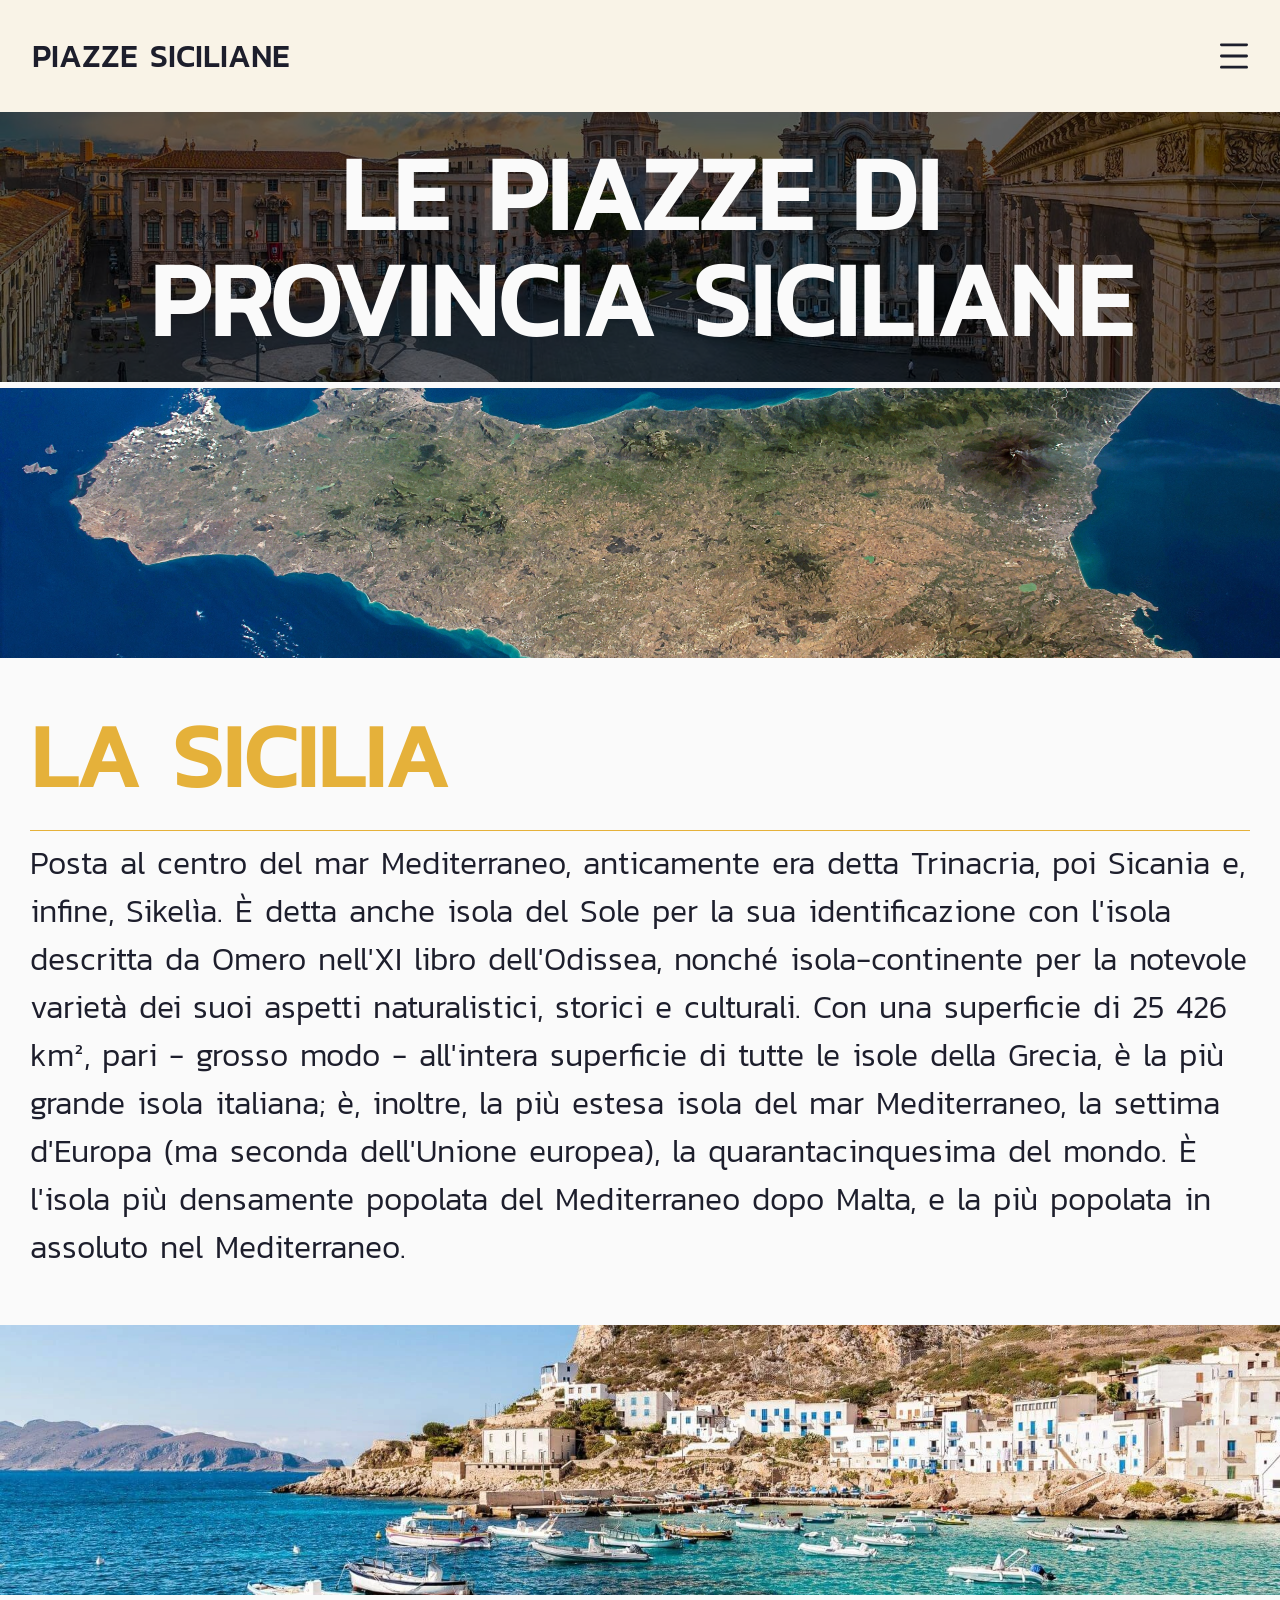
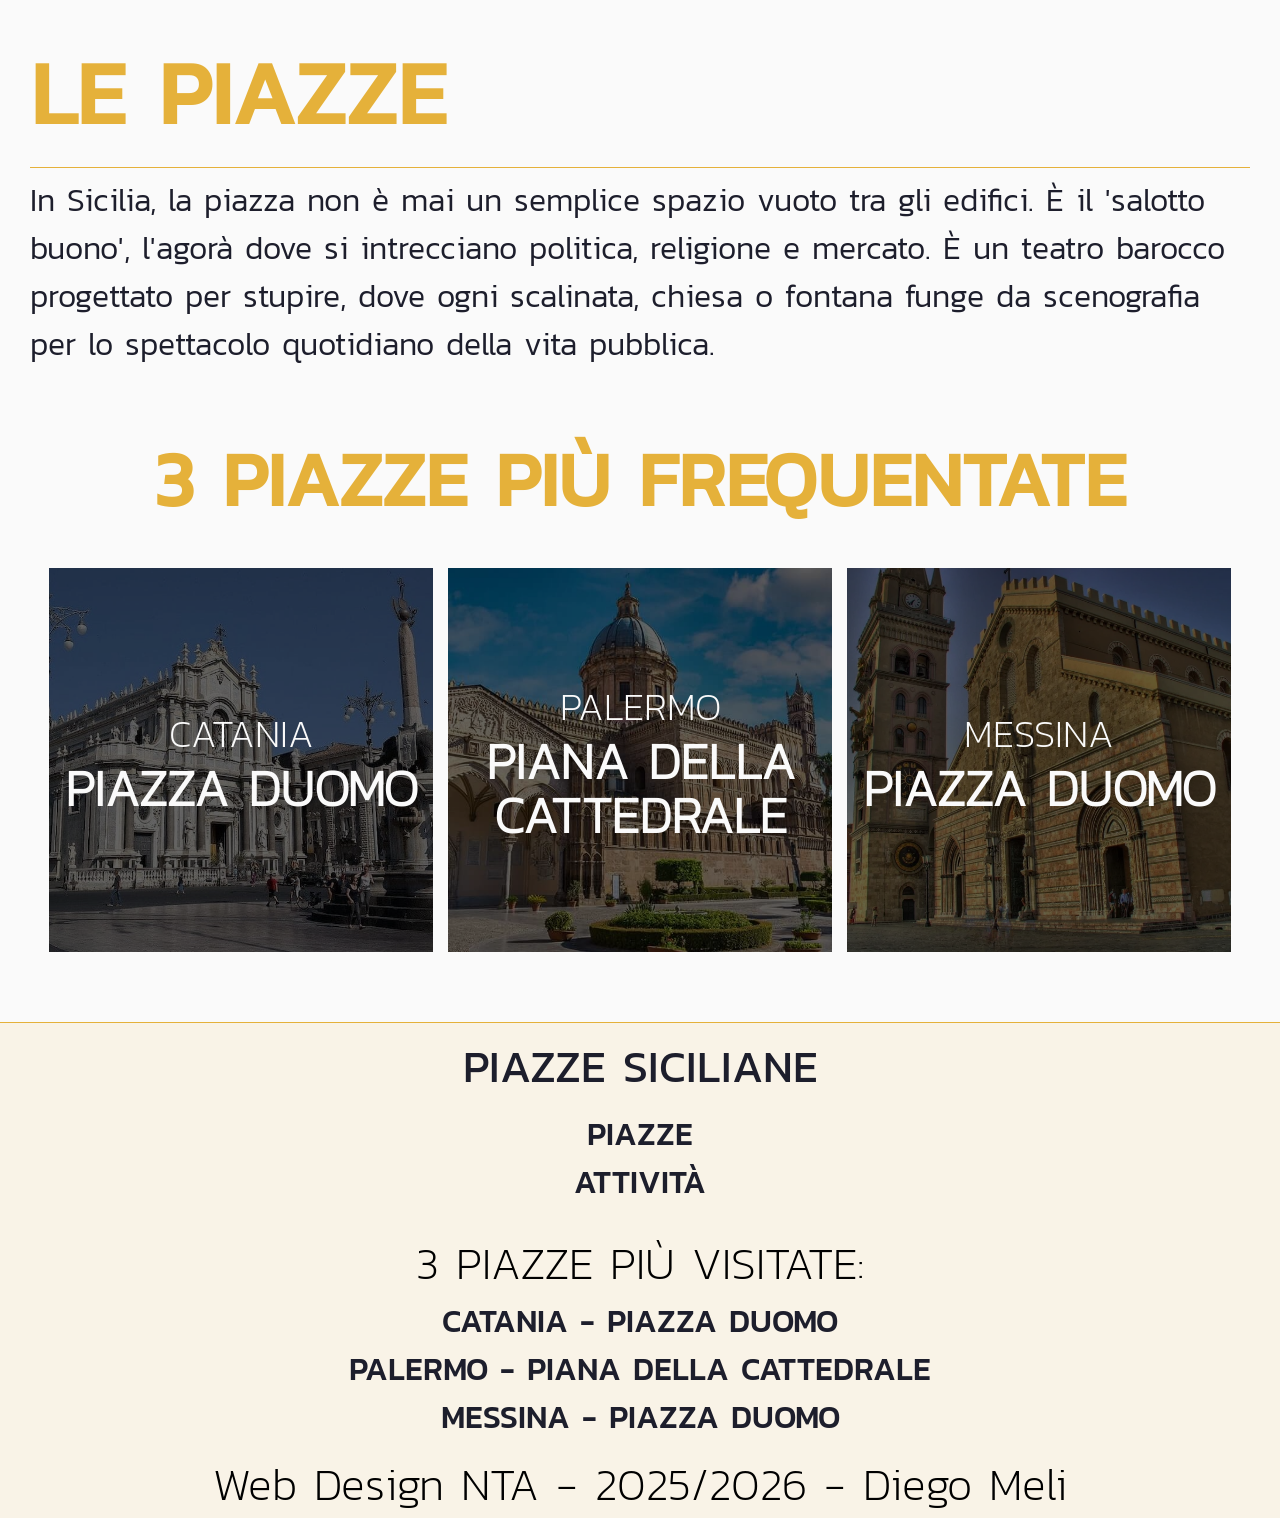
<file: index.html>
<!DOCTYPE html>
<html lang="en">
<head>
    <meta charset="UTF-8">
    <meta name="viewport" content="width=device-width, initial-scale=1.0">
    <link rel="shortcut icon" href="img/favicon.svg" type="image/x-icon">
    <title>Home</title>
    <link rel="stylesheet" href="style.css">
</head>
<body>
    <nav>
        <div class="nav_logo">
            <a href="index.html">Piazze siciliane</a>
        </div>
        <div class="nav_link">
            <ul>
                <li><a href="piazze.html">Piazze</a></li>
                <li><a href="attivita.html">Attività</a></li>
            </ul>
        </div>

        <input type="checkbox" id="burger_toggle" class="burger_toggle">

        <label for="burger_toggle" class="burger">
            <img src="img/BURGER_MENU.svg" alt="Menu">
        </label>

        <div class="overlay">
            <label for="burger_toggle" class="overlay_close">
                <img src="img/CLOSE.svg" alt="Chiudi">
            </label>
            <ul>
                <li><a href="piazze.html">Piazze</a></li>
                <li><a href="attivita.html">Attività</a></li>
            </ul>
        </div>

    </nav>
    <header>
        <img src="img/header/HOME_HEADER.webp" alt="">
        <h1>Le piazze di<br>provincia siciliane</h1>
    </header>
    <section class="info">
        <section class="info_dx">
            <img src="img/Cloudless_Sicily.webp" alt="">
            <div class="info_dx_txt">
                <h1>La Sicilia</h1>
                <hr>
                <p>
                    Posta al centro del mar Mediterraneo, anticamente era detta Trinacria, poi Sicania e, infine, Sikelìa. 
                    È detta anche isola del Sole per la sua identificazione con l'isola descritta 
                    da Omero nell'XI libro dell'Odissea, nonché isola-continente per la notevole varietà dei suoi aspetti 
                    naturalistici, storici e culturali. Con una superficie di 25 426 km², pari - grosso modo - 
                    all'intera superficie di tutte le isole della Grecia, è la più grande isola italiana; 
                    è, inoltre, la più estesa isola del mar Mediterraneo, la settima d'Europa 
                    (ma seconda dell'Unione europea), la quarantacinquesima del mondo. 
                    È l'isola più densamente popolata del Mediterraneo dopo Malta, e la più popolata in 
                    assoluto nel Mediterraneo.
                </p>
            </div>
        </section>
        <section class="info_sx">
            <div class="info_sx_txt">
                <h1>Le piazze</h1>
                <hr>
                <p>
                    In Sicilia, la piazza non è mai un semplice spazio vuoto tra gli edifici. 
                    È il 'salotto buono', l'agorà dove si intrecciano politica, religione e mercato. 
                    È un teatro barocco progettato per stupire, dove ogni scalinata, chiesa o fontana funge 
                    da scenografia per lo spettacolo quotidiano della vita pubblica.
                </p>
            </div>
            <img src="img/visitare-la-sicilia.webp" alt="">
        </section>
        <section class="piazze_importanti">
            <h1>3 Piazze più frequentate</h1>
            <div class="piazze">
                <article class="card">
                    <img src="img/piazze/piazzaduomocatania.webp" alt="">
                    <a href="piazze/catania_piazza_duomo.html">
                        <p>Catania</p>
                        <h1>Piazza Duomo</h1>
                    </a>
                </article>
                <article class="card">
                    <img src="img/piazze/pianadellacattedralepalermo.webp" alt="">
                    <a href="piazze/palermo_piana_cattedrale.html">
                        <p>Palermo</p>
                        <h1>Piana della cattedrale</h1>
                    </a>
                </article>
                <article class="card">
                    <img src="img/piazze/piazzaduomomessina.webp" alt="">
                    <a href="piazze/messina_piazza_duomo.html">
                        <p>Messina</p>
                        <h1>Piazza Duomo</h1>
                    </a>
                </article>
            </div>
        </section>
    </section>
    <footer>
        <div class="footer_logo">
            <a href="index.html">Piazze siciliane</a>
        </div>
        <div class="footer_link">
            <div class="footer_link_pages">
                <a href="piazze.html">Piazze</a>
                <a href="attivita.html">Attività</a>
            </div>
            <div class="footer_link_piazze">
                <p>3 piazze più visitate:</p>
                <a href="piazze/catania_piazza_duomo.html">Catania - Piazza Duomo</a>
                <a href="piazze/palermo_piana_cattedrale.html">Palermo - Piana della cattedrale</a>
                <a href="piazze/messina_piazza_duomo.html">Messina - Piazza Duomo</a>
            </div>
        </div>
        <p>Web Design NTA - 2025/2026 - Diego Meli</p>
    </footer>
</body>
</html>
</file>
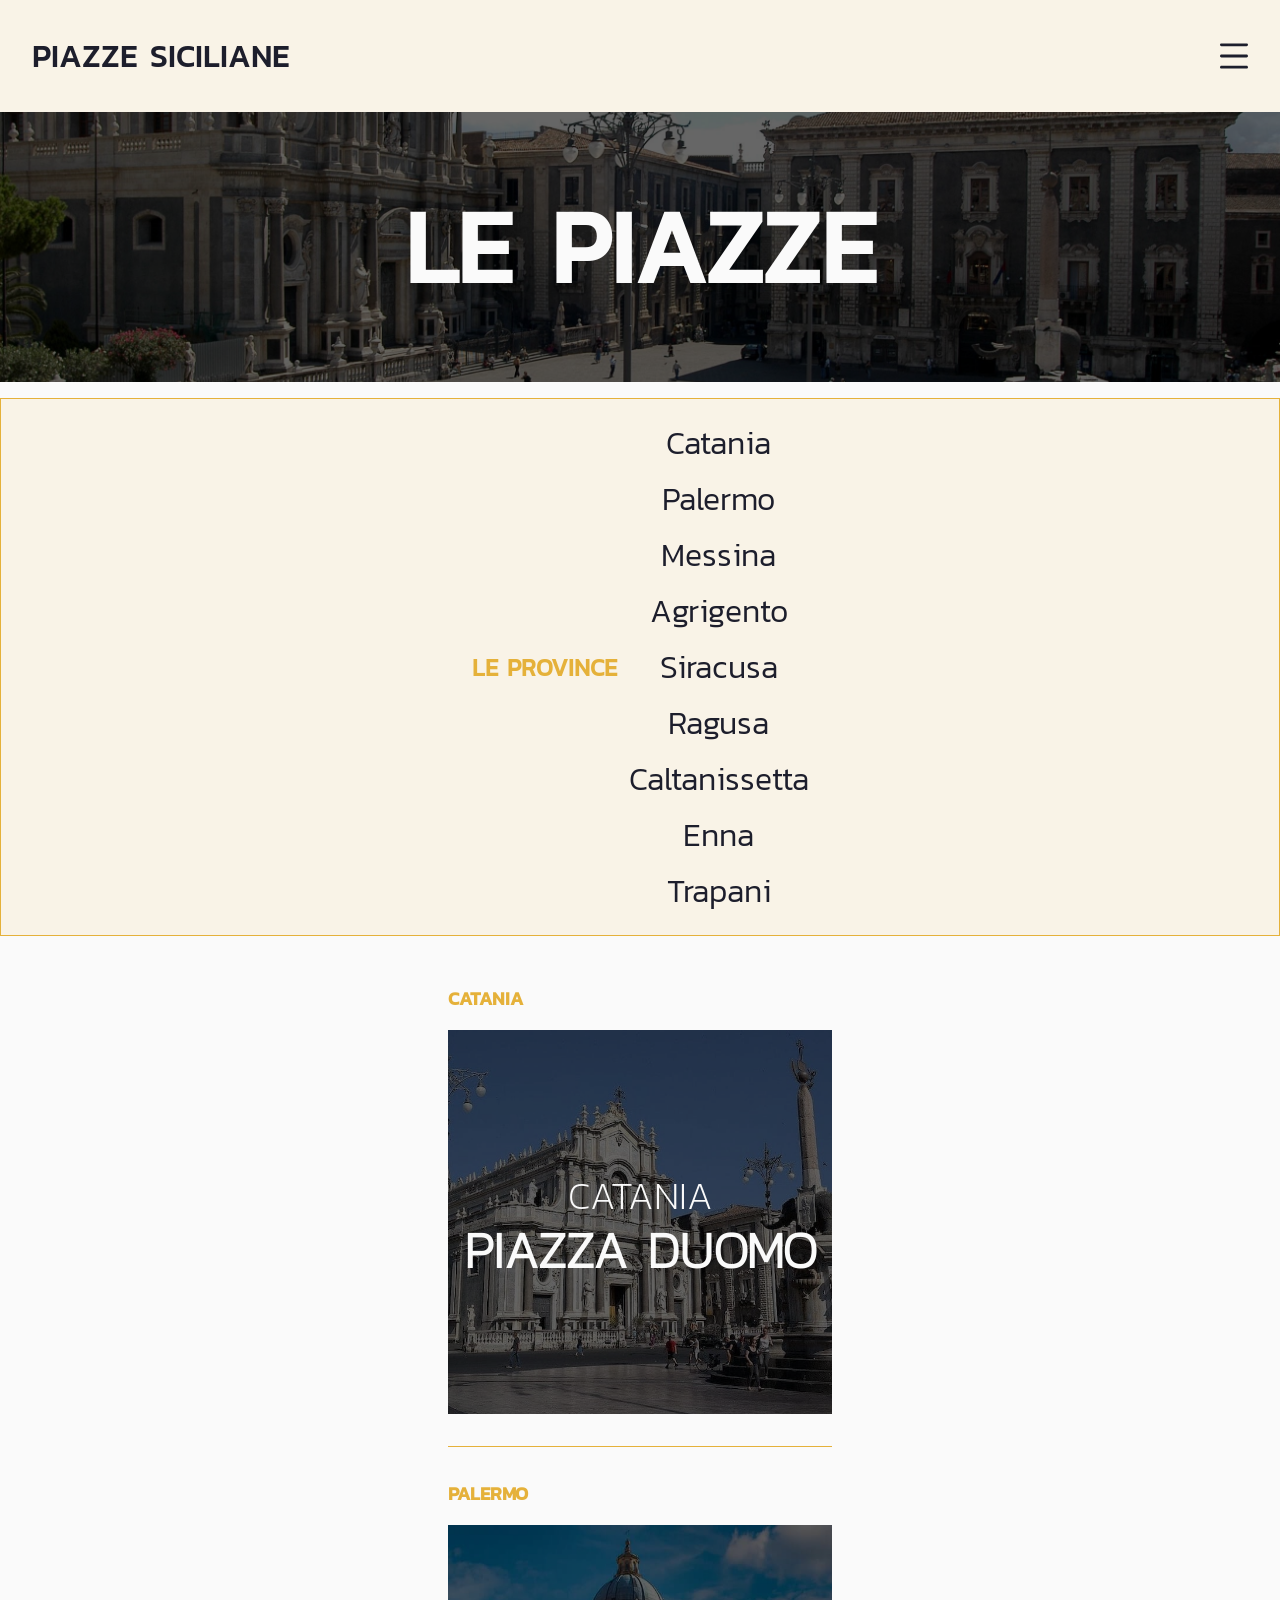
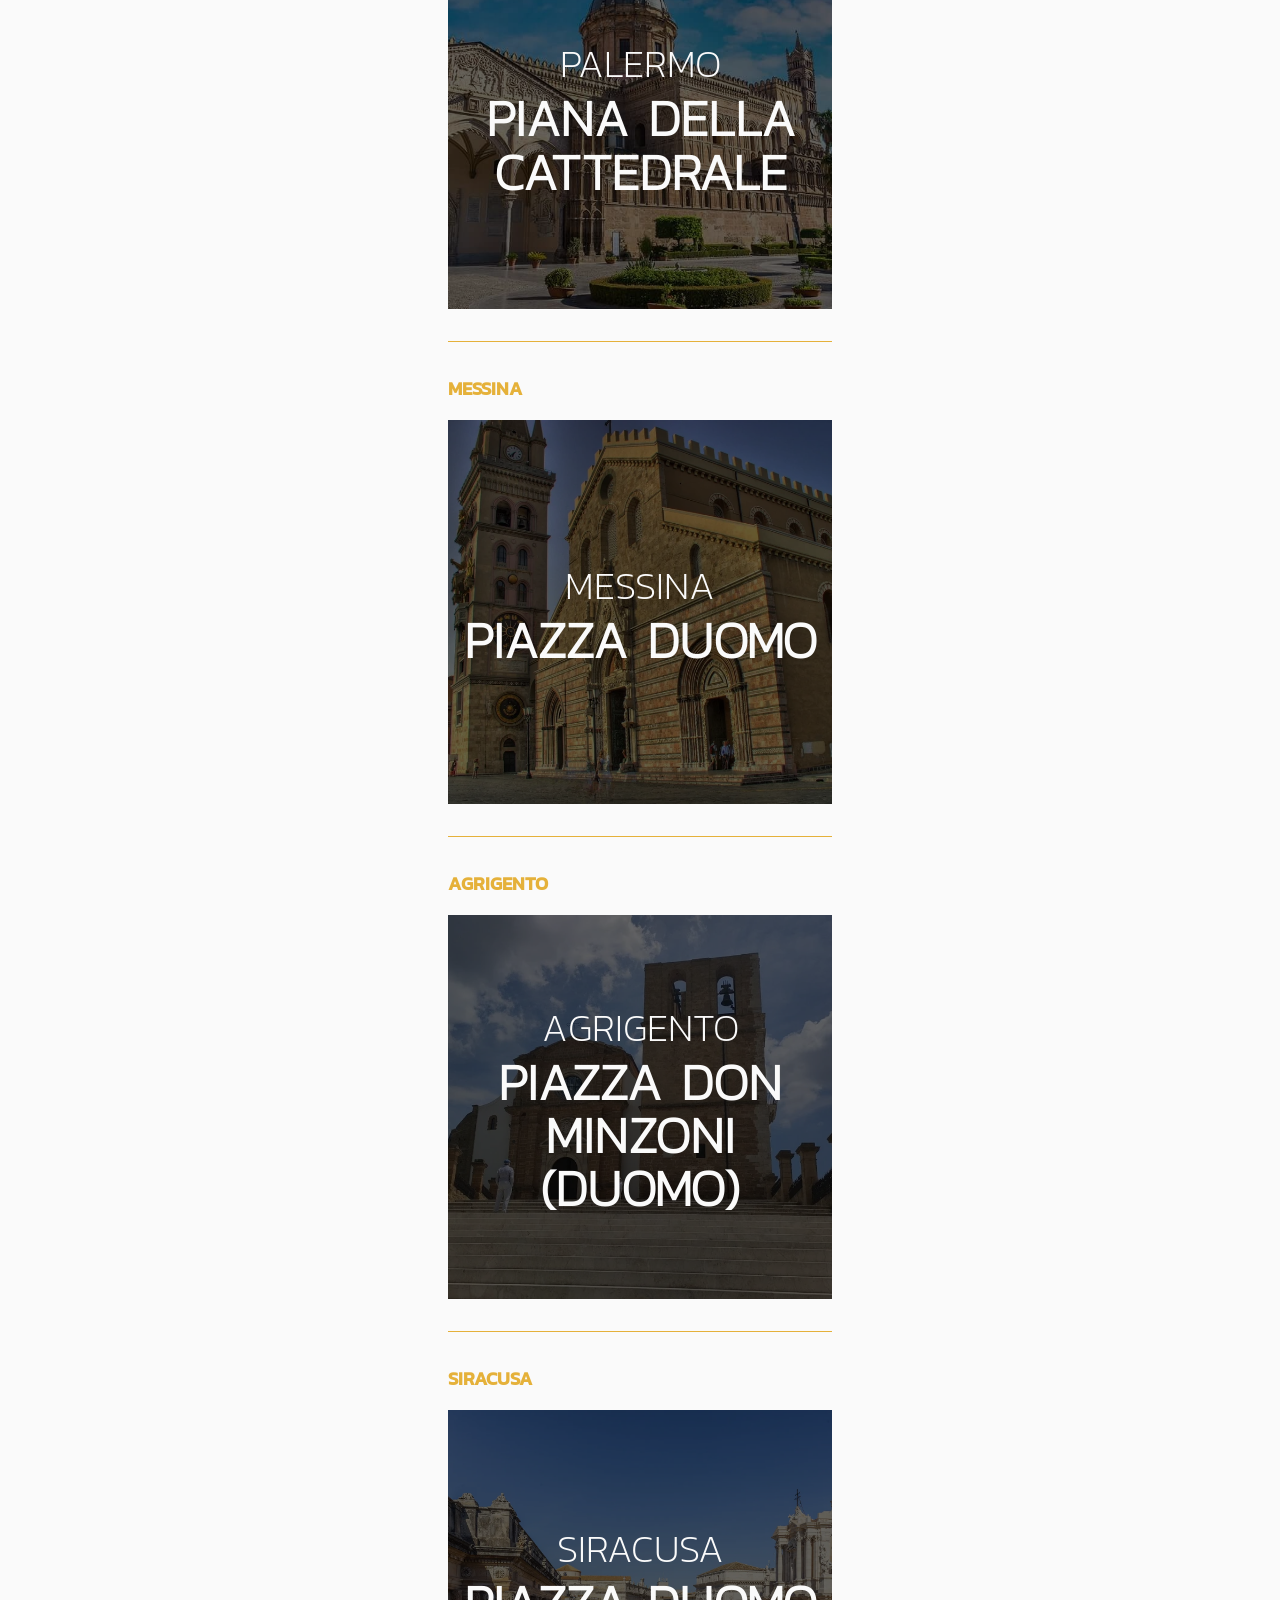
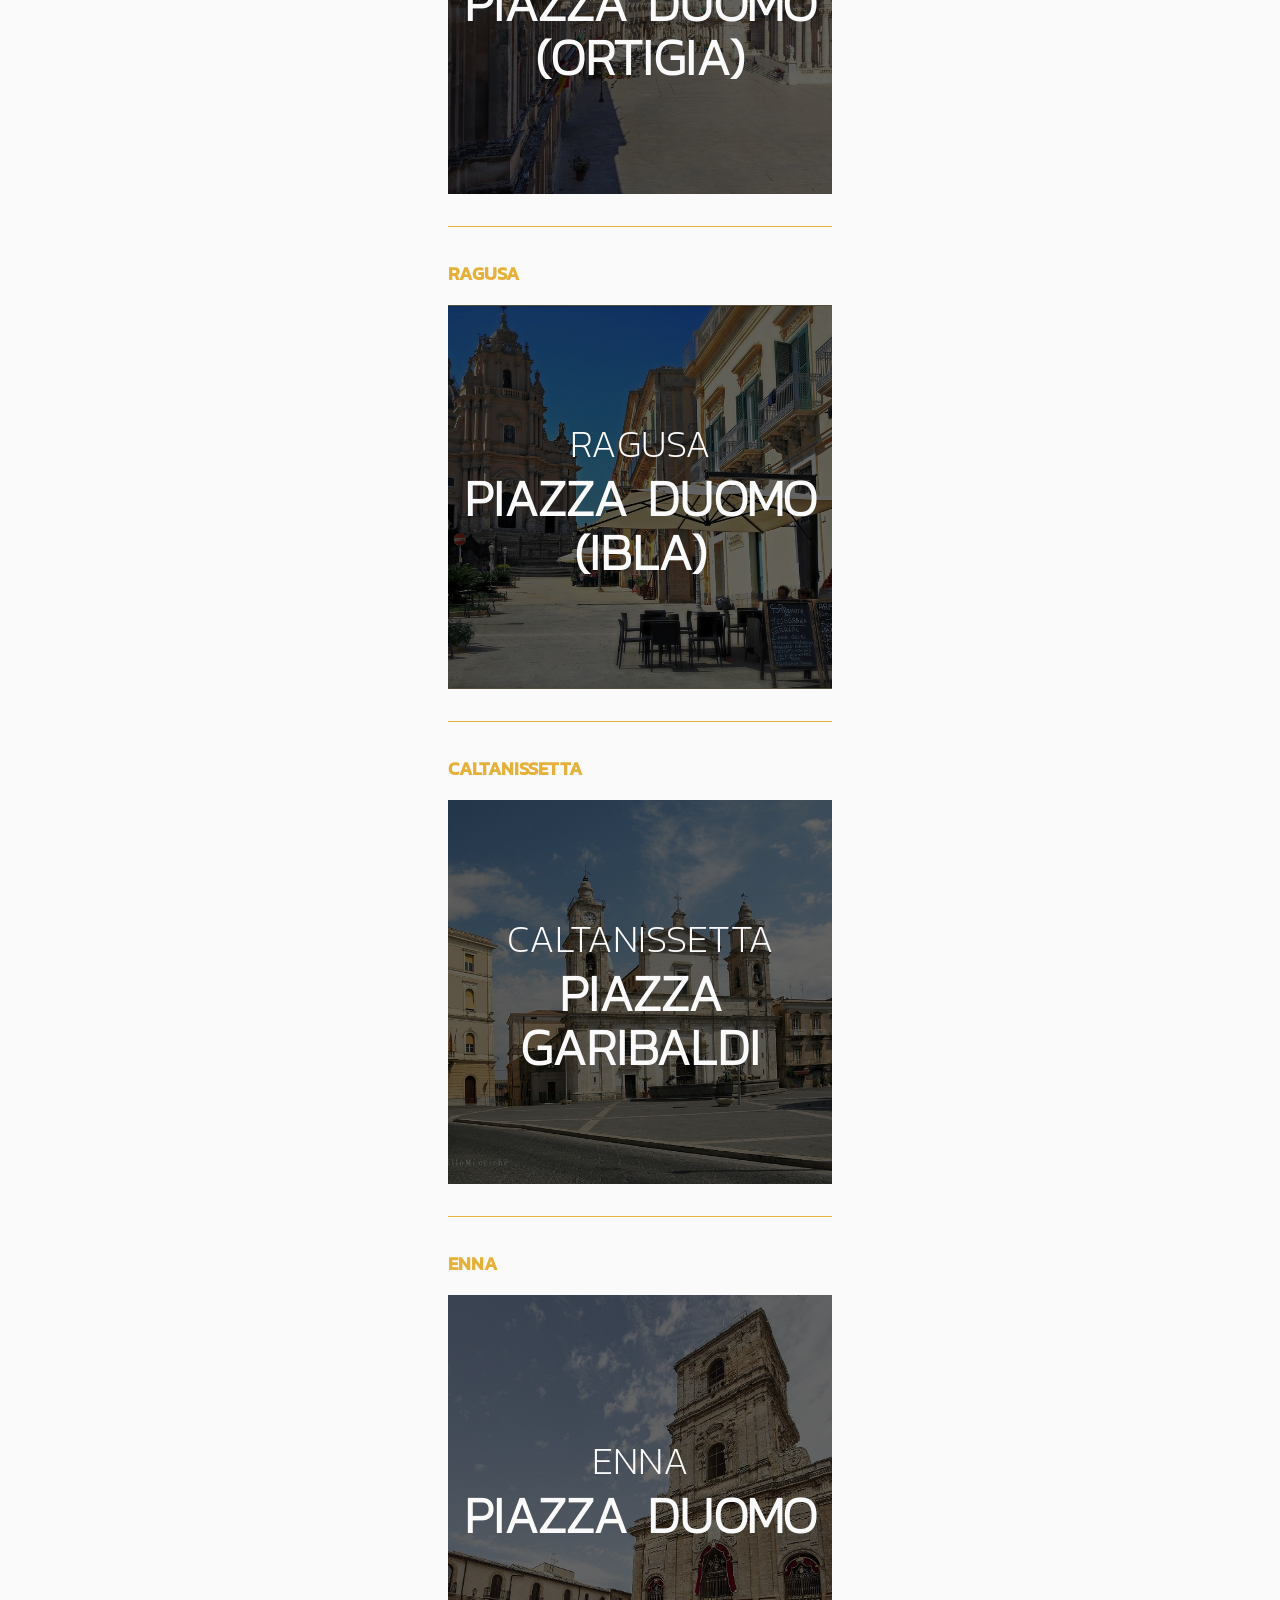
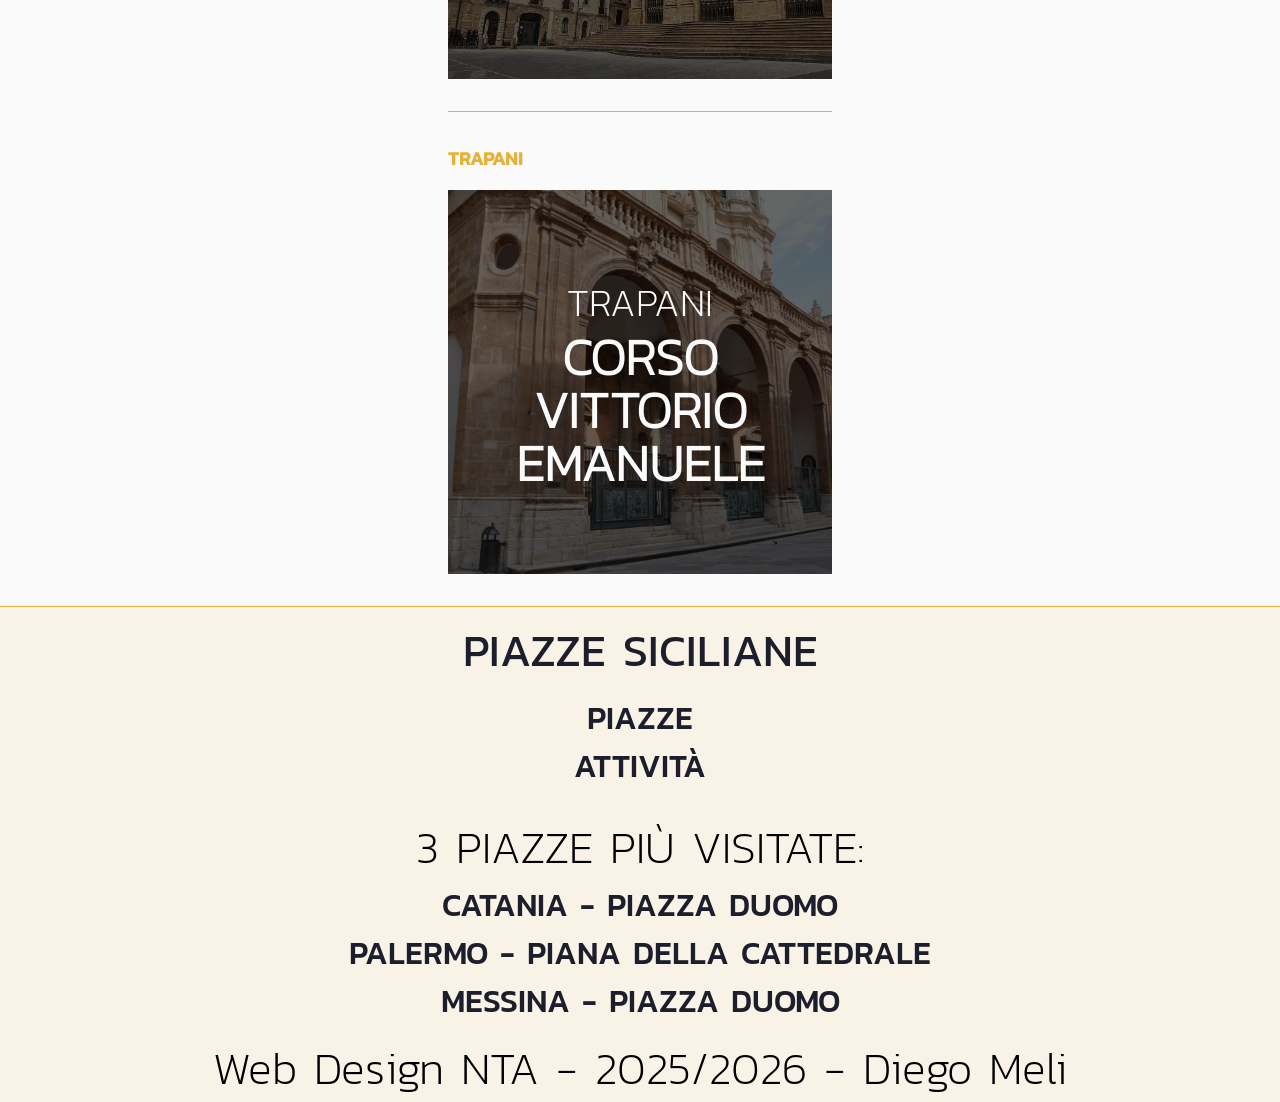
<file: piazze.html>
<!DOCTYPE html>
<html lang="en">
<head>
    <meta charset="UTF-8">
    <meta name="viewport" content="width=device-width, initial-scale=1.0">
    <link rel="shortcut icon" href="img/favicon.svg" type="image/x-icon">
    <title>Piazze</title>
    <link rel="stylesheet" href="style.css">
</head>
<body>
    <nav>
        <div class="nav_logo">
            <a href="index.html">Piazze siciliane</a>
        </div>
        <div class="nav_link">
            <ul>
                <li><a href="piazze.html">Piazze</a></li>
                <li><a href="attivita.html">Attività</a></li>
            </ul>
        </div>

        <input type="checkbox" id="burger_toggle" class="burger_toggle">

        <label for="burger_toggle" class="burger">
            <img src="img/BURGER_MENU.svg" alt="Menu">
        </label>

        <div class="overlay">
            <label for="burger_toggle" class="overlay_close">
                <img src="img/CLOSE.svg" alt="Chiudi">
            </label>
            <ul>
                <li><a href="piazze.html">Piazze</a></li>
                <li><a href="attivita.html">Attività</a></li>
            </ul>
        </div>

    </nav>
    <header>
        <img src="img/header/PIAZZE_HEADER.webp" alt="">
        <h1>Le piazze</h1>
    </header>
    <section class="menu">
        <menu>
            <h1>Le Province</h1>
            <hr>
            <ul>
                <li><a href="#catania">Catania</a></li>
                <li><a href="#palermo">Palermo</a></li>
                <li><a href="#messina">Messina</a></li>
                <li><a href="#agrigento">Agrigento</a></li>
                <li><a href="#siracusa">Siracusa</a></li>
                <li><a href="#ragusa">Ragusa</a></li>
                <li><a href="#caltanissetta">Caltanissetta</a></li>
                <li><a href="#enna">Enna</a></li>
                <li><a href="#trapani">Trapani</a></li>
            </ul>
        </menu>
        <section class="lista_piazze">
            <div id="catania" class="provincia">
                <h1>Catania</h1>
                <article class="card">
                    <img src="img/piazze/piazzaduomocatania.webp" alt="">
                    <a href="piazze/catania_piazza_duomo.html">
                        <p>Catania</p>
                        <h1>Piazza Duomo</h1>
                    </a>
                </article>                
            </div>
            <hr>
            <div id="palermo" class="provincia">
                <h1>Palermo</h1>
                <article class="card">
                    <img src="img/piazze/pianadellacattedralepalermo.webp" alt="">
                    <a href="piazze/palermo_piana_cattedrale.html">
                        <p>Palermo</p>
                        <h1>Piana della Cattedrale</h1>
                    </a>
                </article>                
            </div>
            <hr>
            <div id="messina" class="provincia">
                <h1>Messina</h1>
                <article class="card">
                    <img src="img/piazze/piazzaduomomessina.webp" alt="">
                    <a href="piazze/messina_piazza_duomo.html">
                        <p>Messina</p>
                        <h1>Piazza Duomo</h1>
                    </a>
                </article>                
            </div>
            <hr>
            <div id="agrigento" class="provincia">
                <h1>Agrigento</h1>
                <article class="card">
                    <img src="img/piazze/piazzadonminzoniagrigento.webp" alt="">
                    <a href="piazze/agrigento_piazza_minzoni.html">
                        <p>Agrigento</p>
                        <h1>Piazza Don Minzoni<br>(Duomo)</h1>
                    </a>
                </article>                
            </div>
            <hr>
            <div id="siracusa" class="provincia">
                <h1>Siracusa</h1>
                <article class="card">
                    <img src="img/piazze/piazzaduomoortigia.webp" alt="">
                    <a href="piazze/siracusa_piazza_duomo.html">
                        <p>Siracusa</p>
                        <h1>Piazza Duomo (Ortigia)</h1>
                    </a>
                </article>                
            </div>
            <hr>
            <div id="ragusa" class="provincia">
                <h1>Ragusa</h1>
                <article class="card">
                    <img src="img/piazze/piazzaduomoibla.webp" alt="">
                    <a href="piazze/ragusa_piazza_duomo.html">
                        <p>Ragusa</p>
                        <h1>Piazza Duomo (Ibla)</h1>
                    </a>
                </article>                
            </div>
            <hr>
            <div id="caltanissetta" class="provincia">
                <h1>Caltanissetta</h1>
                <article class="card">
                    <img src="img/piazze/piazzagaribaldicaltanissetta.webp" alt="">
                    <a href="piazze/caltanissetta_piazza_garibaldi.html">
                        <p>Caltanissetta</p>
                        <h1>Piazza<br>Garibaldi</h1>
                    </a>
                </article>                
            </div>
            <hr>
            <div id="enna" class="provincia">
                <h1>Enna</h1>
                <article class="card">
                    <img src="img/piazze/piazzaduomoenna.webp" alt="">
                    <a href="piazze/enna_piazza_duomo.html">
                        <p>Enna</p>
                        <h1>Piazza Duomo</h1>
                    </a>
                </article>
            </div>
            <hr>
            <div id="trapani" class="provincia">
                <h1>Trapani</h1>
                <div class="cards">
                    <article class="card">
                        <img src="img/piazze/piazzasanlorenzotrapani.webp" alt="">
                        <a href="piazze/trapani_corso_vittorio_emanuele.html">
                            <p>Trapani</p>
                            <h1>Corso Vittorio Emanuele</h1>
                        </a>
                    </article>
                </div>
            </div>
        </section>
    </section>

    <footer>
        <div class="footer_logo">
            <a href="index.html">Piazze siciliane</a>
        </div>
        <div class="footer_link">
            <div class="footer_link_pages">
                <a href="piazze.html">Piazze</a>
                <a href="attivita.html">Attività</a>
            </div>
            <div class="footer_link_piazze">
                <p>3 piazze più visitate:</p>
                <a href="piazze/catania_piazza_duomo.html">Catania - Piazza Duomo</a>
                <a href="piazze/palermo_piana_cattedrale.html">Palermo - Piana della cattedrale</a>
                <a href="piazze/messina_piazza_duomo.html">Messina - Piazza Duomo</a>
            </div>
        </div>
        <p>Web Design NTA - 2025/2026 - Diego Meli</p>
    </footer>
</body>
</html>
</file>
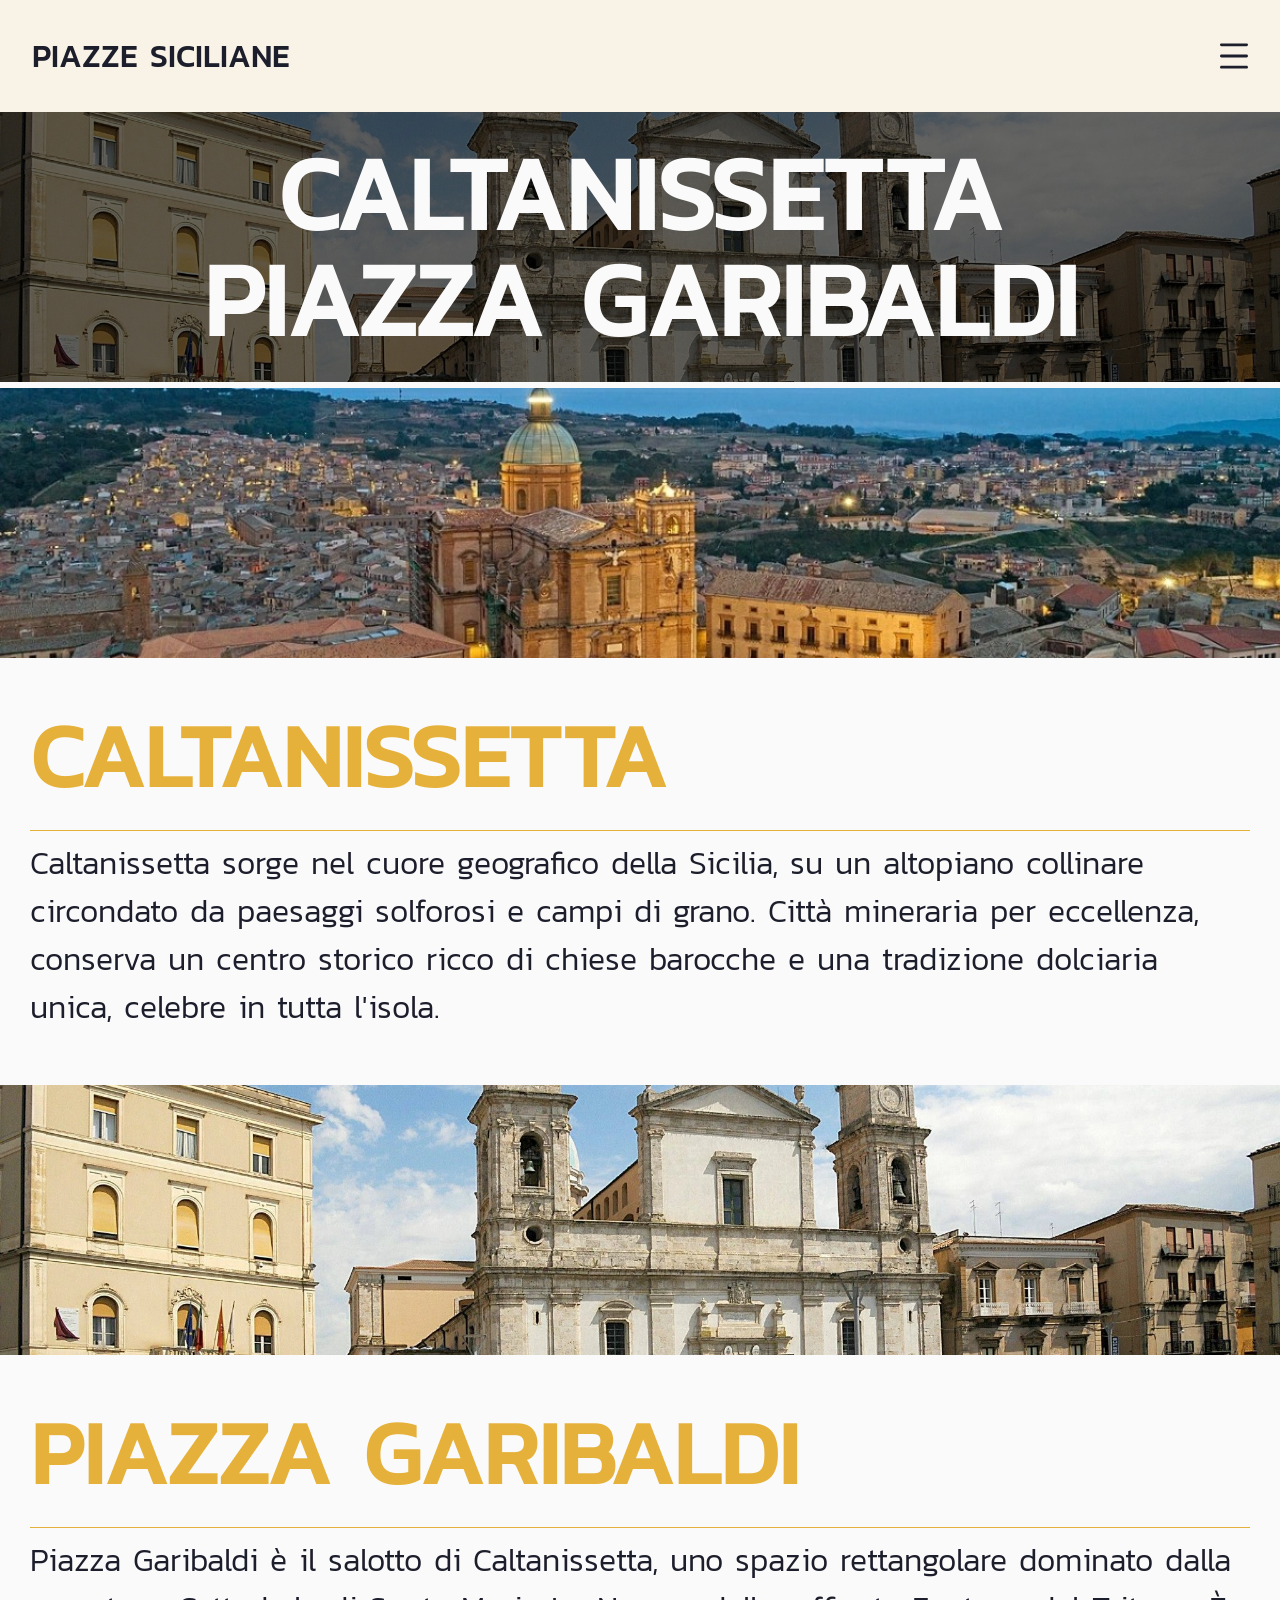
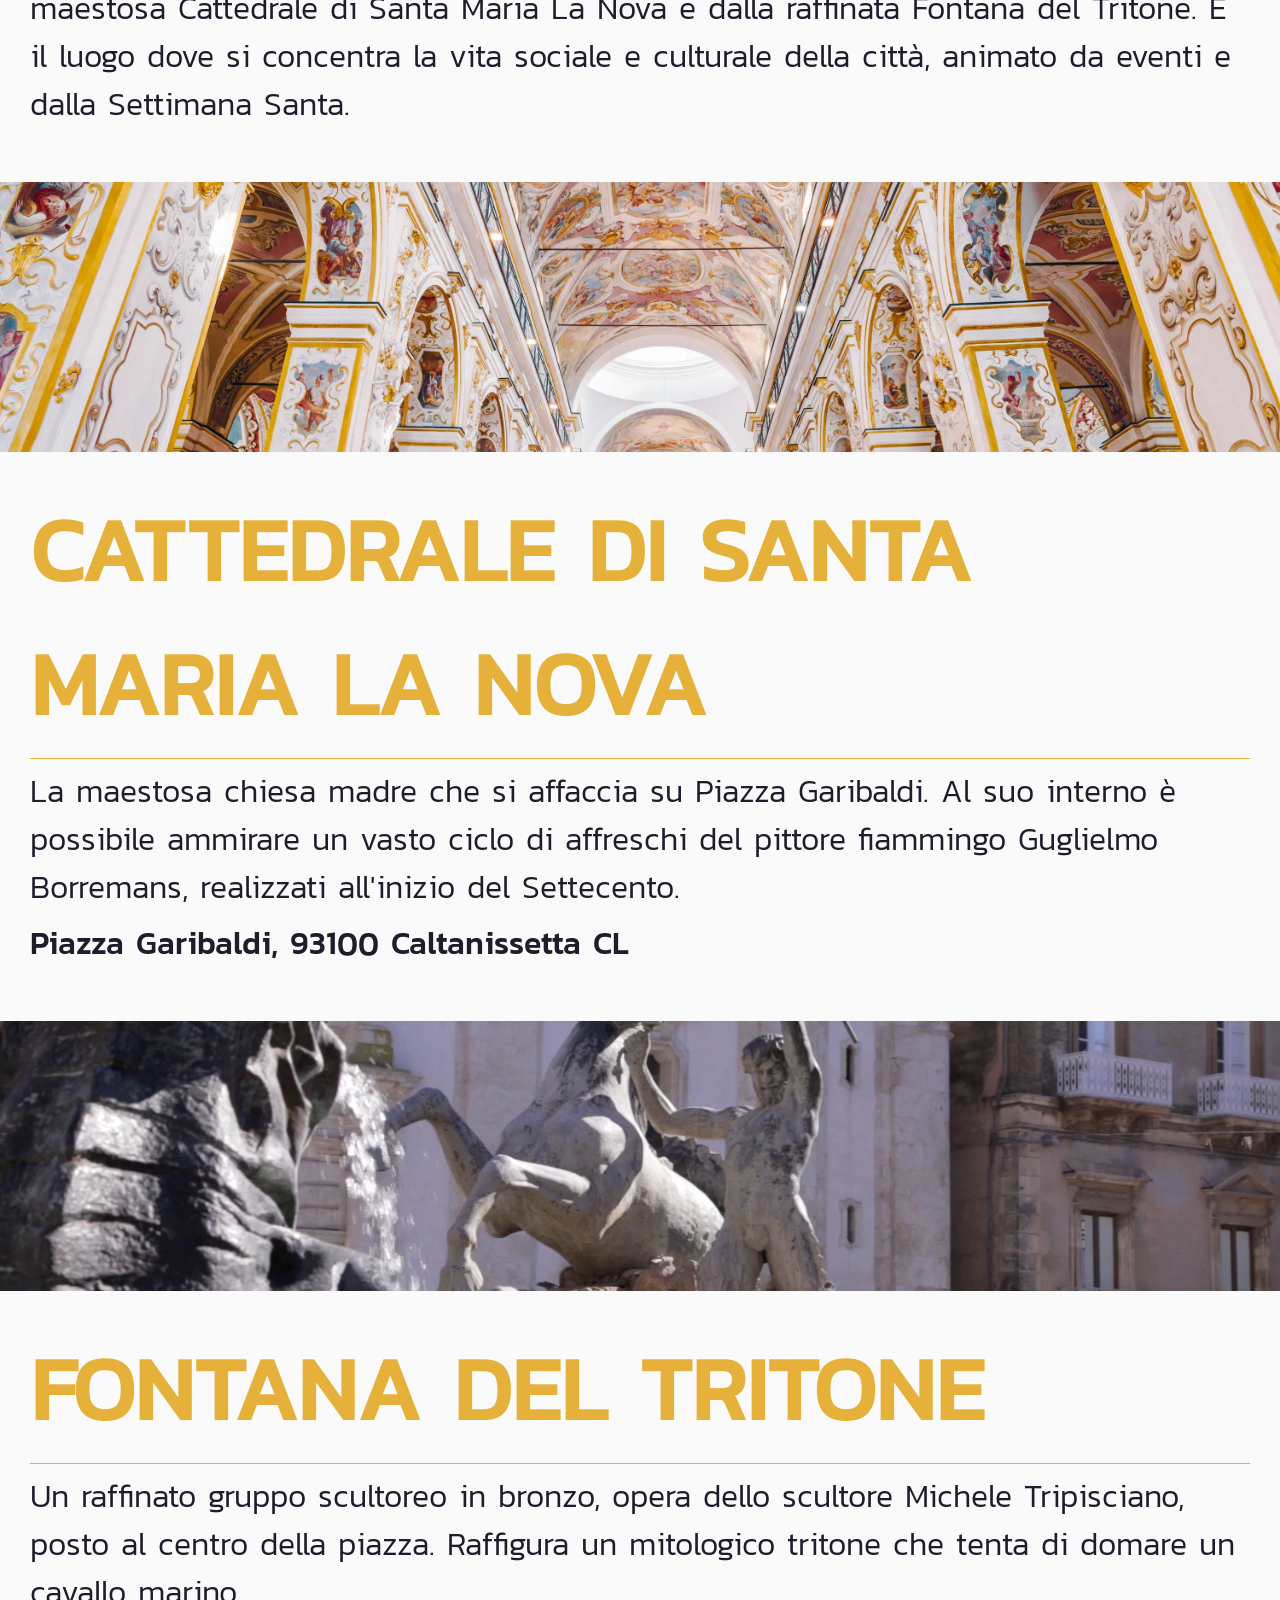
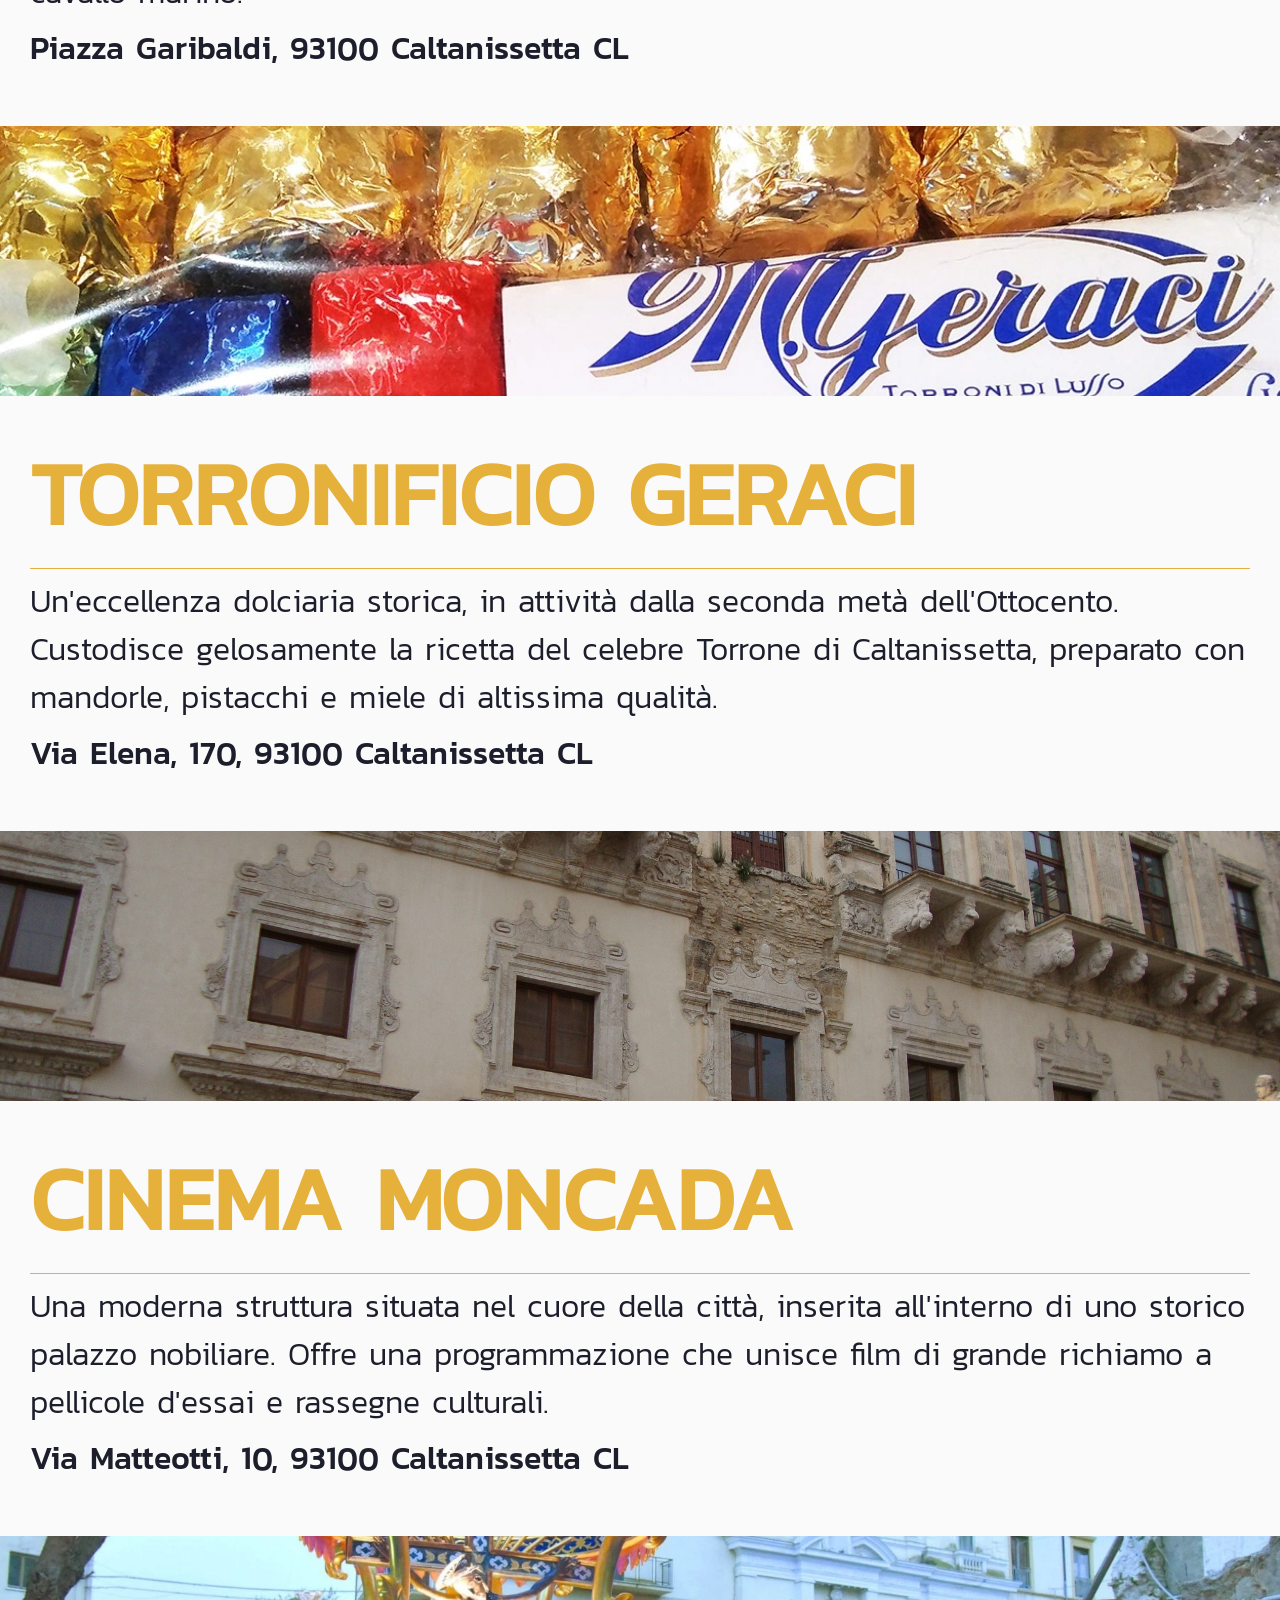
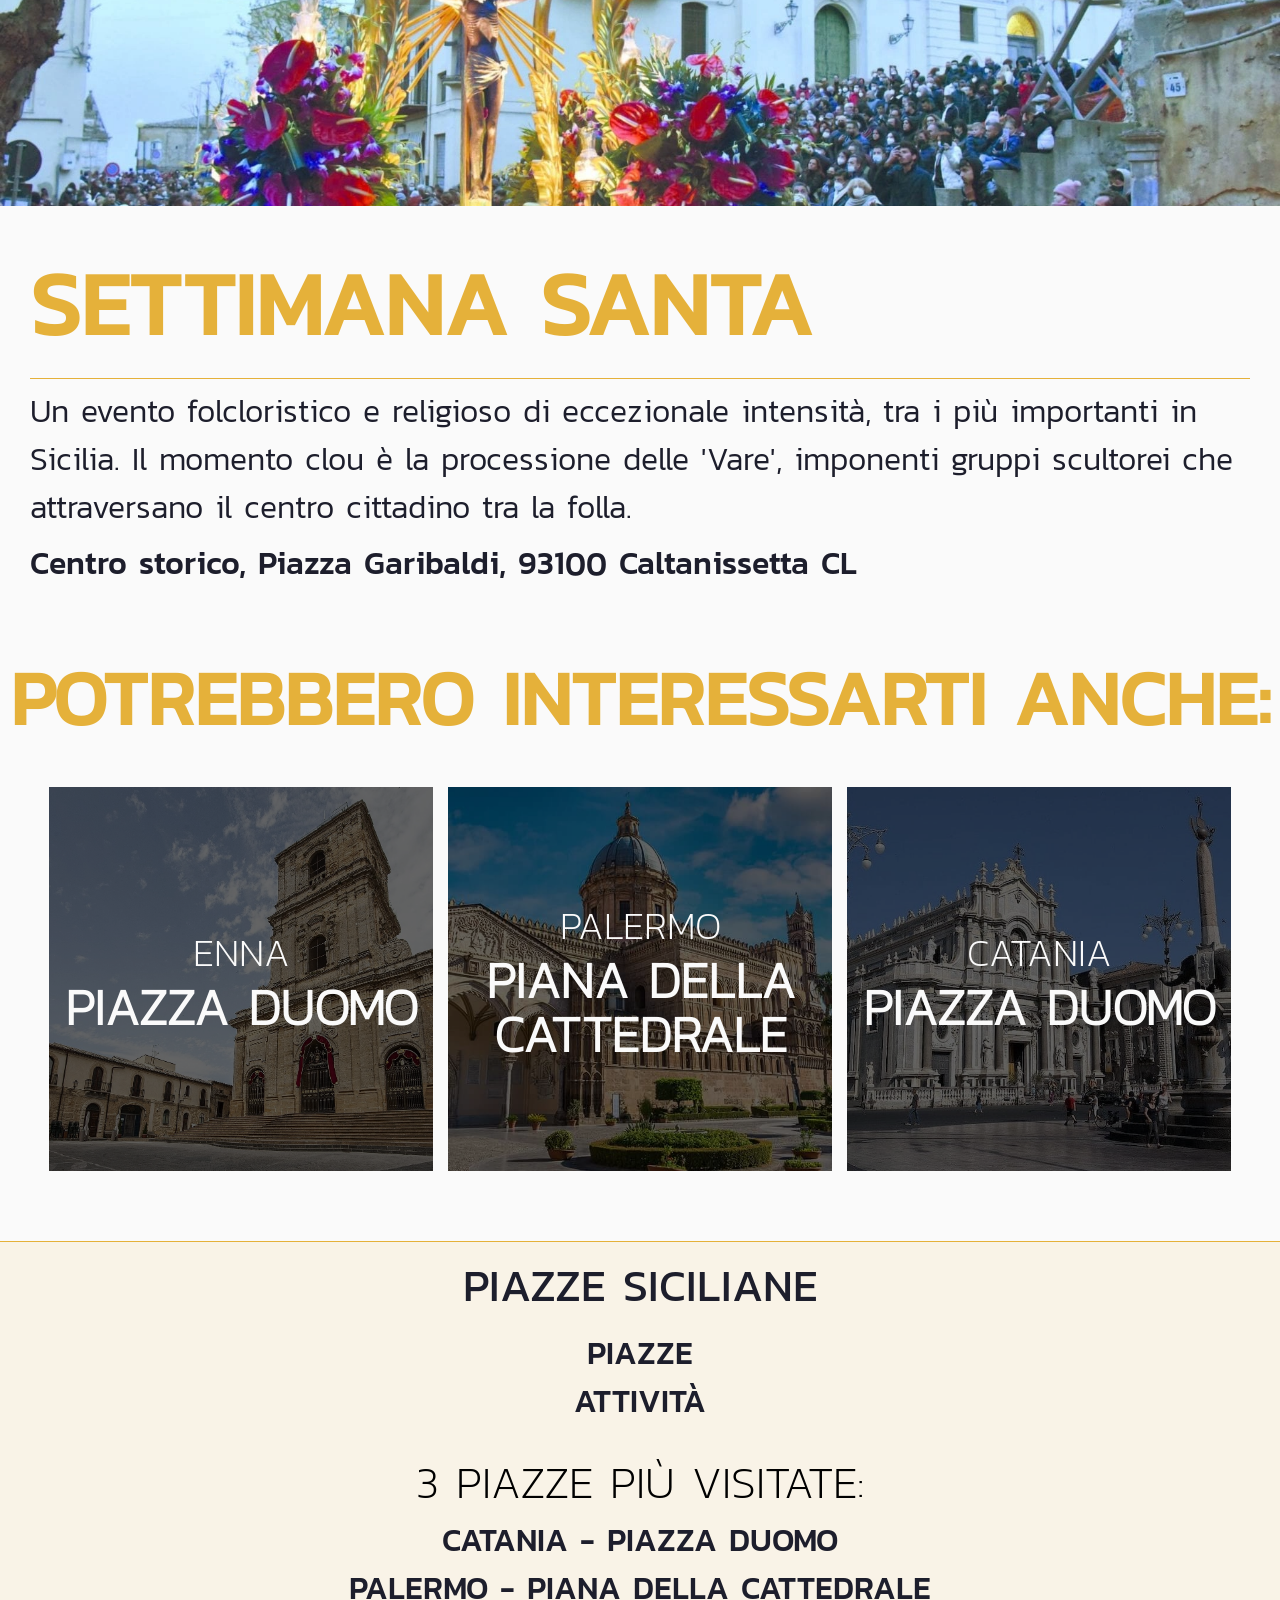
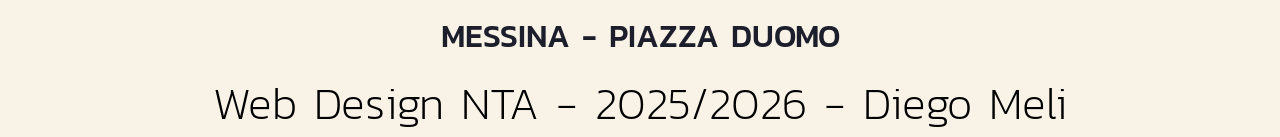
<file: piazze/caltanissetta_piazza_garibaldi.html>
<!DOCTYPE html>
<html lang="en">
<head>
    <meta charset="UTF-8">
    <meta name="viewport" content="width=device-width, initial-scale=1.0">
    <link rel="shortcut icon" href="../img/favicon.svg" type="image/x-icon">
    <title>Caltanissetta - Piazza Garibaldi</title>
    <link rel="stylesheet" href="../style.css">
</head>
<body>
    <nav>
        <div class="nav_logo">
            <a href="../index.html">Piazze siciliane</a>
        </div>
        <div class="nav_link">
            <ul>
                <li><a href="../piazze.html">Piazze</a></li>
                <li><a href="../attivita.html">Attività</a></li>
            </ul>
        </div>
        <input type="checkbox" id="burger_toggle" class="burger_toggle">
        <label for="burger_toggle" class="burger">
            <img src="../img/BURGER_MENU.svg" alt="Menu">
        </label>
        <div class="overlay">
            <label for="burger_toggle" class="overlay_close">
                <img src="../img/CLOSE.svg" alt="Chiudi">
            </label>
            <ul>
                <li><a href="../piazze.html">Piazze</a></li>
                <li><a href="../attivita.html">Attività</a></li>
            </ul>
        </div>
    </nav>

    <header>
        <img src="../img/piazze/piazzagaribaldicaltanissetta.webp" alt="">
        <h1>Caltanissetta<br>Piazza Garibaldi</h1>
    </header>

    <section class="info">
        <section class="info_dx">
            <img src="../img/citta/caltanissetta.webp" alt="">
            <div class="info_dx_txt">
                <h1>Caltanissetta</h1>
                <hr>
                <p>Caltanissetta sorge nel cuore geografico della Sicilia, su un altopiano collinare circondato da paesaggi solforosi e campi di grano. Città mineraria per eccellenza, conserva un centro storico ricco di chiese barocche e una tradizione dolciaria unica, celebre in tutta l'isola.</p>
            </div>
        </section>
        <section class="info_sx">
            <div class="info_sx_txt">
                <h1>Piazza Garibaldi</h1>
                <hr>
                <p>Piazza Garibaldi è il salotto di Caltanissetta, uno spazio rettangolare dominato dalla maestosa Cattedrale di Santa Maria La Nova e dalla raffinata Fontana del Tritone. È il luogo dove si concentra la vita sociale e culturale della città, animato da eventi e dalla Settimana Santa.</p>
            </div>
            <img src="../img/piazze/piazzagaribaldicaltanissetta.webp" alt="">
        </section>
        <section id="cattedrale-santa-maria" class="info_dx">
            <img src="../img/attivita/caltanissetta_cattedralesantamaria.webp" alt="">
            <div class="info_dx_txt">
                <h1>Cattedrale di Santa Maria La Nova</h1>
                <hr>
                <p>La maestosa chiesa madre che si affaccia su Piazza Garibaldi. Al suo interno è possibile ammirare un vasto ciclo di affreschi del pittore fiammingo Guglielmo Borremans, realizzati all'inizio del Settecento.</p>
                <p class="indirizzo">Piazza Garibaldi, 93100 Caltanissetta CL</p>
            </div>
        </section>
        <section id="fontana-del-tritone" class="info_sx">
            <div class="info_sx_txt">
                <h1>Fontana del Tritone</h1>
                <hr>
                <p>Un raffinato gruppo scultoreo in bronzo, opera dello scultore Michele Tripisciano, posto al centro della piazza. Raffigura un mitologico tritone che tenta di domare un cavallo marino.</p>
                <p class="indirizzo">Piazza Garibaldi, 93100 Caltanissetta CL</p>
            </div>
            <img src="../img/attivita/caltanissetta_fontanadeltritone.webp" alt="">
        </section>
        <section id="torronificio-geraci" class="info_dx">
            <img src="../img/attivita/caltanissetta_torronificiogeraci.webp" alt="">
            <div class="info_dx_txt">
                <h1>Torronificio Geraci</h1>
                <hr>
                <p>Un'eccellenza dolciaria storica, in attività dalla seconda metà dell'Ottocento. Custodisce gelosamente la ricetta del celebre Torrone di Caltanissetta, preparato con mandorle, pistacchi e miele di altissima qualità.</p>
                <p class="indirizzo">Via Elena, 170, 93100 Caltanissetta CL</p>
            </div>
        </section>
        <section id="cinema-moncada" class="info_sx">
            <div class="info_sx_txt">
                <h1>Cinema Moncada</h1>
                <hr>
                <p>Una moderna struttura situata nel cuore della città, inserita all'interno di uno storico palazzo nobiliare. Offre una programmazione che unisce film di grande richiamo a pellicole d'essai e rassegne culturali.</p>
                <p class="indirizzo">Via Matteotti, 10, 93100 Caltanissetta CL</p>
            </div>
            <img src="../img/attivita/caltanissetta_palazzomoncada.webp" alt="">
        </section>
        <section id="settimana-santa" class="info_dx">
            <img src="../img/attivita/caltanissetta_settimanasanta.webp" alt="">
            <div class="info_dx_txt">
                <h1>Settimana Santa</h1>
                <hr>
                <p>Un evento folcloristico e religioso di eccezionale intensità, tra i più importanti in Sicilia. Il momento clou è la processione delle 'Vare', imponenti gruppi scultorei che attraversano il centro cittadino tra la folla.</p>
                <p class="indirizzo">Centro storico, Piazza Garibaldi, 93100 Caltanissetta CL</p>
            </div>
        </section>

    <section class="piazze_importanti">
        <h1>Potrebbero interessarti anche:</h1>
        <div class="piazze">
            <article class="card">
                    <img src="../img/piazze/piazzaduomoenna.webp" alt="">
                    <a href="enna_piazza_duomo.html">
                        <p>Enna</p>
                        <h1>Piazza Duomo</h1>
                    </a>
                </article>
            <article class="card">
                    <img src="../img/piazze/pianadellacattedralepalermo.webp" alt="">
                    <a href="palermo_piana_cattedrale.html">
                        <p>Palermo</p>
                        <h1>Piana della Cattedrale</h1>
                    </a>
                </article>
            <article class="card">
                    <img src="../img/piazze/piazzaduomocatania.webp" alt="">
                    <a href="catania_piazza_duomo.html">
                        <p>Catania</p>
                        <h1>Piazza Duomo</h1>
                    </a>
                </article>
        </div>
    </section>
    </section>

    <footer>
        <div class="footer_logo">
            <a href="index.html">Piazze siciliane</a>
        </div>
        <div class="footer_link">
            <div class="footer_link_pages">
                <a href="../piazze.html">Piazze</a>
                <a href="../attivita.html">Attività</a>
            </div>
            <div class="footer_link_piazze">
                <p>3 piazze più visitate:</p>
                <a href="catania_piazza_duomo.html">Catania - Piazza Duomo</a>
                <a href="palermo_piana_cattedrale.html">Palermo - Piana della cattedrale</a>
                <a href="messina_piazza_duomo.html">Messina - Piazza Duomo</a>
            </div>
        </div>
        <p>Web Design NTA - 2025/2026 - Diego Meli</p>
    </footer>
</body>
</html>
</file>
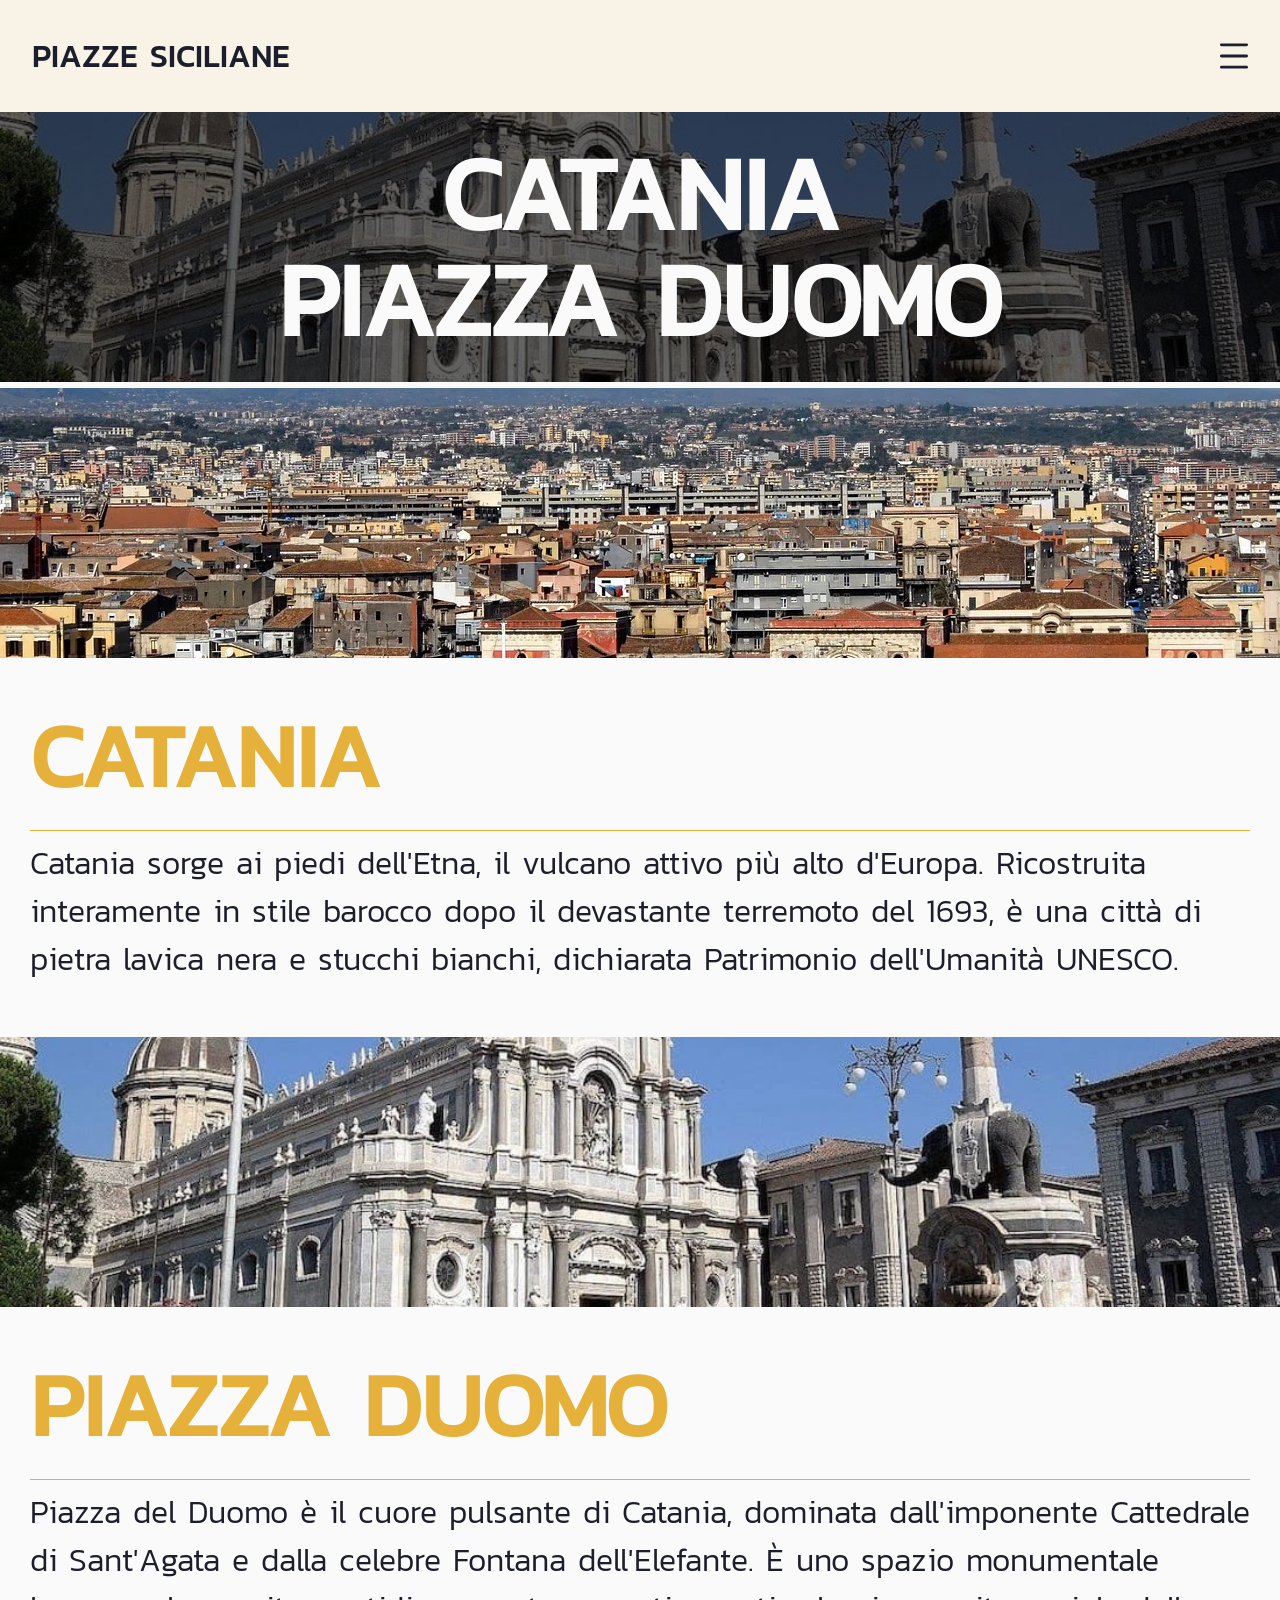
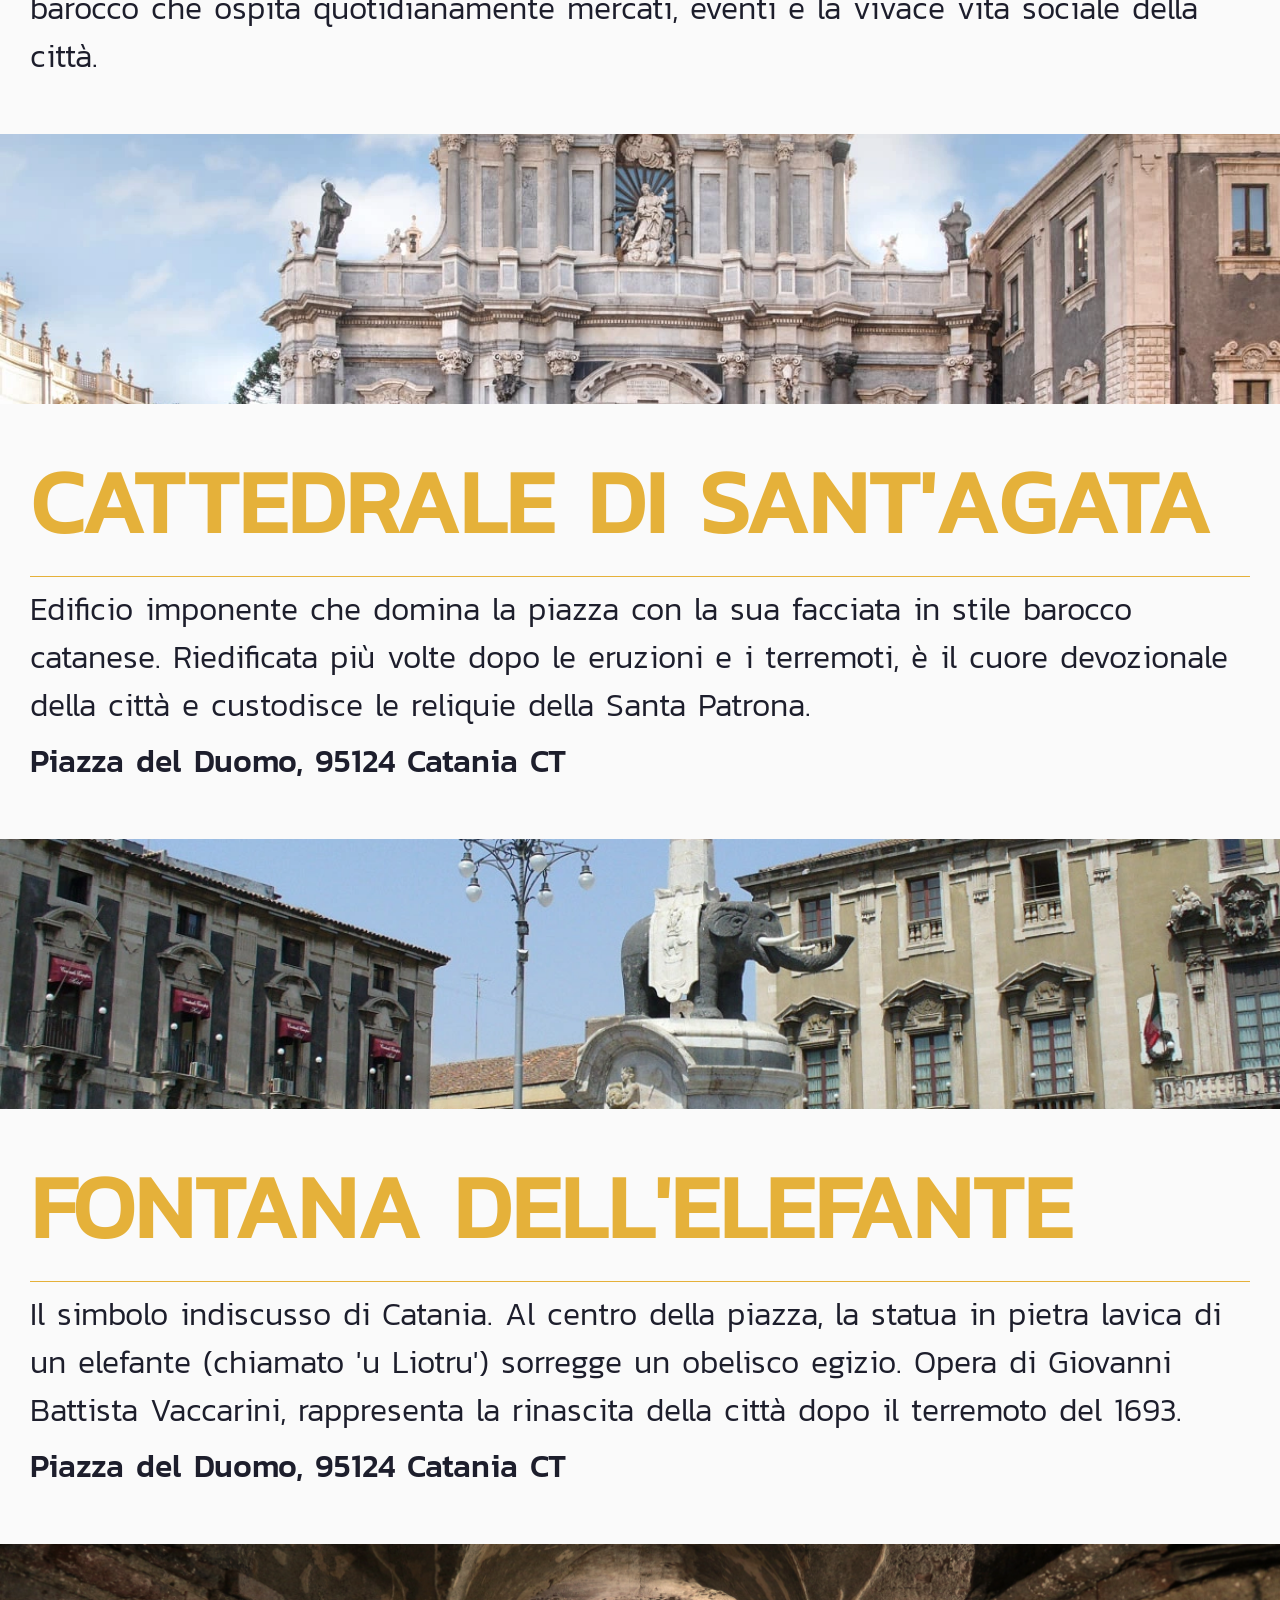
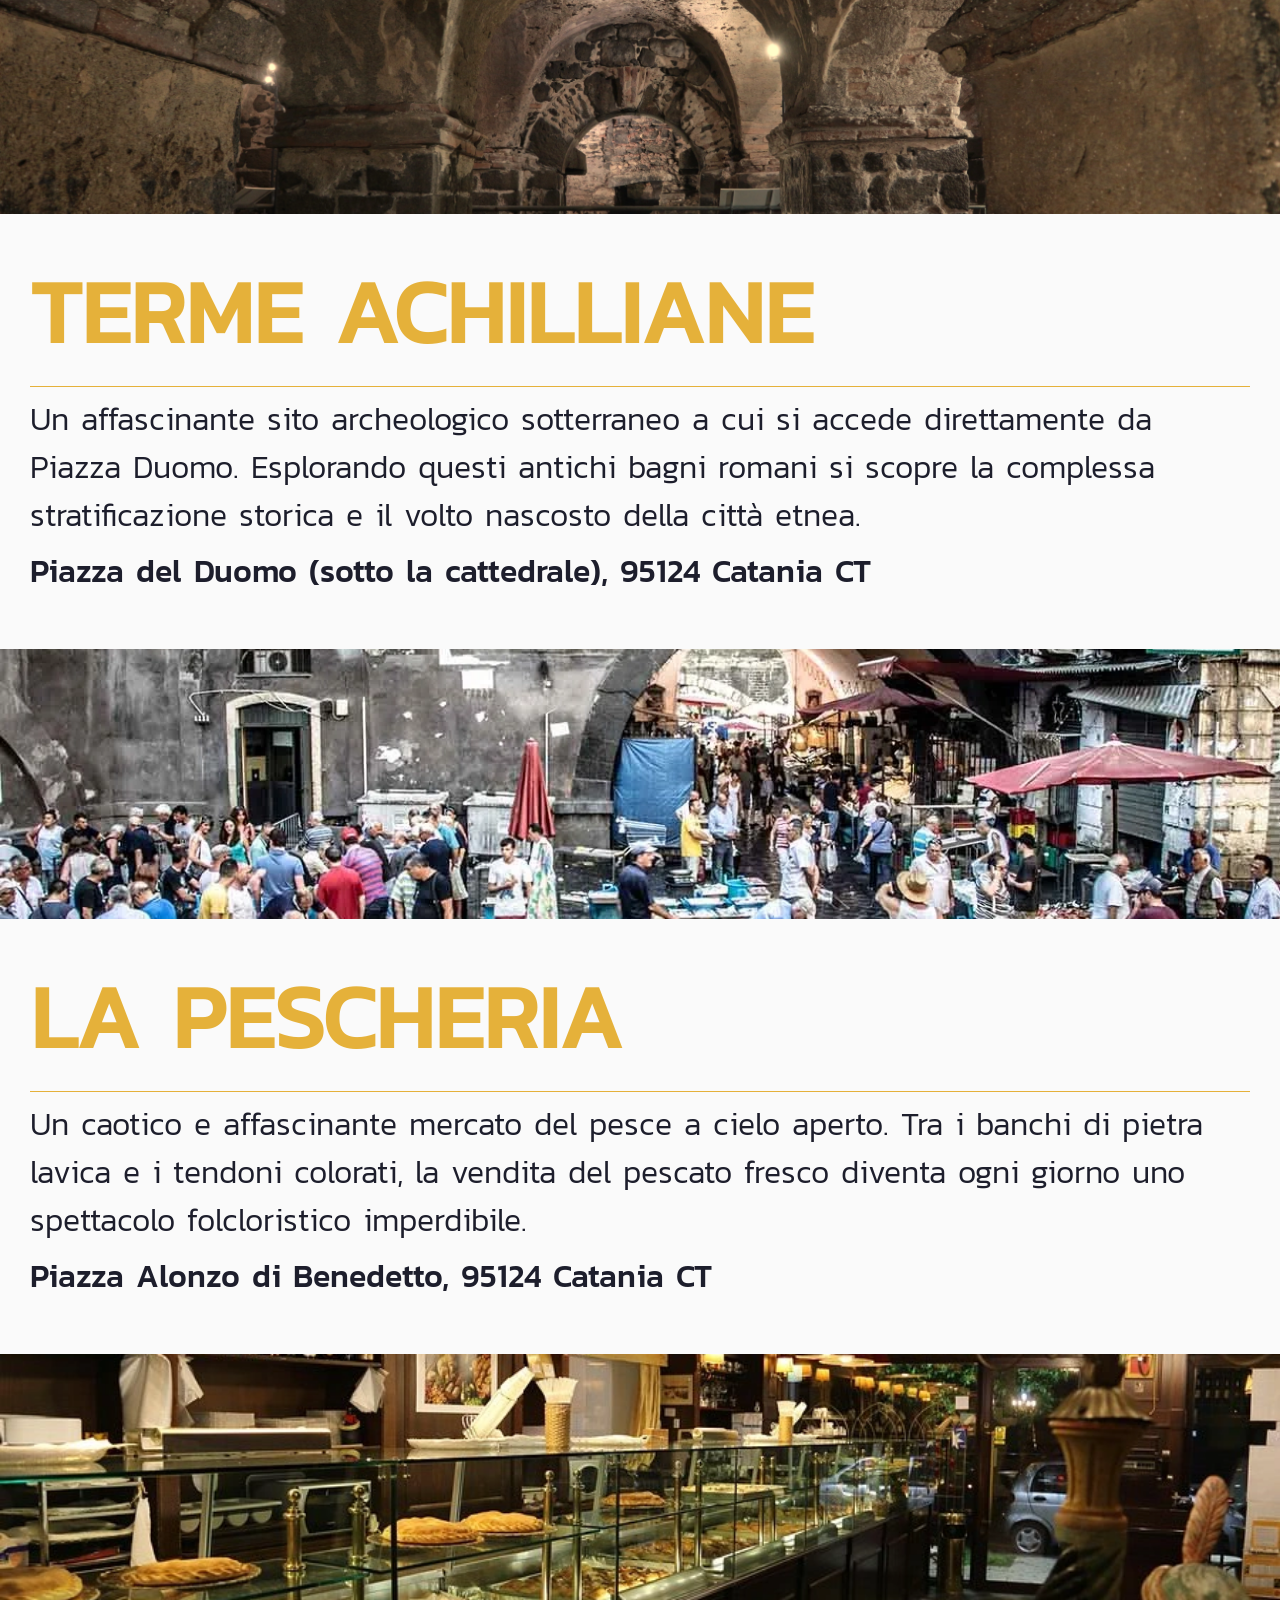
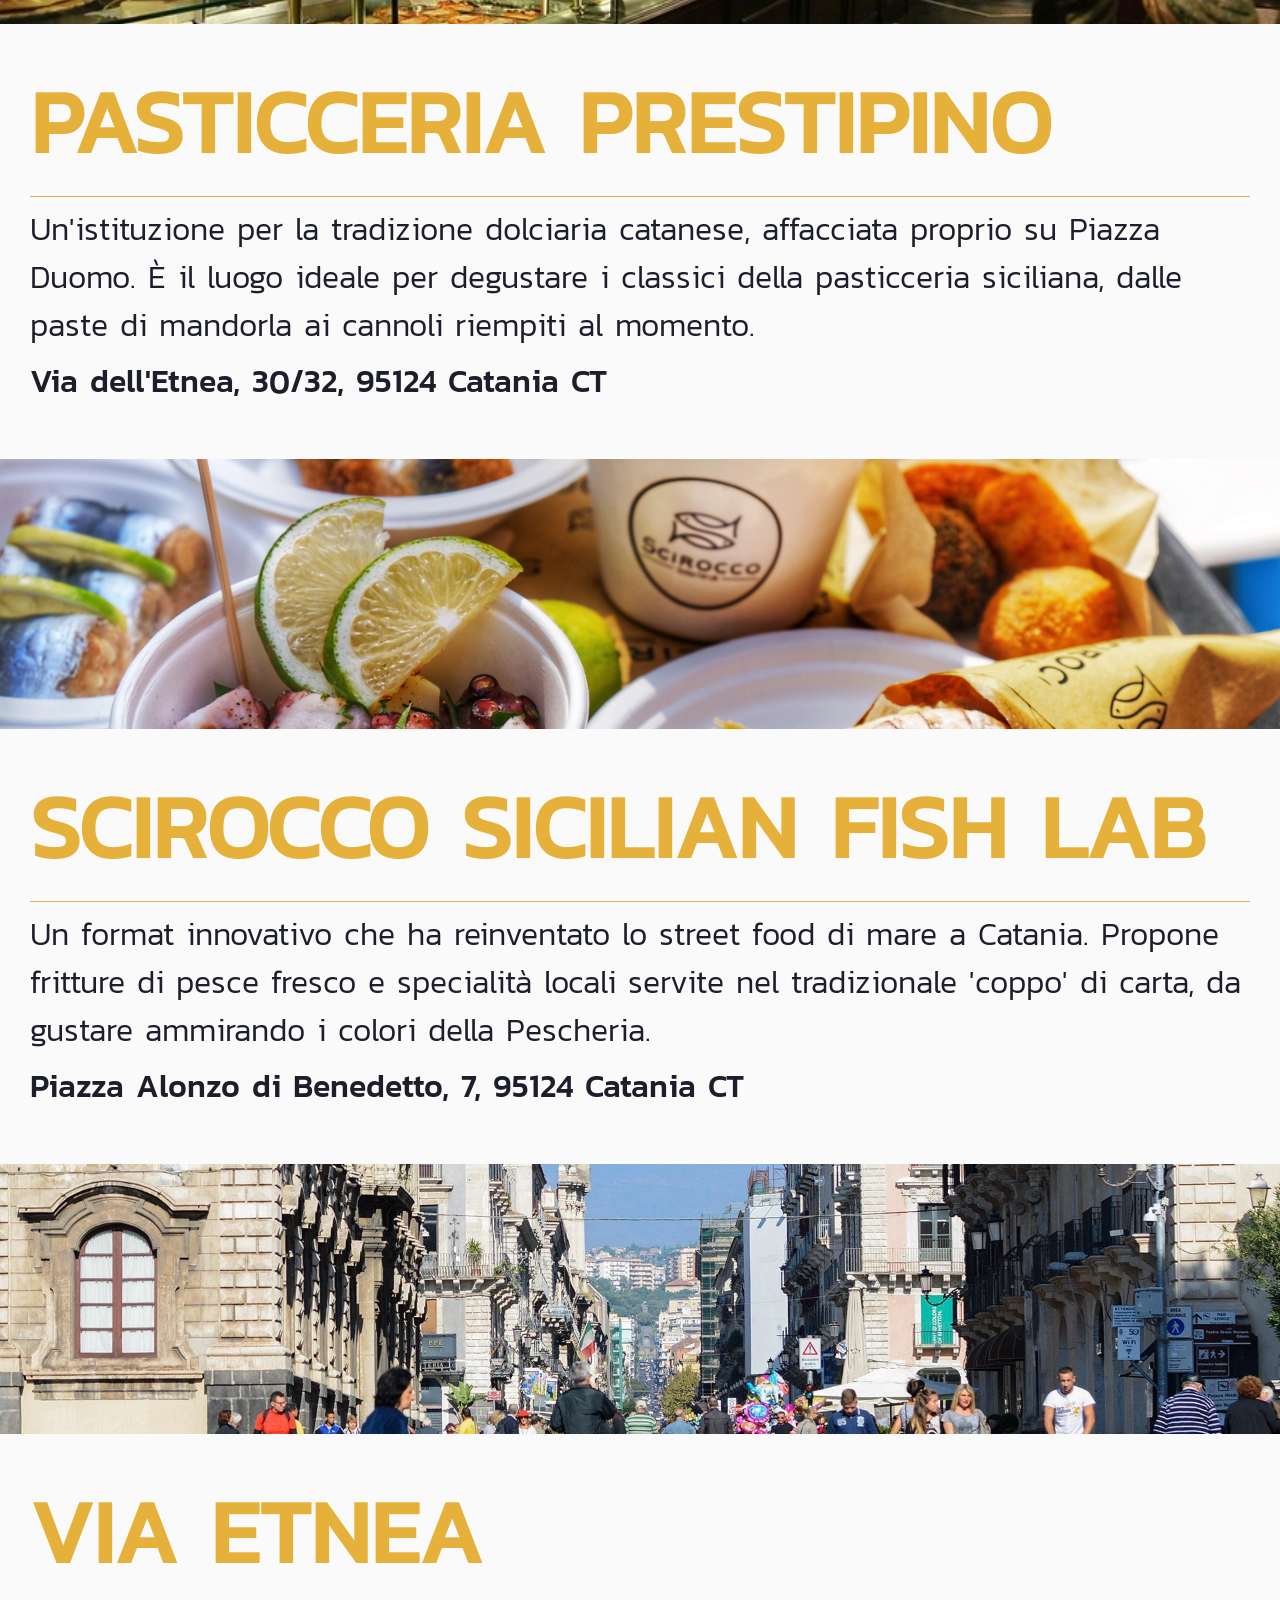
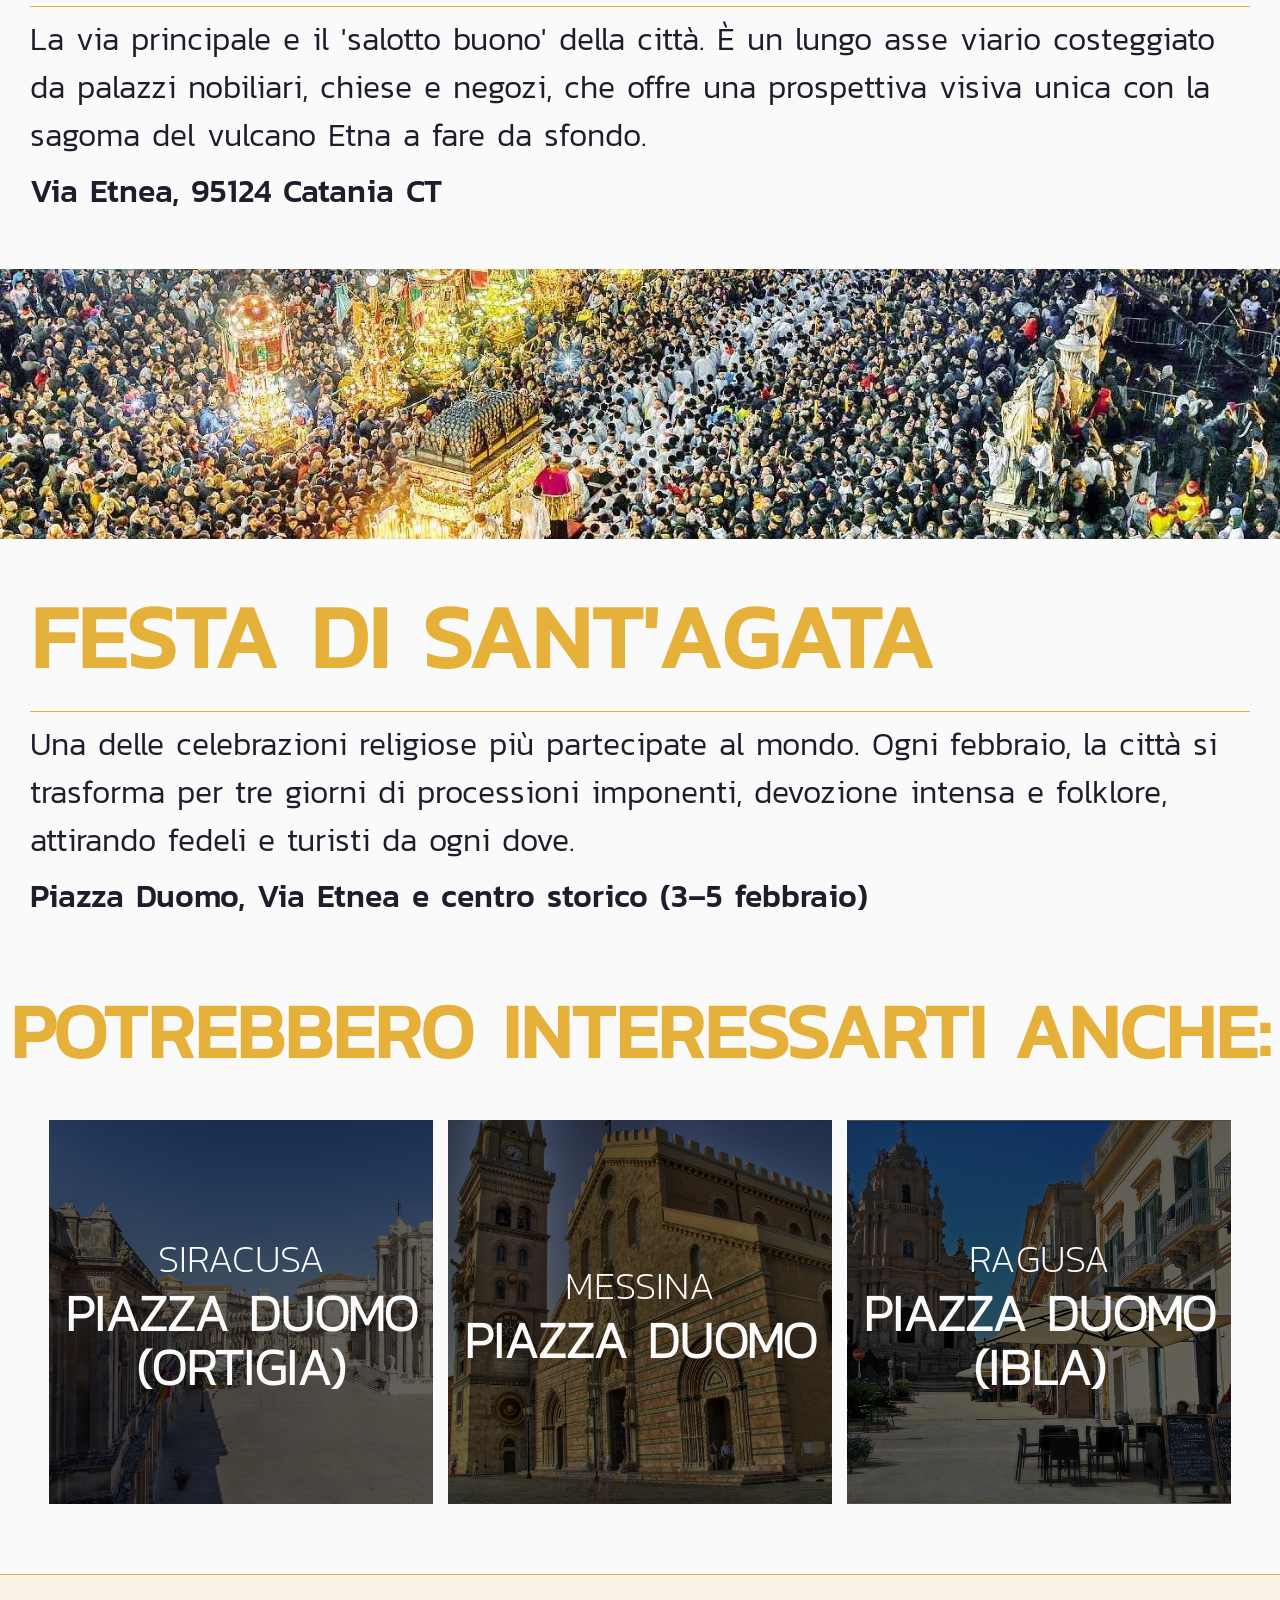
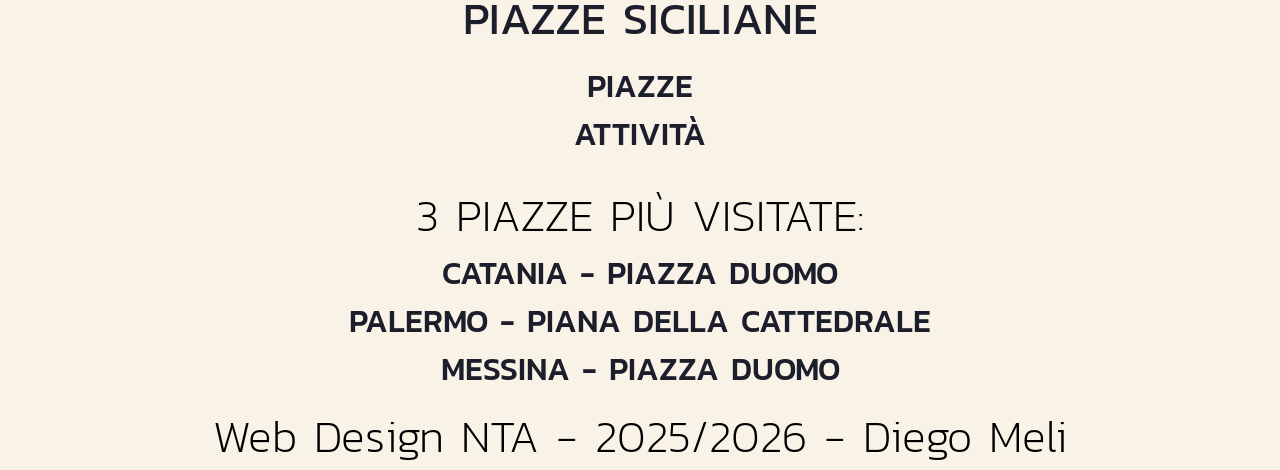
<file: piazze/catania_piazza_duomo.html>
<!DOCTYPE html>
<html lang="en">
<head>
    <meta charset="UTF-8">
    <meta name="viewport" content="width=device-width, initial-scale=1.0">
    <link rel="shortcut icon" href="../img/favicon.svg" type="image/x-icon">
    <title>Catania - Piazza Duomo</title>
    <link rel="stylesheet" href="../style.css">
</head>
<body>
    <nav>
        <div class="nav_logo">
            <a href="../index.html">Piazze siciliane</a>
        </div>
        <div class="nav_link">
            <ul>
                <li><a href="../piazze.html">Piazze</a></li>
                <li><a href="../attivita.html">Attività</a></li>
            </ul>
        </div>
        <input type="checkbox" id="burger_toggle" class="burger_toggle">
        <label for="burger_toggle" class="burger">
            <img src="../img/BURGER_MENU.svg" alt="Menu">
        </label>
        <div class="overlay">
            <label for="burger_toggle" class="overlay_close">
                <img src="../img/CLOSE.svg" alt="Chiudi">
            </label>
            <ul>
                <li><a href="../piazze.html">Piazze</a></li>
                <li><a href="../attivita.html">Attività</a></li>
            </ul>
        </div>
    </nav>

    <header>
        <img src="../img/piazze/piazzaduomocatania.webp" alt="">
        <h1>Catania<br>Piazza Duomo</h1>
    </header>

    <section class="info">
        <section class="info_dx">
            <img src="../img/citta/catania.webp" alt="">
            <div class="info_dx_txt">
                <h1>Catania</h1>
                <hr>
                <p>Catania sorge ai piedi dell'Etna, il vulcano attivo più alto d'Europa. Ricostruita interamente in stile barocco dopo il devastante terremoto del 1693, è una città di pietra lavica nera e stucchi bianchi, dichiarata Patrimonio dell'Umanità UNESCO.</p>
            </div>
        </section>
        <section class="info_sx">
            <div class="info_sx_txt">
                <h1>Piazza Duomo</h1>
                <hr>
                <p>Piazza del Duomo è il cuore pulsante di Catania, dominata dall'imponente Cattedrale di Sant'Agata e dalla celebre Fontana dell'Elefante. È uno spazio monumentale barocco che ospita quotidianamente mercati, eventi e la vivace vita sociale della città.</p>
            </div>
            <img src="../img/piazze/piazzaduomocatania.webp" alt="">
        </section>
        <section id="cattedrale-di-santagata" class="info_dx">
            <img src="../img/attivita/catania_cattedralesantagata.webp" alt="">
            <div class="info_dx_txt">
                <h1>Cattedrale di Sant'Agata</h1>
                <hr>
                <p>Edificio imponente che domina la piazza con la sua facciata in stile barocco catanese. Riedificata più volte dopo le eruzioni e i terremoti, è il cuore devozionale della città e custodisce le reliquie della Santa Patrona.</p>
                <p class="indirizzo">Piazza del Duomo, 95124 Catania CT</p>
            </div>
        </section>
        <section id="fontana-dellelefante" class="info_sx">
            <div class="info_sx_txt">
                <h1>Fontana dell'Elefante</h1>
                <hr>
                <p>Il simbolo indiscusso di Catania. Al centro della piazza, la statua in pietra lavica di un elefante (chiamato 'u Liotru') sorregge un obelisco egizio. Opera di Giovanni Battista Vaccarini, rappresenta la rinascita della città dopo il terremoto del 1693.</p>
                <p class="indirizzo">Piazza del Duomo, 95124 Catania CT</p>
            </div>
            <img src="../img/attivita/catania_fontanaelefante.webp" alt="">
        </section>
        <section id="terme-achilliane" class="info_dx">
            <img src="../img/attivita/catania_termeachilliane.webp" alt="">
            <div class="info_dx_txt">
                <h1>Terme Achilliane</h1>
                <hr>
                <p>Un affascinante sito archeologico sotterraneo a cui si accede direttamente da Piazza Duomo. Esplorando questi antichi bagni romani si scopre la complessa stratificazione storica e il volto nascosto della città etnea.</p>
                <p class="indirizzo">Piazza del Duomo (sotto la cattedrale), 95124 Catania CT</p>
            </div>
        </section>
        <section id="la-pescheria" class="info_sx">
            <div class="info_sx_txt">
                <h1>La Pescheria</h1>
                <hr>
                <p>Un caotico e affascinante mercato del pesce a cielo aperto. Tra i banchi di pietra lavica e i tendoni colorati, la vendita del pescato fresco diventa ogni giorno uno spettacolo folcloristico imperdibile.</p>
                <p class="indirizzo">Piazza Alonzo di Benedetto, 95124 Catania CT</p>
            </div>
            <img src="../img/attivita/catania_pescheria.webp" alt="">
        </section>
        <section id="pasticceria-prestipino" class="info_dx">
            <img src="../img/attivita/catania_prestipino.webp" alt="">
            <div class="info_dx_txt">
                <h1>Pasticceria Prestipino</h1>
                <hr>
                <p>Un'istituzione per la tradizione dolciaria catanese, affacciata proprio su Piazza Duomo. È il luogo ideale per degustare i classici della pasticceria siciliana, dalle paste di mandorla ai cannoli riempiti al momento.</p>
                <p class="indirizzo">Via dell'Etnea, 30/32, 95124 Catania CT</p>
            </div>
        </section>
        <section id="scirocco-fish-lab" class="info_sx">
            <div class="info_sx_txt">
                <h1>Scirocco Sicilian Fish Lab</h1>
                <hr>
                <p>Un format innovativo che ha reinventato lo street food di mare a Catania. Propone fritture di pesce fresco e specialità locali servite nel tradizionale 'coppo' di carta, da gustare ammirando i colori della Pescheria.</p>
                <p class="indirizzo">Piazza Alonzo di Benedetto, 7, 95124 Catania CT</p>
            </div>
            <img src="../img/attivita/catania_sciroccofishlab.webp" alt="">
        </section>
        <section id="via-etnea" class="info_dx">
            <img src="../img/attivita/catania_viaetnea.webp" alt="">
            <div class="info_dx_txt">
                <h1>Via Etnea</h1>
                <hr>
                <p>La via principale e il 'salotto buono' della città. È un lungo asse viario costeggiato da palazzi nobiliari, chiese e negozi, che offre una prospettiva visiva unica con la sagoma del vulcano Etna a fare da sfondo.</p>
                <p class="indirizzo">Via Etnea, 95124 Catania CT</p>
            </div>
        </section>
        <section id="festa-di-santagata" class="info_sx">
            <div class="info_sx_txt">
                <h1>Festa di Sant'Agata</h1>
                <hr>
                <p>Una delle celebrazioni religiose più partecipate al mondo. Ogni febbraio, la città si trasforma per tre giorni di processioni imponenti, devozione intensa e folklore, attirando fedeli e turisti da ogni dove.</p>
                <p class="indirizzo">Piazza Duomo, Via Etnea e centro storico (3–5 febbraio)</p>
            </div>
            <img src="../img/attivita/catania_festasantagata.webp" alt="">
        </section>

    <section class="piazze_importanti">
        <h1>Potrebbero interessarti anche:</h1>
        <div class="piazze">
            <article class="card">
                    <img src="../img/piazze/piazzaduomoortigia.webp" alt="">
                    <a href="siracusa_piazza_duomo.html">
                        <p>Siracusa</p>
                        <h1>Piazza Duomo (Ortigia)</h1>
                    </a>
                </article>
            <article class="card">
                    <img src="../img/piazze/piazzaduomomessina.webp" alt="">
                    <a href="messina_piazza_duomo.html">
                        <p>Messina</p>
                        <h1>Piazza Duomo</h1>
                    </a>
                </article>
            <article class="card">
                    <img src="../img/piazze/piazzaduomoibla.webp" alt="">
                    <a href="ragusa_piazza_duomo.html">
                        <p>Ragusa</p>
                        <h1>Piazza Duomo (Ibla)</h1>
                    </a>
                </article>
        </div>
    </section>
    </section>

    <footer>
        <div class="footer_logo">
            <a href="index.html">Piazze siciliane</a>
        </div>
        <div class="footer_link">
            <div class="footer_link_pages">
                <a href="../piazze.html">Piazze</a>
                <a href="../attivita.html">Attività</a>
            </div>
            <div class="footer_link_piazze">
                <p>3 piazze più visitate:</p>
                <a href="catania_piazza_duomo.html">Catania - Piazza Duomo</a>
                <a href="palermo_piana_cattedrale.html">Palermo - Piana della cattedrale</a>
                <a href="messina_piazza_duomo.html">Messina - Piazza Duomo</a>
            </div>
        </div>
        <p>Web Design NTA - 2025/2026 - Diego Meli</p>
    </footer>
</body>
</html>
</file>
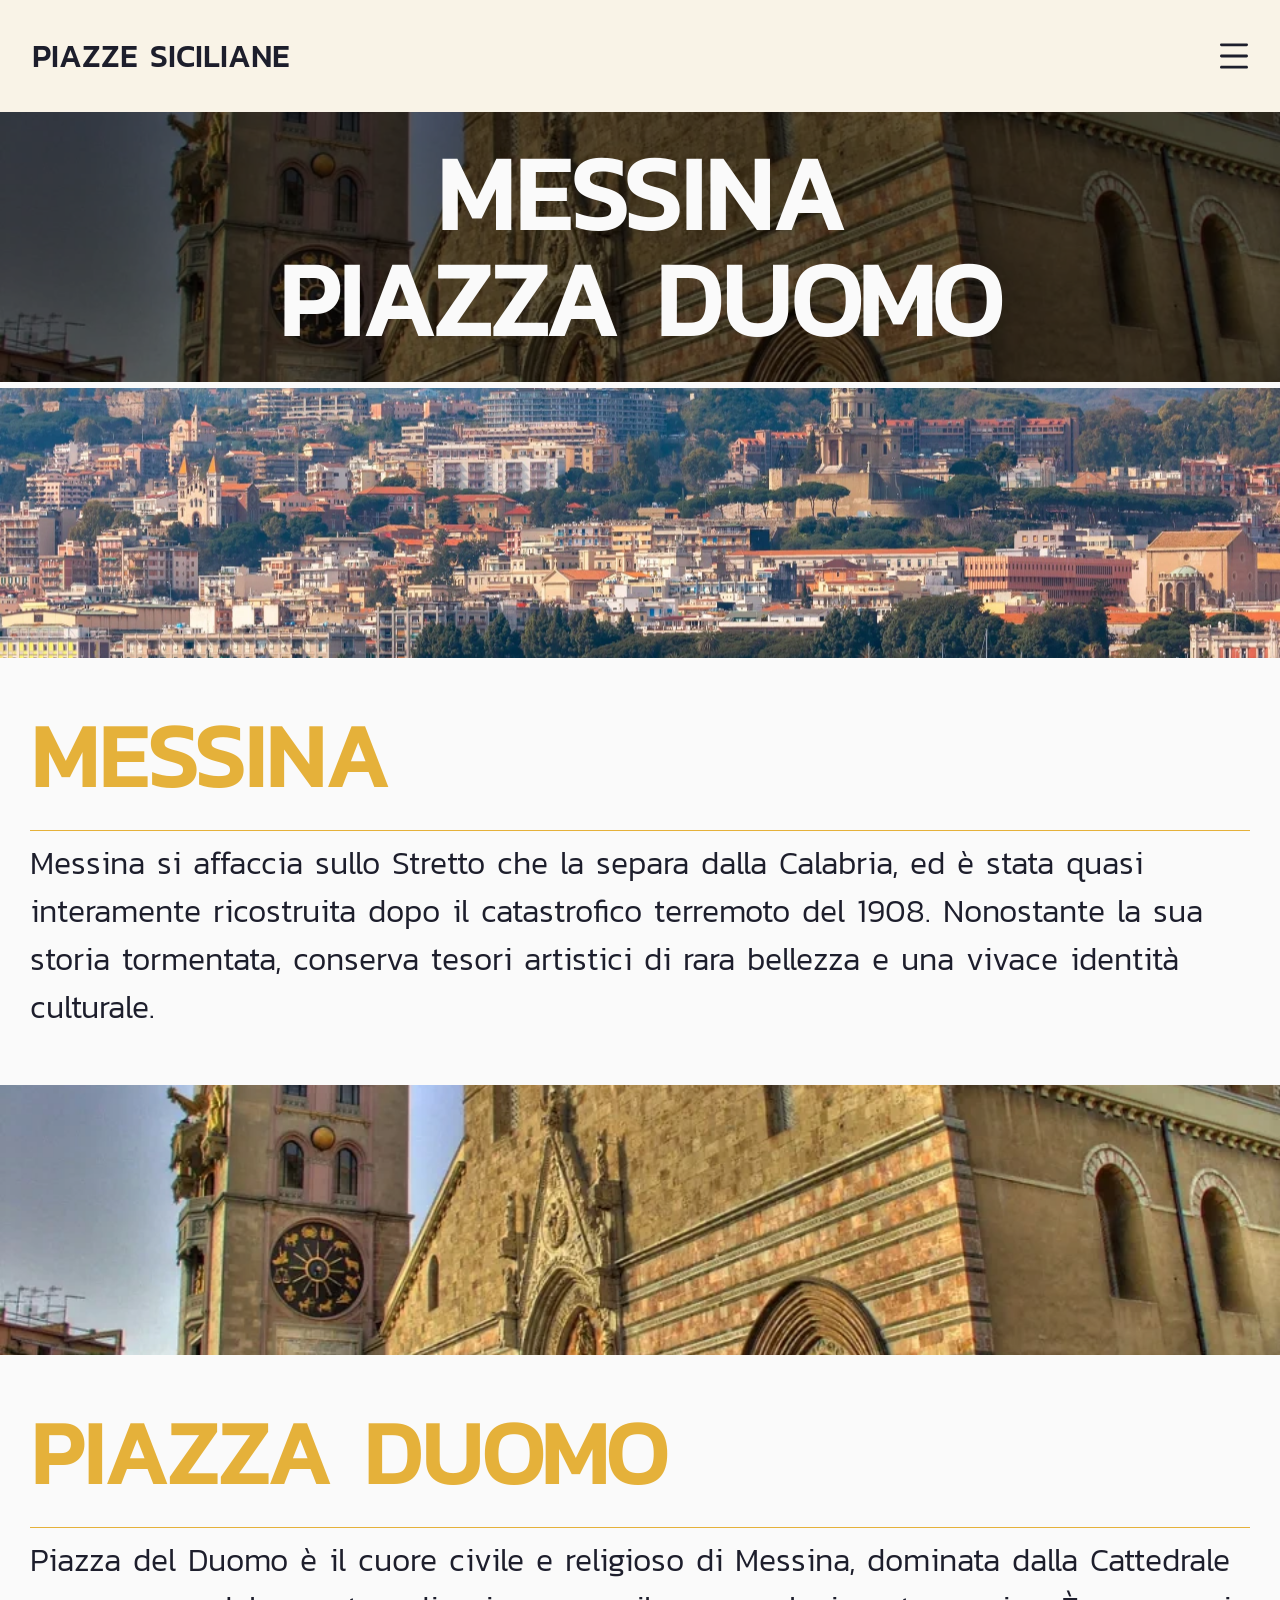
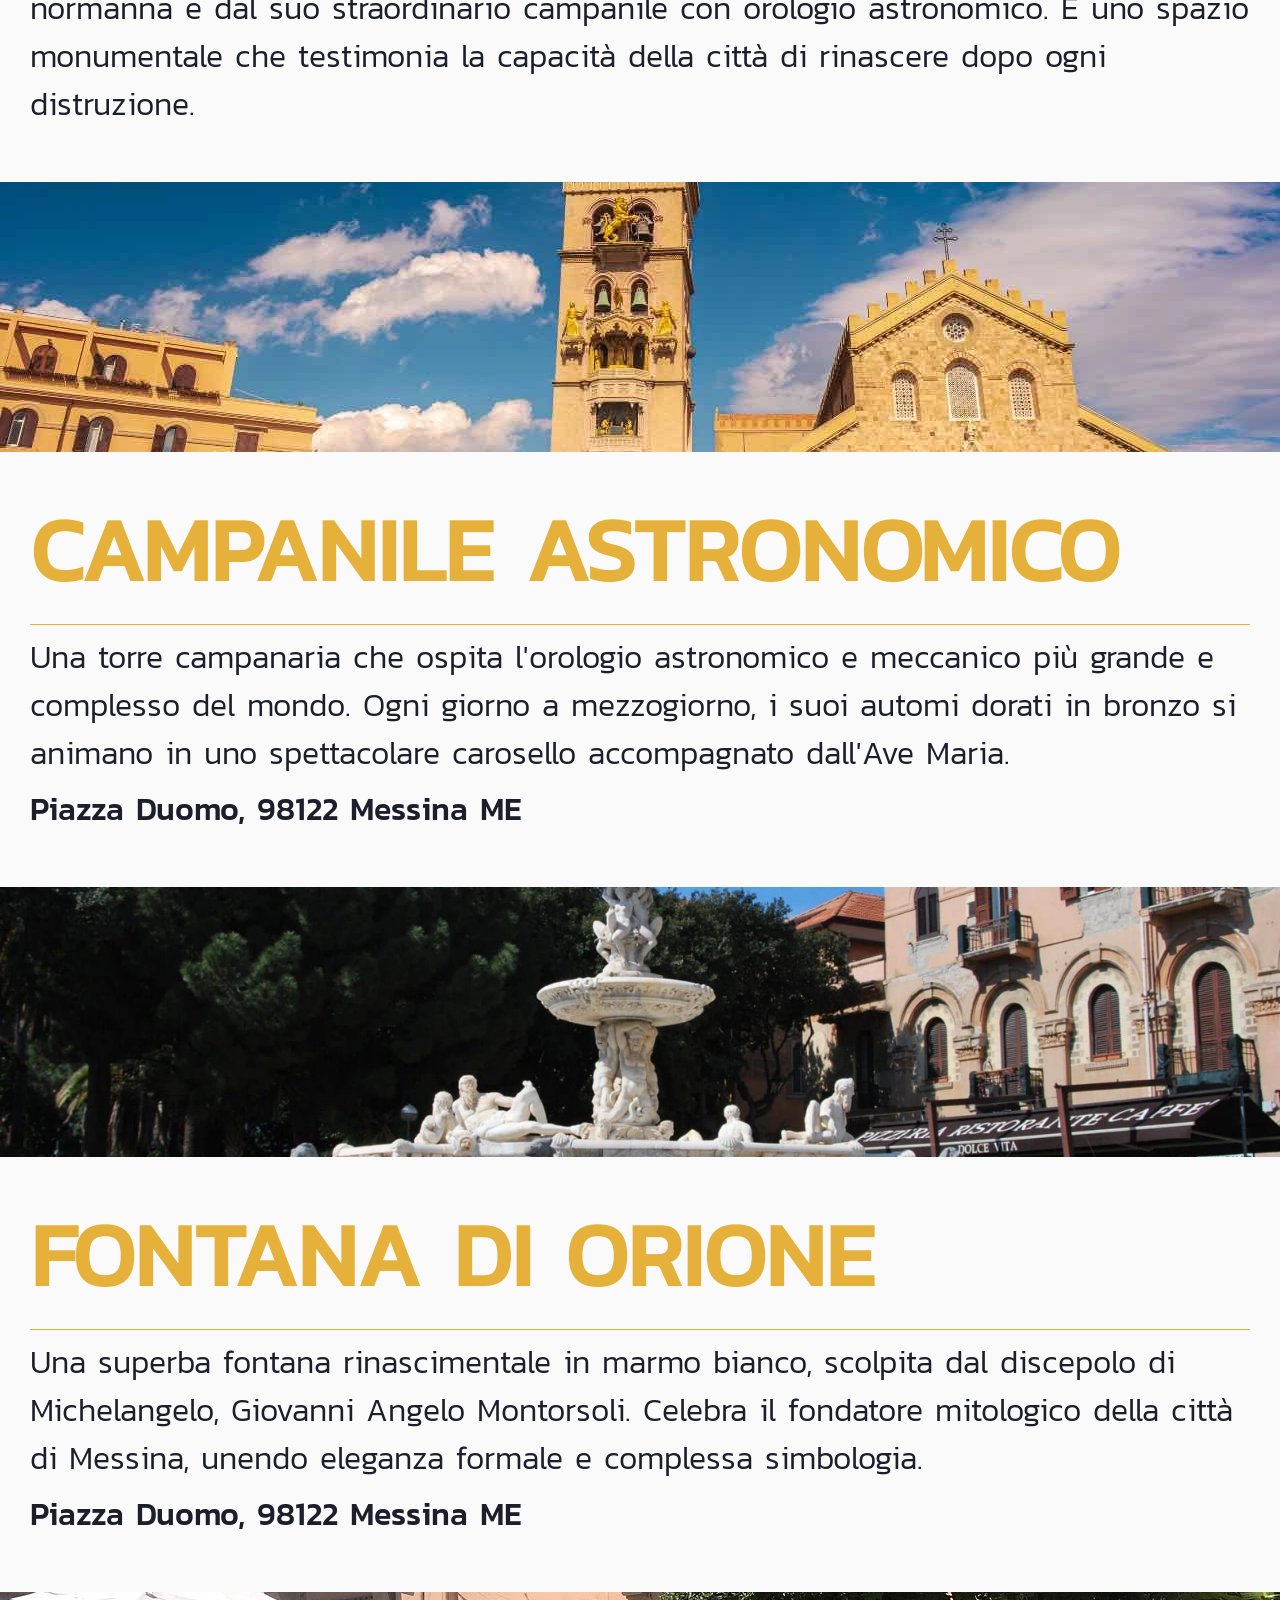
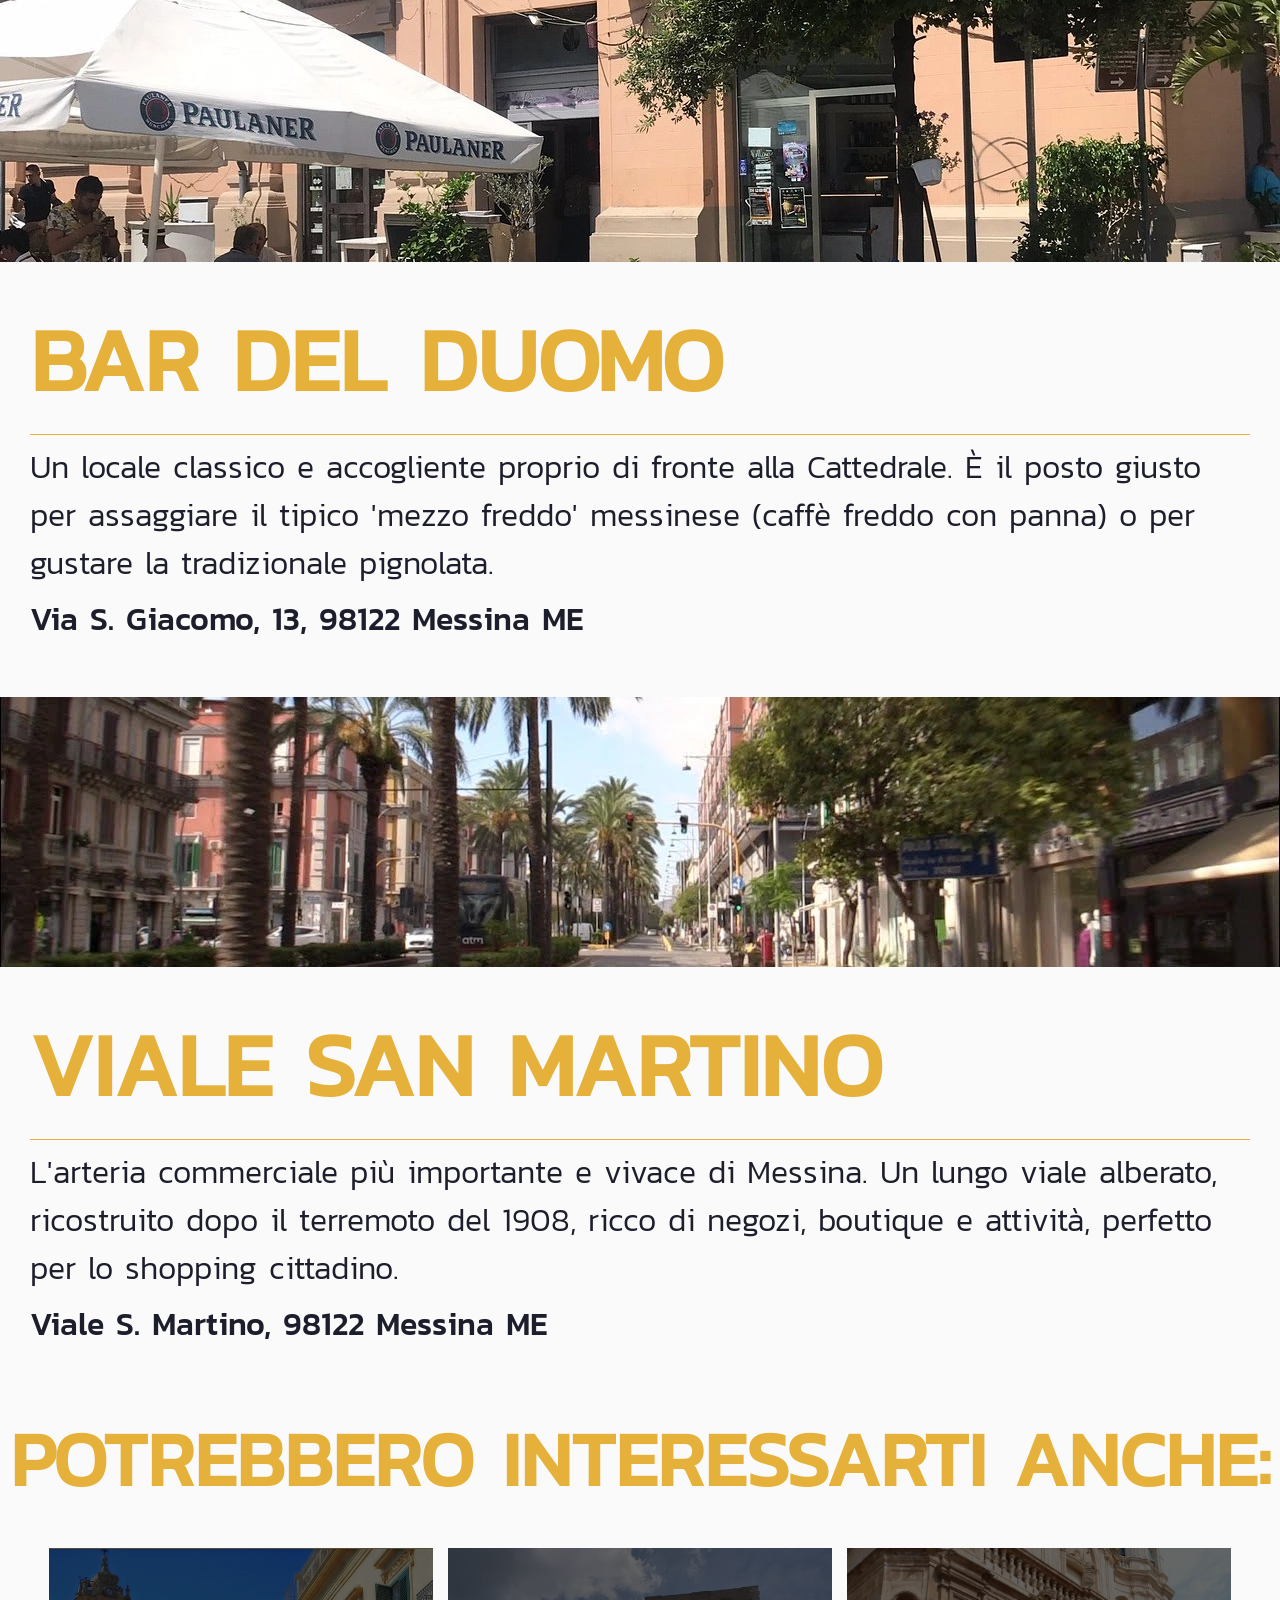
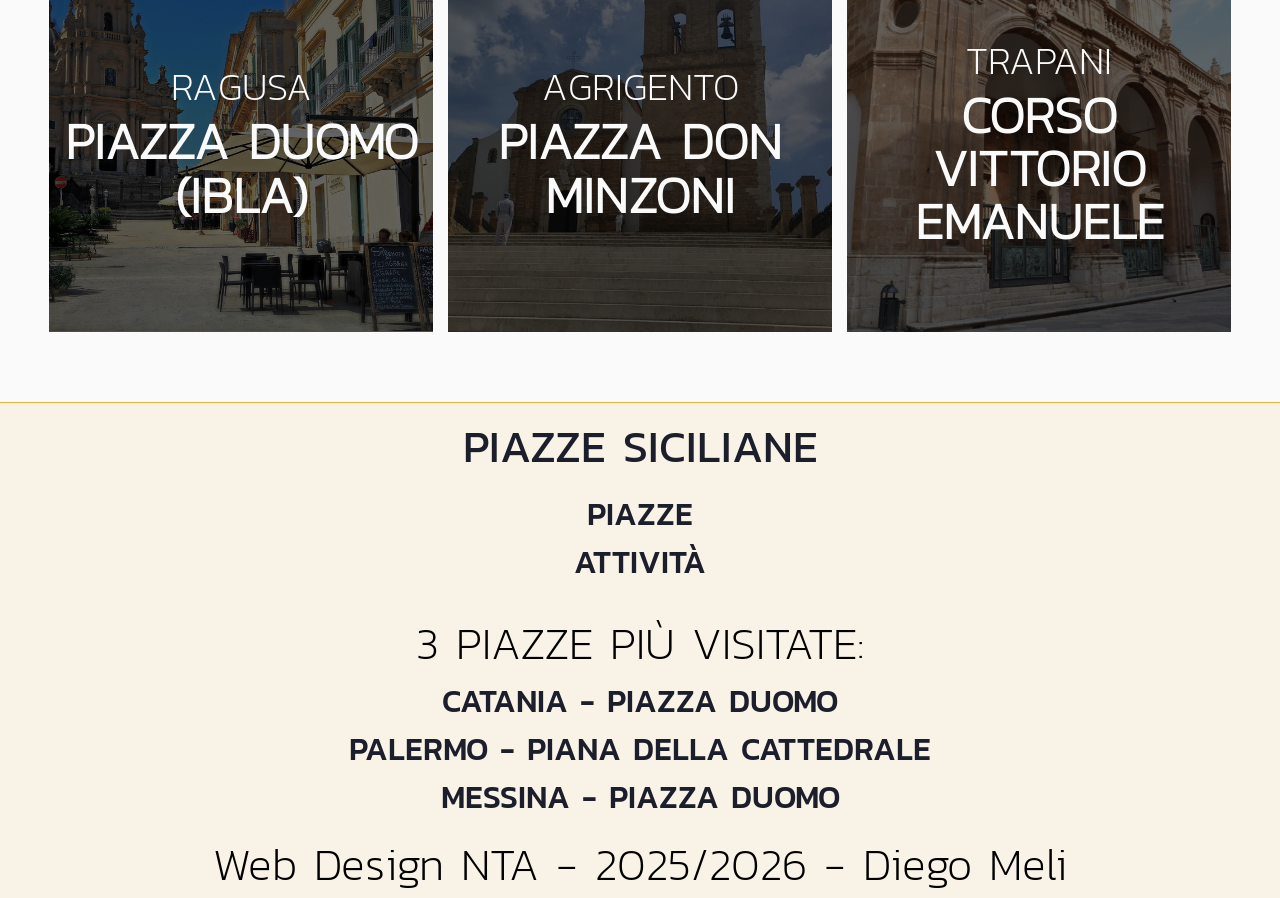
<file: piazze/messina_piazza_duomo.html>
<!DOCTYPE html>
<html lang="en">
<head>
    <meta charset="UTF-8">
    <meta name="viewport" content="width=device-width, initial-scale=1.0">
    <link rel="shortcut icon" href="../img/favicon.svg" type="image/x-icon">
    <title>Messina - Piazza Duomo</title>
    <link rel="stylesheet" href="../style.css">
</head>
<body>
    <nav>
        <div class="nav_logo">
            <a href="../index.html">Piazze siciliane</a>
        </div>
        <div class="nav_link">
            <ul>
                <li><a href="../piazze.html">Piazze</a></li>
                <li><a href="../attivita.html">Attività</a></li>
            </ul>
        </div>
        <input type="checkbox" id="burger_toggle" class="burger_toggle">
        <label for="burger_toggle" class="burger">
            <img src="../img/BURGER_MENU.svg" alt="Menu">
        </label>
        <div class="overlay">
            <label for="burger_toggle" class="overlay_close">
                <img src="../img/CLOSE.svg" alt="Chiudi">
            </label>
            <ul>
                <li><a href="../piazze.html">Piazze</a></li>
                <li><a href="../attivita.html">Attività</a></li>
            </ul>
        </div>
    </nav>

    <header>
        <img src="../img/piazze/piazzaduomomessina.webp" alt="">
        <h1>Messina<br>Piazza Duomo</h1>
    </header>

    <section class="info">
        <section class="info_dx">
            <img src="../img/citta/messina.webp" alt="">
            <div class="info_dx_txt">
                <h1>Messina</h1>
                <hr>
                <p>Messina si affaccia sullo Stretto che la separa dalla Calabria, ed è stata quasi interamente ricostruita dopo il catastrofico terremoto del 1908. Nonostante la sua storia tormentata, conserva tesori artistici di rara bellezza e una vivace identità culturale.</p>
            </div>
        </section>
        <section class="info_sx">
            <div class="info_sx_txt">
                <h1>Piazza Duomo</h1>
                <hr>
                <p>Piazza del Duomo è il cuore civile e religioso di Messina, dominata dalla Cattedrale normanna e dal suo straordinario campanile con orologio astronomico. È uno spazio monumentale che testimonia la capacità della città di rinascere dopo ogni distruzione.</p>
            </div>
            <img src="../img/piazze/piazzaduomomessina.webp" alt="">
        </section>
        <section id="campanile-astronomico" class="info_dx">
            <img src="../img/attivita/messina_campanileastronomico.webp" alt="">
            <div class="info_dx_txt">
                <h1>Campanile Astronomico</h1>
                <hr>
                <p>Una torre campanaria che ospita l'orologio astronomico e meccanico più grande e complesso del mondo. Ogni giorno a mezzogiorno, i suoi automi dorati in bronzo si animano in uno spettacolare carosello accompagnato dall'Ave Maria.</p>
                <p class="indirizzo">Piazza Duomo, 98122 Messina ME</p>
            </div>
        </section>
        <section id="fontana-di-orione" class="info_sx">
            <div class="info_sx_txt">
                <h1>Fontana di Orione</h1>
                <hr>
                <p>Una superba fontana rinascimentale in marmo bianco, scolpita dal discepolo di Michelangelo, Giovanni Angelo Montorsoli. Celebra il fondatore mitologico della città di Messina, unendo eleganza formale e complessa simbologia.</p>
                <p class="indirizzo">Piazza Duomo, 98122 Messina ME</p>
            </div>
            <img src="../img/attivita/messina_fontanadiorione.webp" alt="">
        </section>
        <section id="bar-del-duomo" class="info_dx">
            <img src="../img/attivita/messina_bardelduomo.webp" alt="">
            <div class="info_dx_txt">
                <h1>Bar del Duomo</h1>
                <hr>
                <p>Un locale classico e accogliente proprio di fronte alla Cattedrale. È il posto giusto per assaggiare il tipico 'mezzo freddo' messinese (caffè freddo con panna) o per gustare la tradizionale pignolata.</p>
                <p class="indirizzo">Via S. Giacomo, 13, 98122 Messina ME</p>
            </div>
        </section>
        <section id="viale-san-martino" class="info_sx">
            <div class="info_sx_txt">
                <h1>Viale San Martino</h1>
                <hr>
                <p>L'arteria commerciale più importante e vivace di Messina. Un lungo viale alberato, ricostruito dopo il terremoto del 1908, ricco di negozi, boutique e attività, perfetto per lo shopping cittadino.</p>
                <p class="indirizzo">Viale S. Martino, 98122 Messina ME</p>
            </div>
            <img src="../img/attivita/messina_vialesanmartino.webp" alt="">
        </section>

    <section class="piazze_importanti">
        <h1>Potrebbero interessarti anche:</h1>
        <div class="piazze">
            <article class="card">
                    <img src="../img/piazze/piazzaduomoibla.webp" alt="">
                    <a href="ragusa_piazza_duomo.html">
                        <p>Ragusa</p>
                        <h1>Piazza Duomo (Ibla)</h1>
                    </a>
                </article>
            <article class="card">
                    <img src="../img/piazze/piazzadonminzoniagrigento.webp" alt="">
                    <a href="agrigento_piazza_minzoni.html">
                        <p>Agrigento</p>
                        <h1>Piazza Don Minzoni</h1>
                    </a>
                </article>
            <article class="card">
                    <img src="../img/piazze/piazzasanlorenzotrapani.webp" alt="">
                    <a href="trapani_corso_vittorio_emanuele.html">
                        <p>Trapani</p>
                        <h1>Corso Vittorio Emanuele</h1>
                    </a>
                </article>
        </div>
    </section>
    </section>

    <footer>
        <div class="footer_logo">
            <a href="index.html">Piazze siciliane</a>
        </div>
        <div class="footer_link">
            <div class="footer_link_pages">
                <a href="../piazze.html">Piazze</a>
                <a href="../attivita.html">Attività</a>
            </div>
            <div class="footer_link_piazze">
                <p>3 piazze più visitate:</p>
                <a href="catania_piazza_duomo.html">Catania - Piazza Duomo</a>
                <a href="palermo_piana_cattedrale.html">Palermo - Piana della cattedrale</a>
                <a href="messina_piazza_duomo.html">Messina - Piazza Duomo</a>
            </div>
        </div>
        <p>Web Design NTA - 2025/2026 - Diego Meli</p>
    </footer>
</body>
</html>
</file>
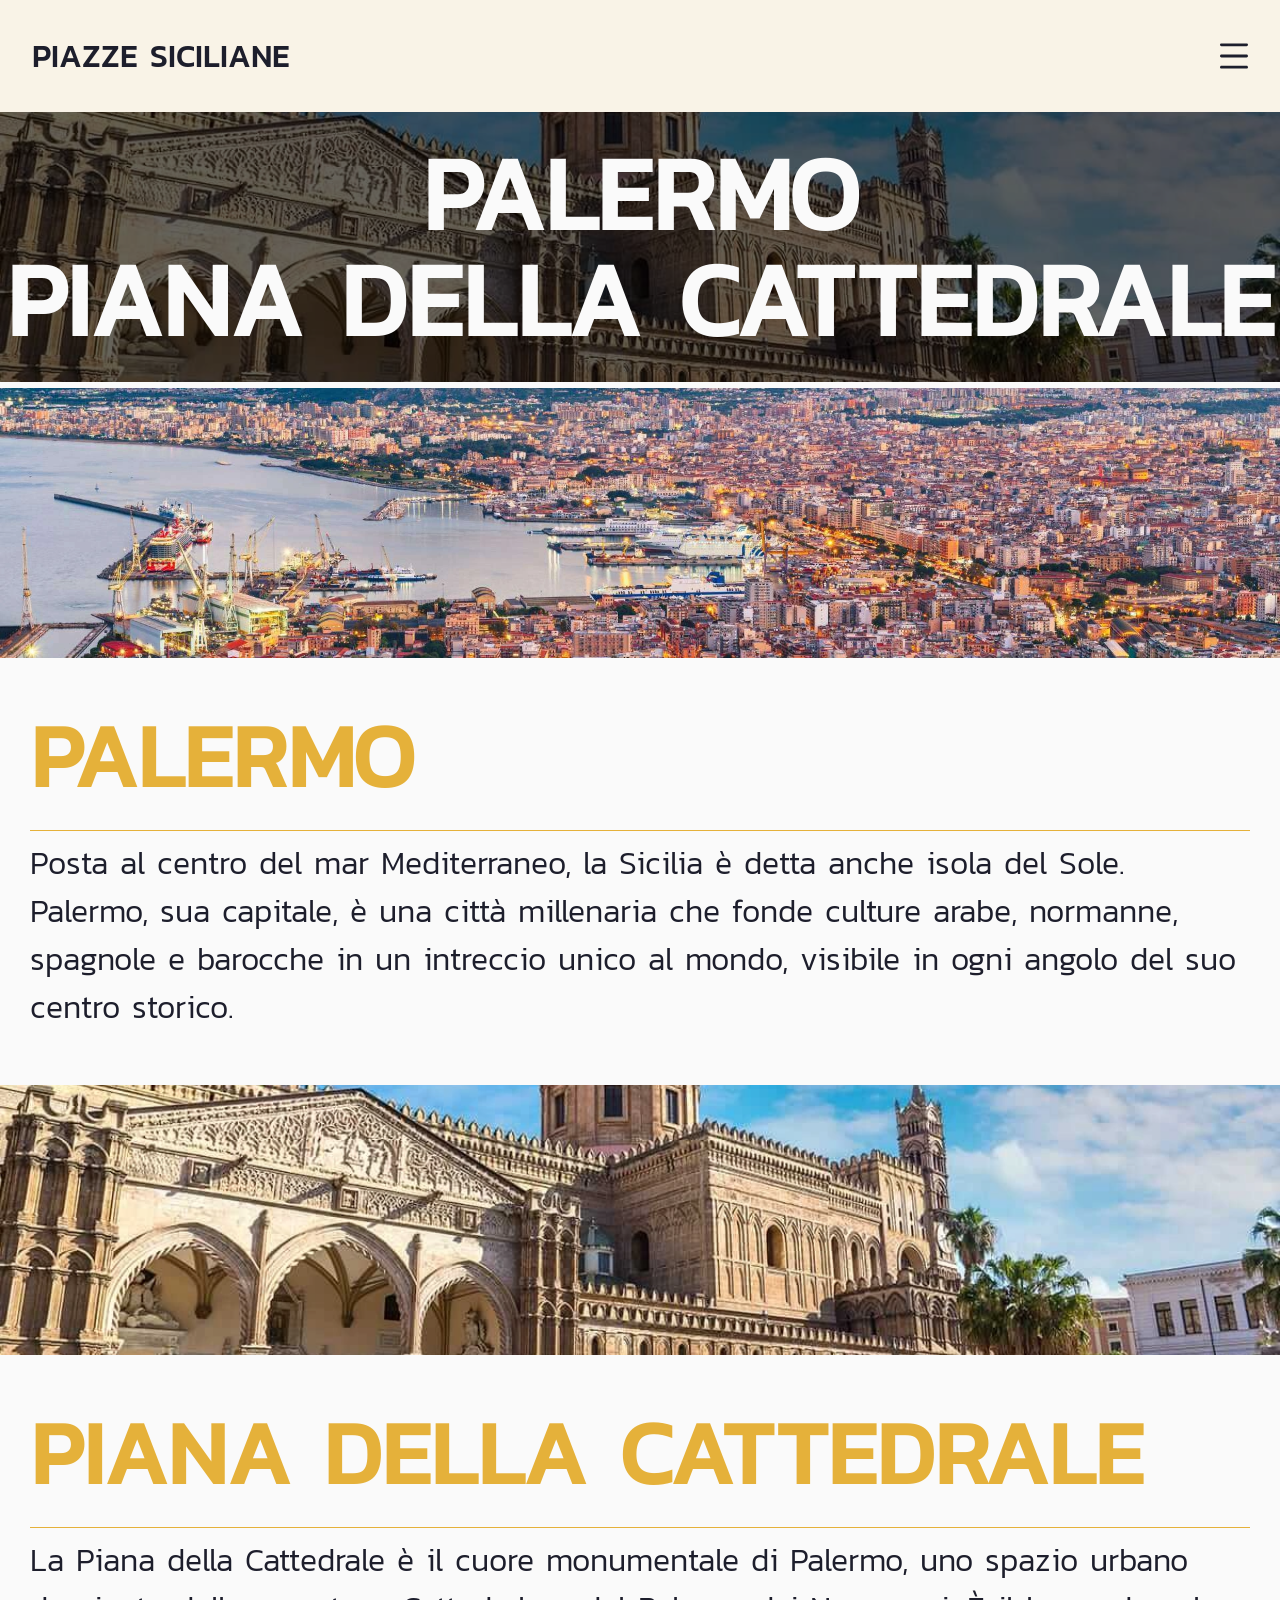
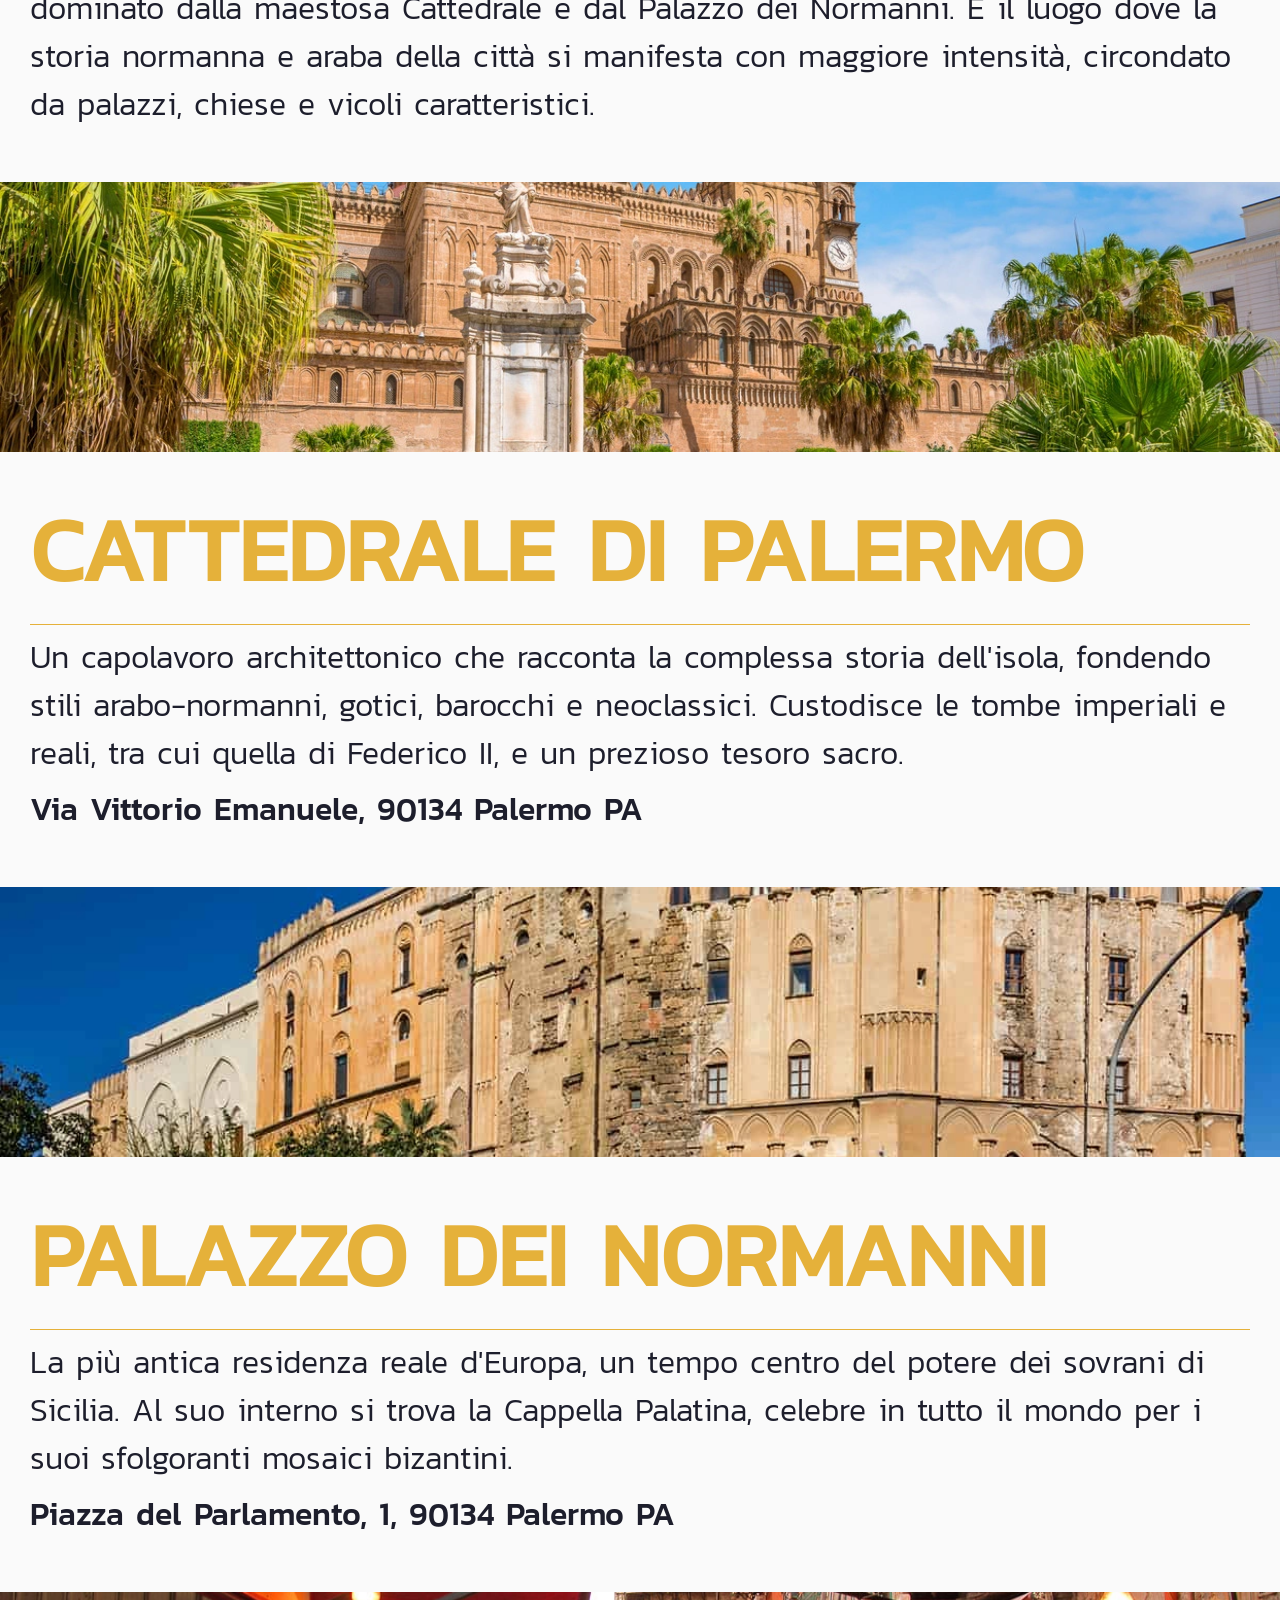
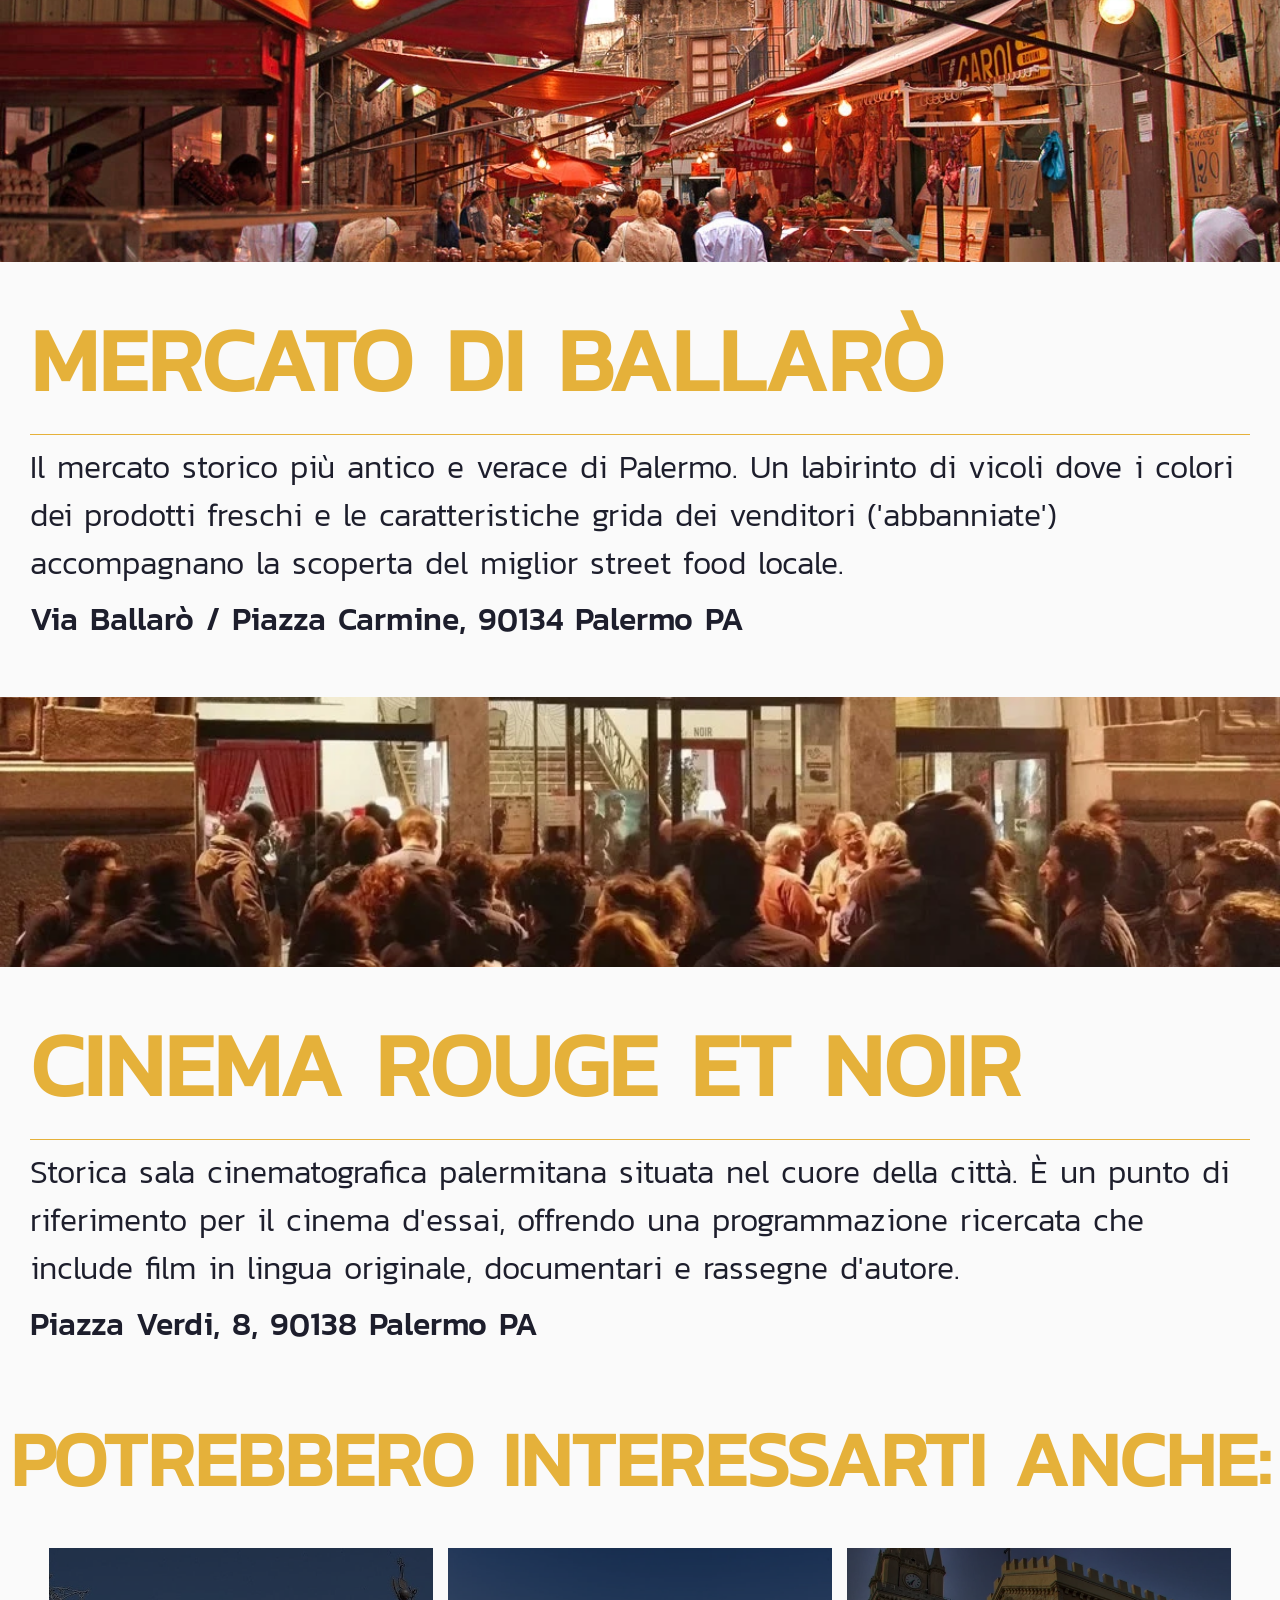
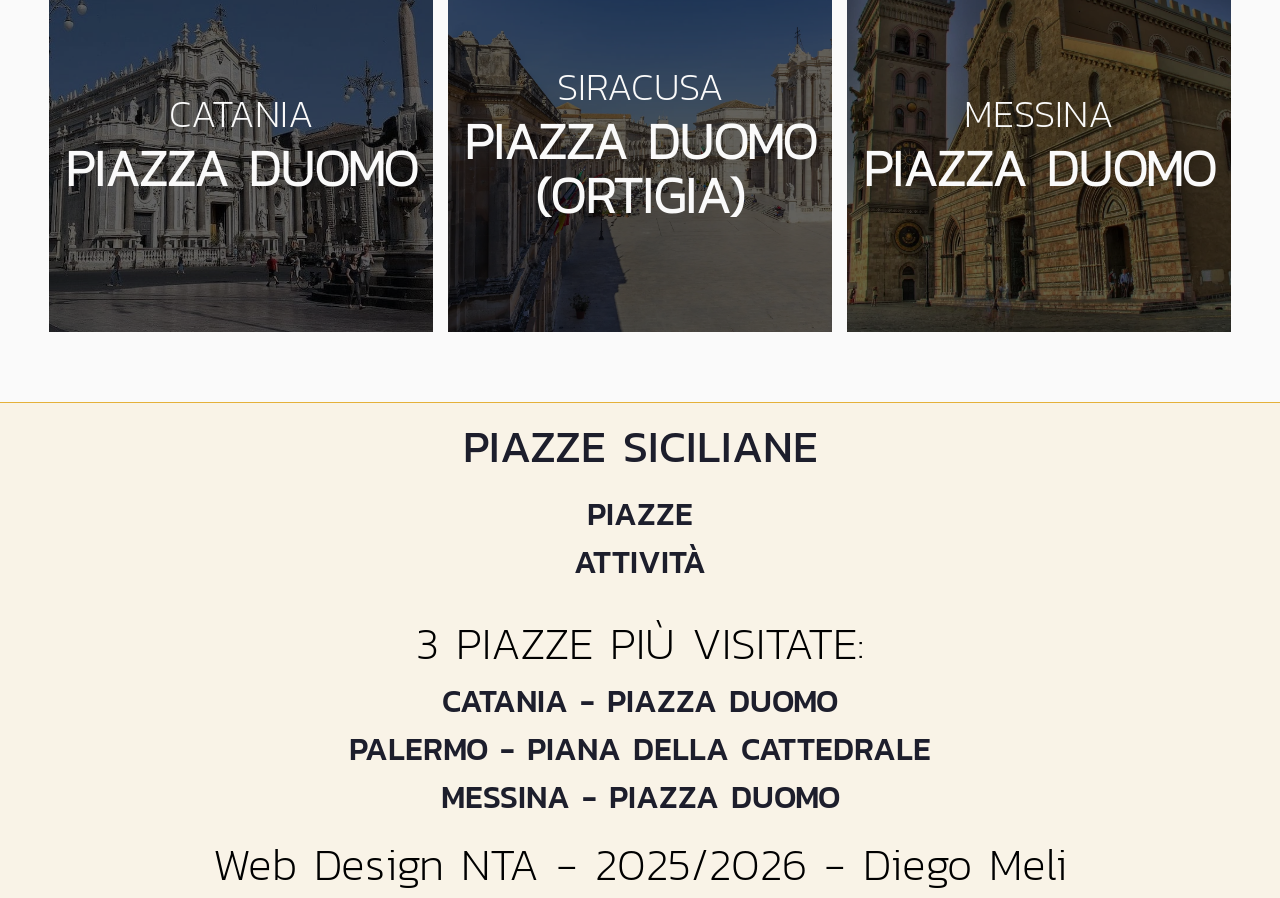
<file: piazze/palermo_piana_cattedrale.html>
<!DOCTYPE html>
<html lang="en">
<head>
    <meta charset="UTF-8">
    <meta name="viewport" content="width=device-width, initial-scale=1.0">
    <link rel="shortcut icon" href="../img/favicon.svg" type="image/x-icon">
    <title>Palermo - Piana della Cattedrale</title>
    <link rel="stylesheet" href="../style.css">
</head>
<body>
    <nav>
        <div class="nav_logo">
            <a href="../index.html">Piazze siciliane</a>
        </div>
        <div class="nav_link">
            <ul>
                <li><a href="../piazze.html">Piazze</a></li>
                <li><a href="../attivita.html">Attività</a></li>
            </ul>
        </div>
        <input type="checkbox" id="burger_toggle" class="burger_toggle">
        <label for="burger_toggle" class="burger">
            <img src="../img/BURGER_MENU.svg" alt="Menu">
        </label>
        <div class="overlay">
            <label for="burger_toggle" class="overlay_close">
                <img src="../img/CLOSE.svg" alt="Chiudi">
            </label>
            <ul>
                <li><a href="../piazze.html">Piazze</a></li>
                <li><a href="../attivita.html">Attività</a></li>
            </ul>
        </div>
    </nav>

    <header>
        <img src="../img/piazze/pianadellacattedralepalermo.webp" alt="">
        <h1>Palermo<br>Piana della Cattedrale</h1>
    </header>

    <section class="info">
        <section class="info_dx">
            <img src="../img/citta/palermo.webp" alt="">
            <div class="info_dx_txt">
                <h1>Palermo</h1>
                <hr>
                <p>Posta al centro del mar Mediterraneo, la Sicilia è detta anche isola del Sole. Palermo, sua capitale, è una città millenaria che fonde culture arabe, normanne, spagnole e barocche in un intreccio unico al mondo, visibile in ogni angolo del suo centro storico.</p>
            </div>
        </section>
        <section class="info_sx">
            <div class="info_sx_txt">
                <h1>Piana della Cattedrale</h1>
                <hr>
                <p>La Piana della Cattedrale è il cuore monumentale di Palermo, uno spazio urbano dominato dalla maestosa Cattedrale e dal Palazzo dei Normanni. È il luogo dove la storia normanna e araba della città si manifesta con maggiore intensità, circondato da palazzi, chiese e vicoli caratteristici.</p>
            </div>
            <img src="../img/piazze/pianadellacattedralepalermo.webp" alt="">
        </section>
        <section id="cattedrale-di-palermo" class="info_dx">
            <img src="../img/attivita/palermo_cattedrale.webp" alt="">
            <div class="info_dx_txt">
                <h1>Cattedrale di Palermo</h1>
                <hr>
                <p>Un capolavoro architettonico che racconta la complessa storia dell'isola, fondendo stili arabo-normanni, gotici, barocchi e neoclassici. Custodisce le tombe imperiali e reali, tra cui quella di Federico II, e un prezioso tesoro sacro.</p>
                <p class="indirizzo">Via Vittorio Emanuele, 90134 Palermo PA</p>
            </div>
        </section>
        <section id="palazzo-dei-normanni" class="info_sx">
            <div class="info_sx_txt">
                <h1>Palazzo dei Normanni</h1>
                <hr>
                <p>La più antica residenza reale d'Europa, un tempo centro del potere dei sovrani di Sicilia. Al suo interno si trova la Cappella Palatina, celebre in tutto il mondo per i suoi sfolgoranti mosaici bizantini.</p>
                <p class="indirizzo">Piazza del Parlamento, 1, 90134 Palermo PA</p>
            </div>
            <img src="../img/attivita/palermo_palazzodeinormanni.webp" alt="">
        </section>
        <section id="mercato-di-ballaro" class="info_dx">
            <img src="../img/attivita/palermo_mercatoballaro.webp" alt="">
            <div class="info_dx_txt">
                <h1>Mercato di Ballarò</h1>
                <hr>
                <p>Il mercato storico più antico e verace di Palermo. Un labirinto di vicoli dove i colori dei prodotti freschi e le caratteristiche grida dei venditori ('abbanniate') accompagnano la scoperta del miglior street food locale.</p>
                <p class="indirizzo">Via Ballarò / Piazza Carmine, 90134 Palermo PA</p>
            </div>
        </section>
        <section id="cinema-rouge-et-noir" class="info_sx">
            <div class="info_sx_txt">
                <h1>Cinema Rouge et Noir</h1>
                <hr>
                <p>Storica sala cinematografica palermitana situata nel cuore della città. È un punto di riferimento per il cinema d'essai, offrendo una programmazione ricercata che include film in lingua originale, documentari e rassegne d'autore.</p>
                <p class="indirizzo">Piazza Verdi, 8, 90138 Palermo PA</p>
            </div>
            <img src="../img/attivita/palermo_cinemarouge.webp" alt="">
        </section>

    <section class="piazze_importanti">
        <h1>Potrebbero interessarti anche:</h1>
        <div class="piazze">
            <article class="card">
                    <img src="../img/piazze/piazzaduomocatania.webp" alt="">
                    <a href="catania_piazza_duomo.html">
                        <p>Catania</p>
                        <h1>Piazza Duomo</h1>
                    </a>
                </article>
            <article class="card">
                    <img src="../img/piazze/piazzaduomoortigia.webp" alt="">
                    <a href="siracusa_piazza_duomo.html">
                        <p>Siracusa</p>
                        <h1>Piazza Duomo (Ortigia)</h1>
                    </a>
                </article>
            <article class="card">
                    <img src="../img/piazze/piazzaduomomessina.webp" alt="">
                    <a href="messina_piazza_duomo.html">
                        <p>Messina</p>
                        <h1>Piazza Duomo</h1>
                    </a>
                </article>
        </div>
    </section>
    </section>

    <footer>
        <div class="footer_logo">
            <a href="index.html">Piazze siciliane</a>
        </div>
        <div class="footer_link">
            <div class="footer_link_pages">
                <a href="../piazze.html">Piazze</a>
                <a href="../attivita.html">Attività</a>
            </div>
            <div class="footer_link_piazze">
                <p>3 piazze più visitate:</p>
                <a href="catania_piazza_duomo.html">Catania - Piazza Duomo</a>
                <a href="palermo_piana_cattedrale.html">Palermo - Piana della cattedrale</a>
                <a href="messina_piazza_duomo.html">Messina - Piazza Duomo</a>
            </div>
        </div>
        <p>Web Design NTA - 2025/2026 - Diego Meli</p>
    </footer>
</body>
</html>
</file>
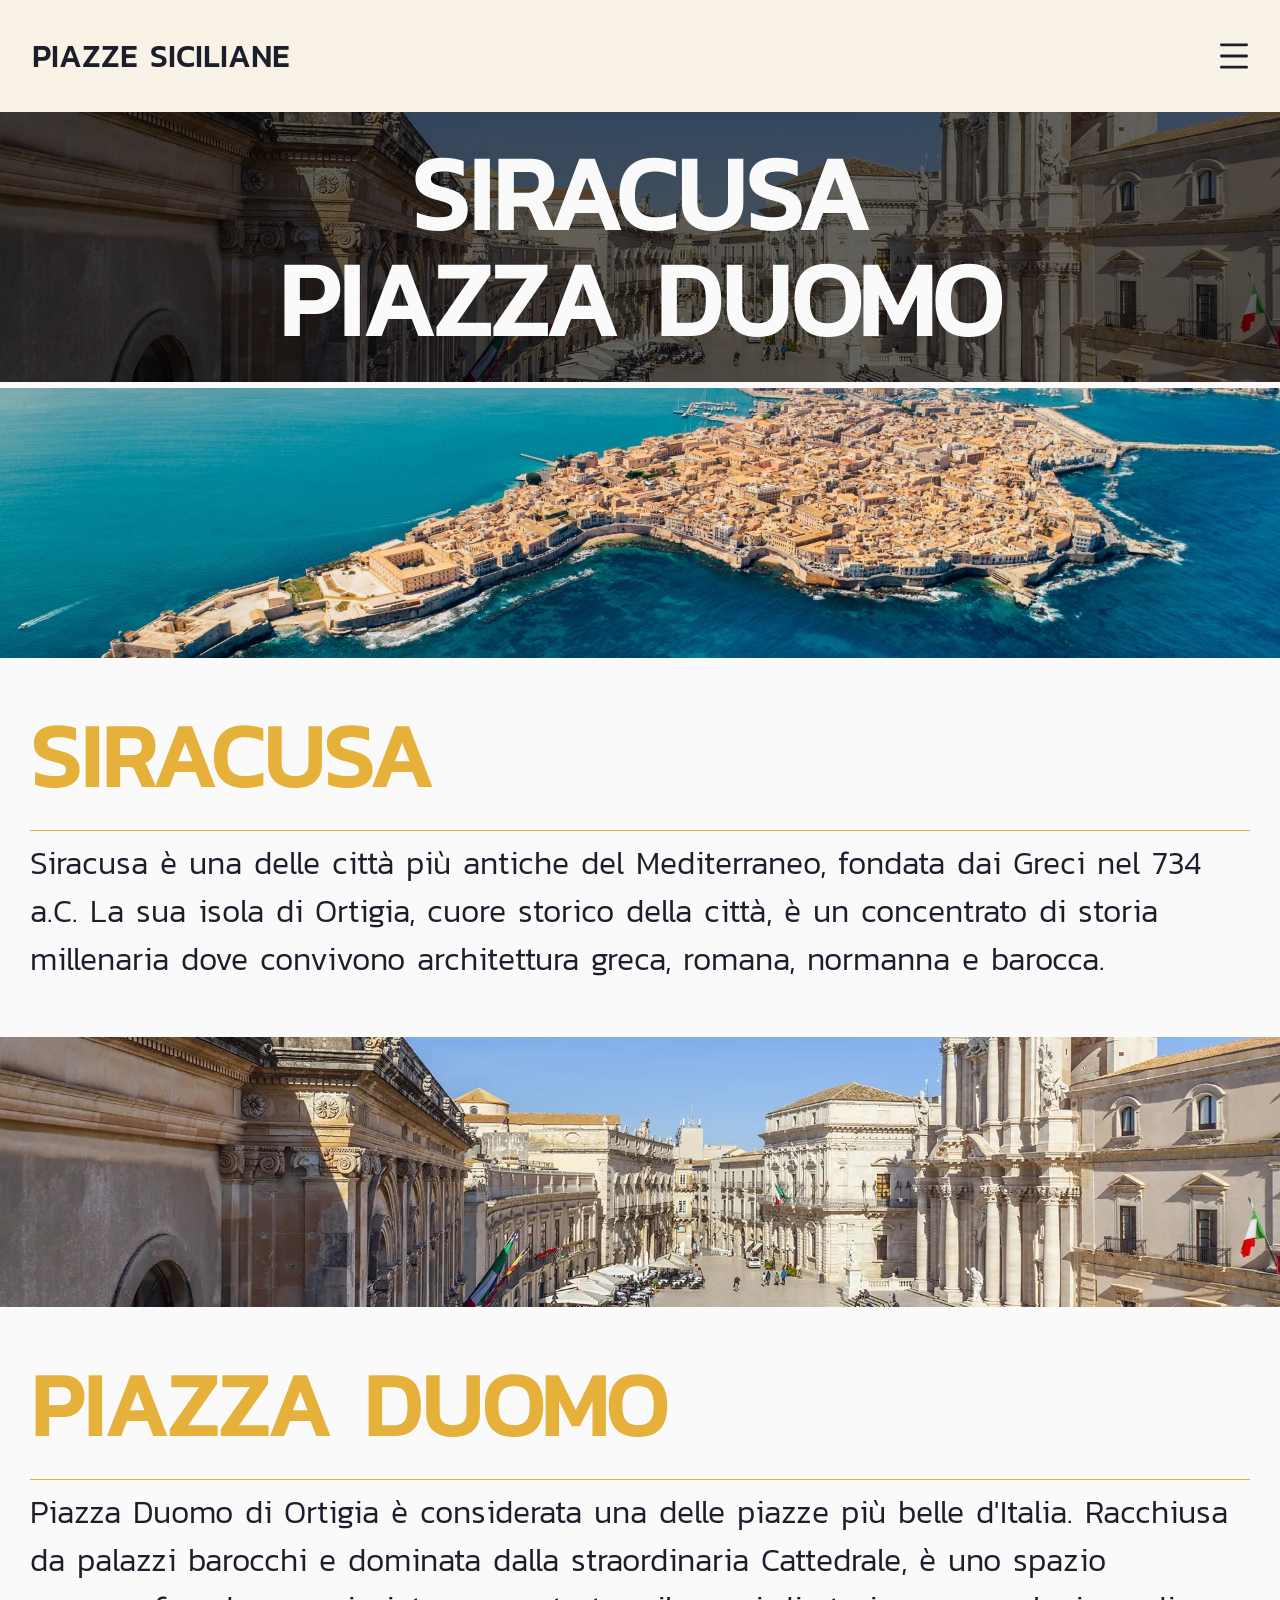
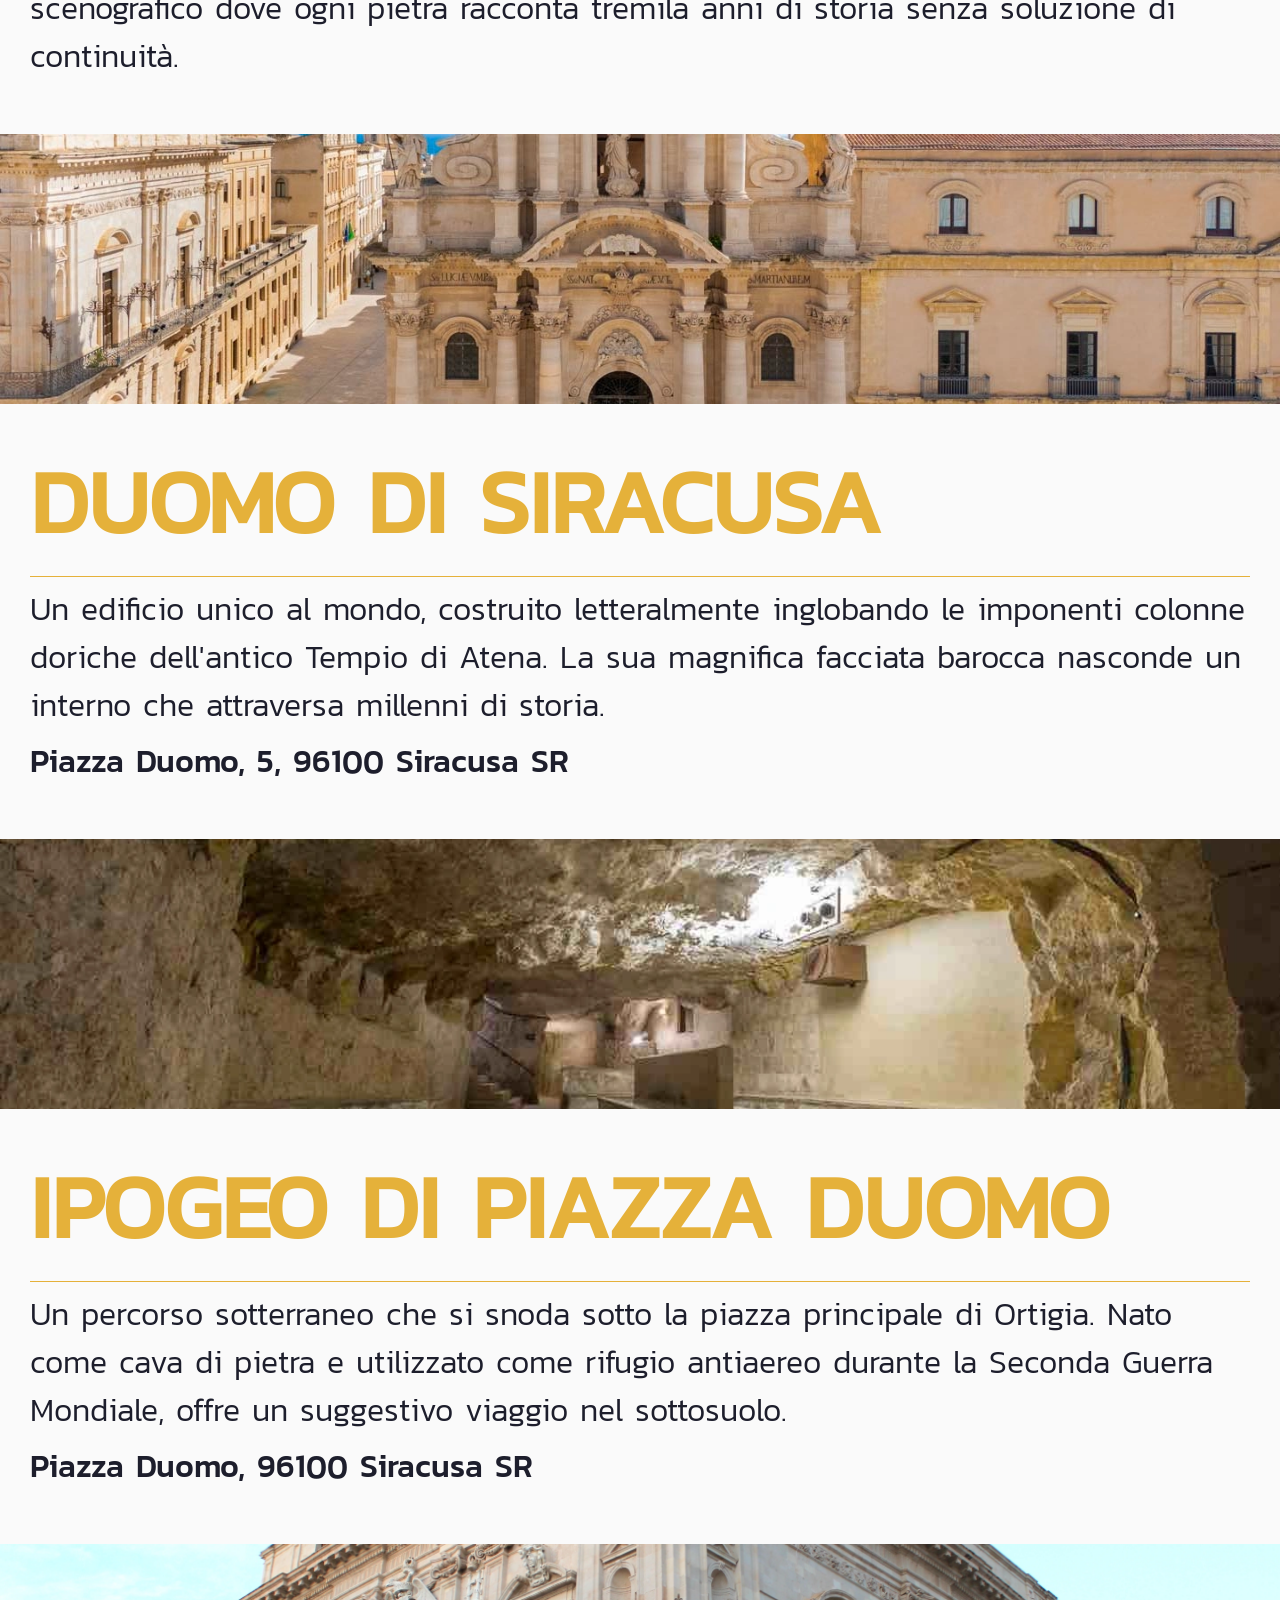
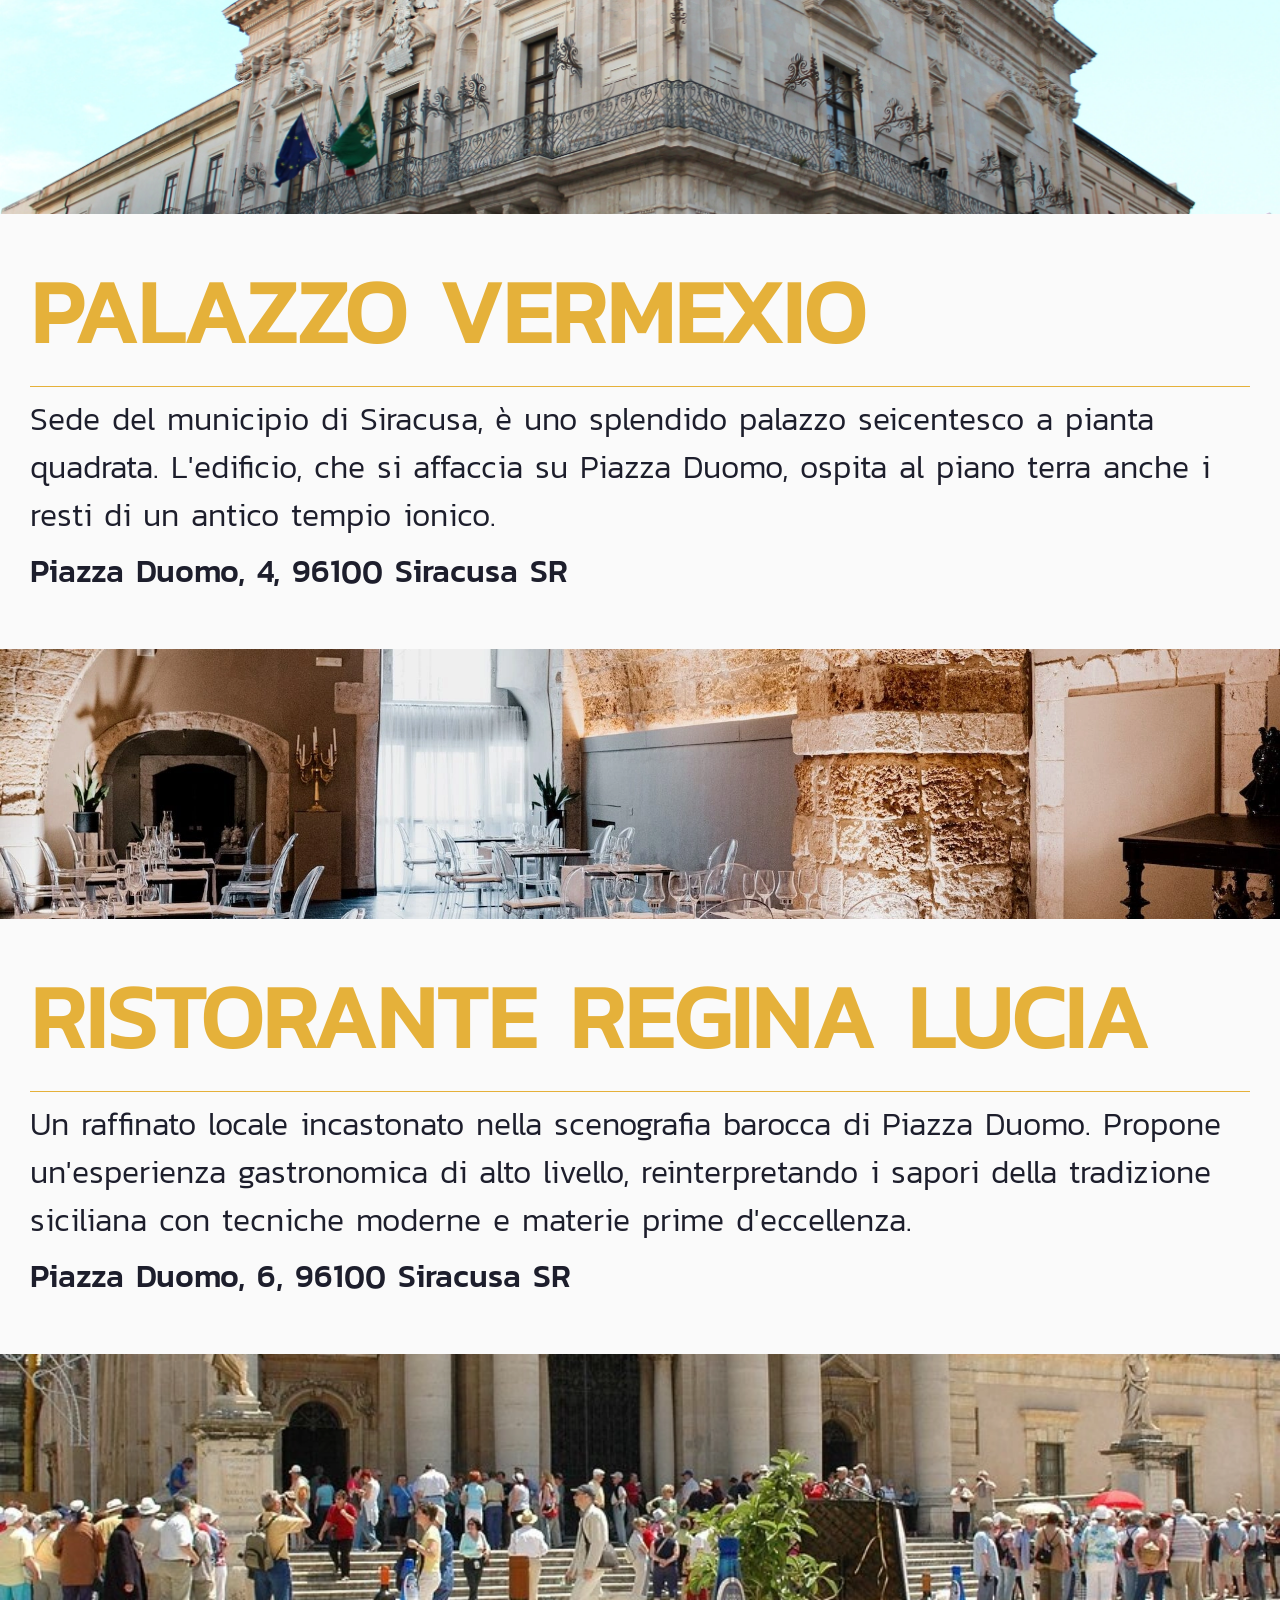
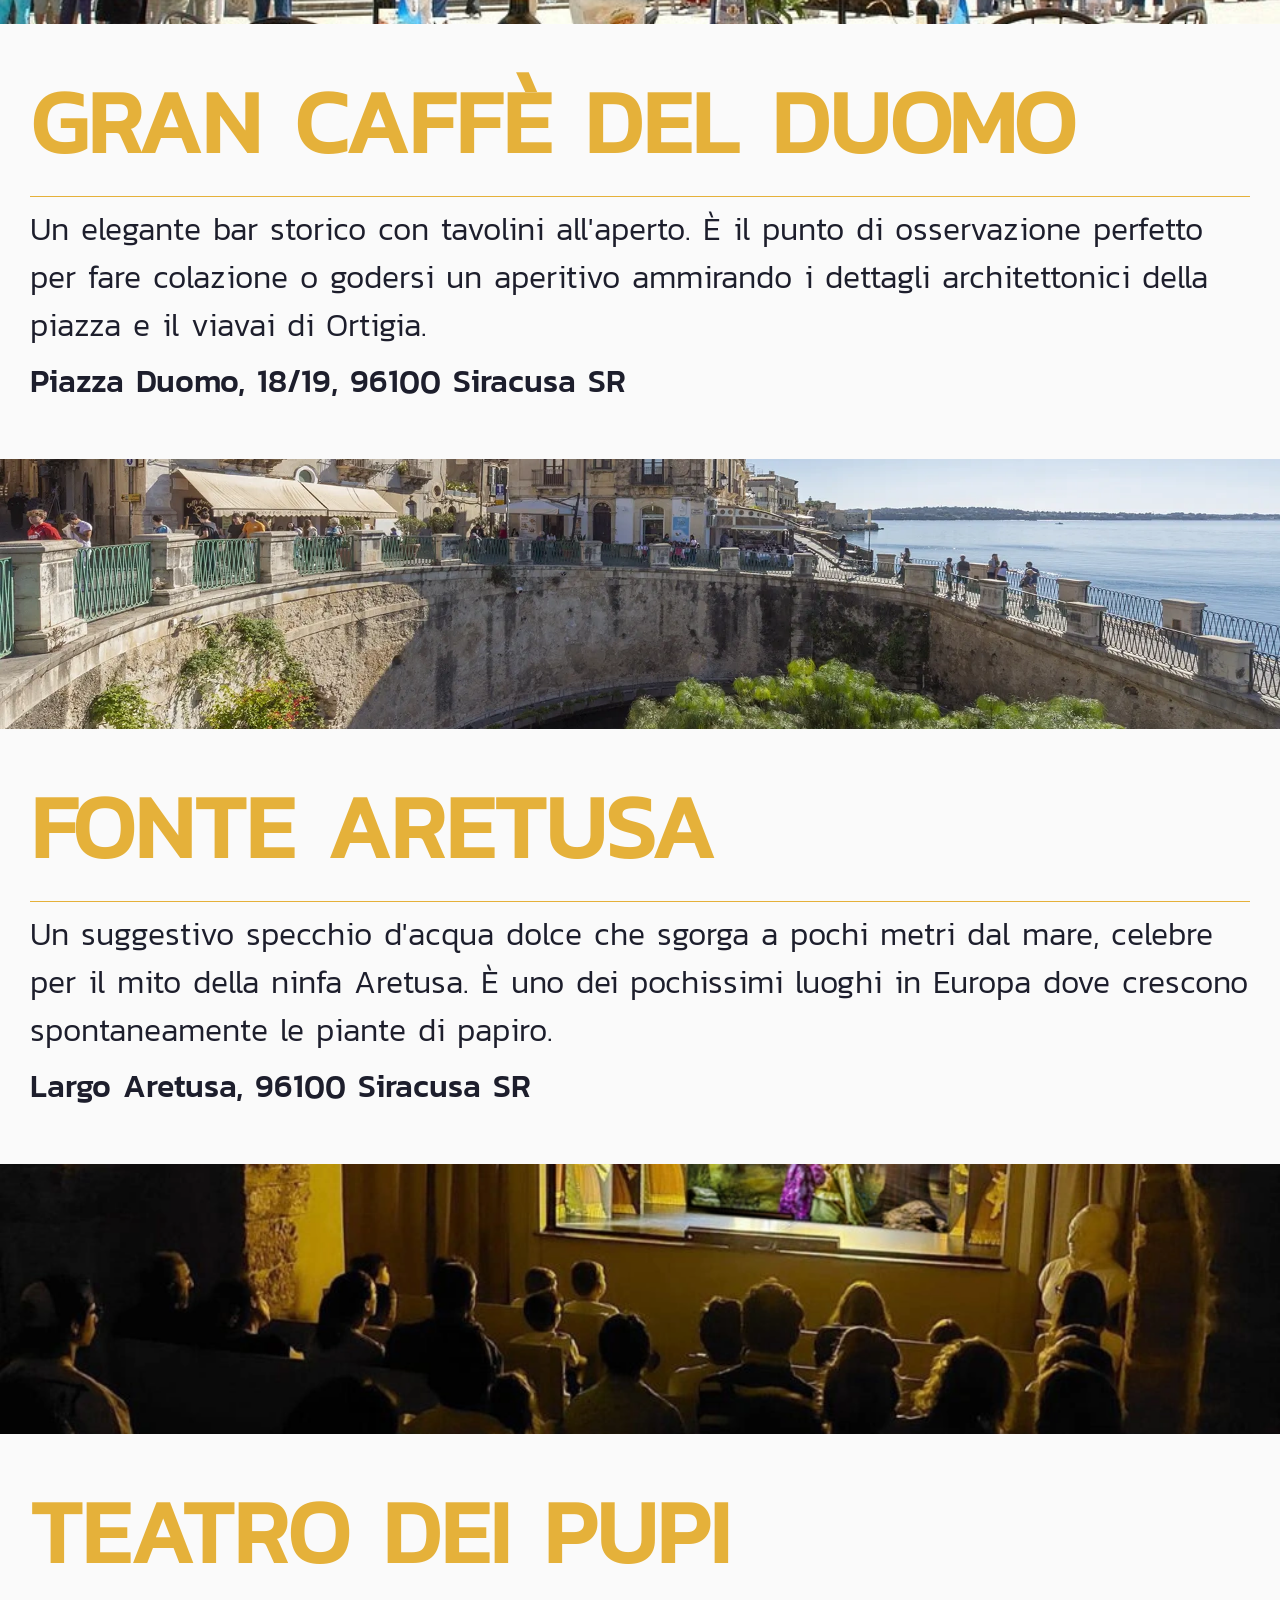
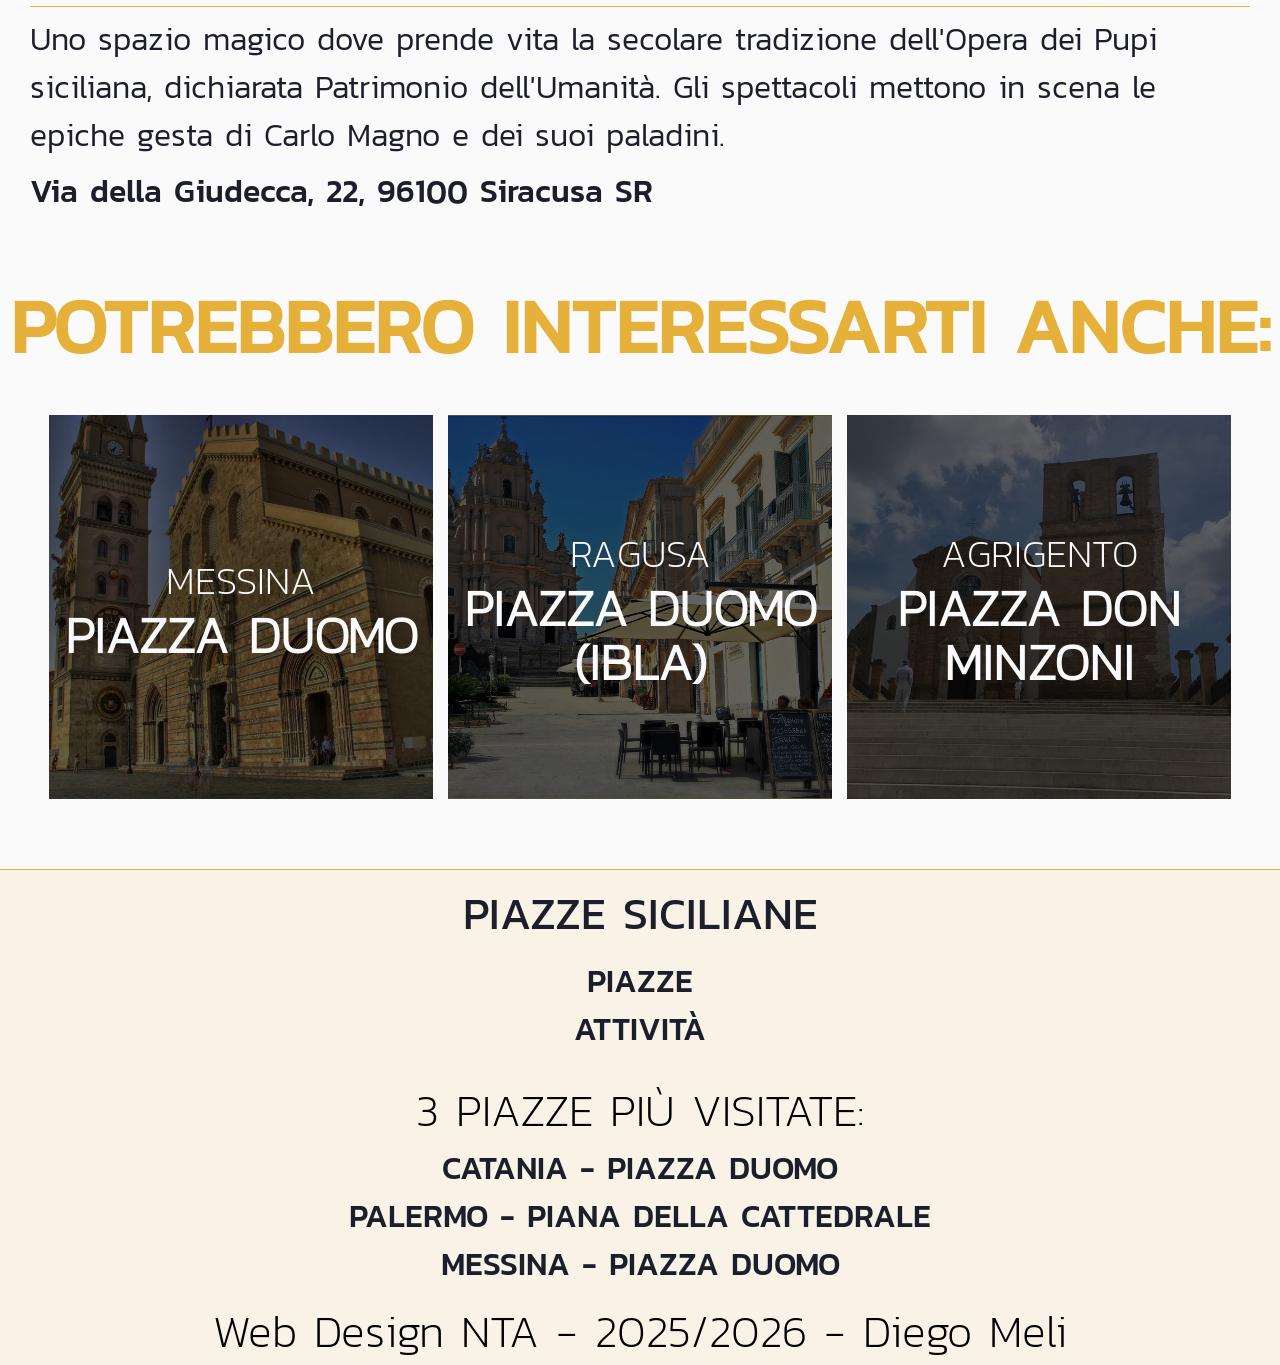
<file: piazze/siracusa_piazza_duomo.html>
<!DOCTYPE html>
<html lang="en">
<head>
    <meta charset="UTF-8">
    <meta name="viewport" content="width=device-width, initial-scale=1.0">
    <link rel="shortcut icon" href="../img/favicon.svg" type="image/x-icon">
    <title>Siracusa - Piazza Duomo</title>
    <link rel="stylesheet" href="../style.css">
</head>
<body>
    <nav>
        <div class="nav_logo">
            <a href="../index.html">Piazze siciliane</a>
        </div>
        <div class="nav_link">
            <ul>
                <li><a href="../piazze.html">Piazze</a></li>
                <li><a href="../attivita.html">Attività</a></li>
            </ul>
        </div>
        <input type="checkbox" id="burger_toggle" class="burger_toggle">
        <label for="burger_toggle" class="burger">
            <img src="../img/BURGER_MENU.svg" alt="Menu">
        </label>
        <div class="overlay">
            <label for="burger_toggle" class="overlay_close">
                <img src="../img/CLOSE.svg" alt="Chiudi">
            </label>
            <ul>
                <li><a href="../piazze.html">Piazze</a></li>
                <li><a href="../attivita.html">Attività</a></li>
            </ul>
        </div>
    </nav>

    <header>
        <img src="../img/piazze/piazzaduomoortigia.webp" alt="">
        <h1>Siracusa<br>Piazza Duomo</h1>
    </header>

    <section class="info">
        <section class="info_dx">
            <img src="../img/citta/siracusa.webp" alt="">
            <div class="info_dx_txt">
                <h1>Siracusa</h1>
                <hr>
                <p>Siracusa è una delle città più antiche del Mediterraneo, fondata dai Greci nel 734 a.C. La sua isola di Ortigia, cuore storico della città, è un concentrato di storia millenaria dove convivono architettura greca, romana, normanna e barocca.</p>
            </div>
        </section>
        <section class="info_sx">
            <div class="info_sx_txt">
                <h1>Piazza Duomo</h1>
                <hr>
                <p>Piazza Duomo di Ortigia è considerata una delle piazze più belle d'Italia. Racchiusa da palazzi barocchi e dominata dalla straordinaria Cattedrale, è uno spazio scenografico dove ogni pietra racconta tremila anni di storia senza soluzione di continuità.</p>
            </div>
            <img src="../img/piazze/piazzaduomoortigia.webp" alt="">
        </section>
        <section id="duomo-di-siracusa" class="info_dx">
            <img src="../img/attivita/siracusa_duomo.webp" alt="">
            <div class="info_dx_txt">
                <h1>Duomo di Siracusa</h1>
                <hr>
                <p>Un edificio unico al mondo, costruito letteralmente inglobando le imponenti colonne doriche dell'antico Tempio di Atena. La sua magnifica facciata barocca nasconde un interno che attraversa millenni di storia.</p>
                <p class="indirizzo">Piazza Duomo, 5, 96100 Siracusa SR</p>
            </div>
        </section>
        <section id="ipogeo-piazza-duomo" class="info_sx">
            <div class="info_sx_txt">
                <h1>Ipogeo di Piazza Duomo</h1>
                <hr>
                <p>Un percorso sotterraneo che si snoda sotto la piazza principale di Ortigia. Nato come cava di pietra e utilizzato come rifugio antiaereo durante la Seconda Guerra Mondiale, offre un suggestivo viaggio nel sottosuolo.</p>
                <p class="indirizzo">Piazza Duomo, 96100 Siracusa SR</p>
            </div>
            <img src="../img/attivita/siracusa_ipogeo.webp" alt="">
        </section>
        <section id="palazzo-vermexio" class="info_dx">
            <img src="../img/attivita/siracusa_palazzovermexio.webp" alt="">
            <div class="info_dx_txt">
                <h1>Palazzo Vermexio</h1>
                <hr>
                <p>Sede del municipio di Siracusa, è uno splendido palazzo seicentesco a pianta quadrata. L'edificio, che si affaccia su Piazza Duomo, ospita al piano terra anche i resti di un antico tempio ionico.</p>
                <p class="indirizzo">Piazza Duomo, 4, 96100 Siracusa SR</p>
            </div>
        </section>
        <section id="ristorante-regina-lucia" class="info_sx">
            <div class="info_sx_txt">
                <h1>Ristorante Regina Lucia</h1>
                <hr>
                <p>Un raffinato locale incastonato nella scenografia barocca di Piazza Duomo. Propone un'esperienza gastronomica di alto livello, reinterpretando i sapori della tradizione siciliana con tecniche moderne e materie prime d'eccellenza.</p>
                <p class="indirizzo">Piazza Duomo, 6, 96100 Siracusa SR</p>
            </div>
            <img src="../img/attivita/siracusa_ristorantereginalucia.webp" alt="">
        </section>
        <section id="gran-caffe-del-duomo" class="info_dx">
            <img src="../img/attivita/siracusa_grancaffedelduomo.webp" alt="">
            <div class="info_dx_txt">
                <h1>Gran Caffè del Duomo</h1>
                <hr>
                <p>Un elegante bar storico con tavolini all'aperto. È il punto di osservazione perfetto per fare colazione o godersi un aperitivo ammirando i dettagli architettonici della piazza e il viavai di Ortigia.</p>
                <p class="indirizzo">Piazza Duomo, 18/19, 96100 Siracusa SR</p>
            </div>
        </section>
        <section id="fonte-aretusa" class="info_sx">
            <div class="info_sx_txt">
                <h1>Fonte Aretusa</h1>
                <hr>
                <p>Un suggestivo specchio d'acqua dolce che sgorga a pochi metri dal mare, celebre per il mito della ninfa Aretusa. È uno dei pochissimi luoghi in Europa dove crescono spontaneamente le piante di papiro.</p>
                <p class="indirizzo">Largo Aretusa, 96100 Siracusa SR</p>
            </div>
            <img src="../img/attivita/siracusa_fontearetusa.webp" alt="">
        </section>
        <section id="teatro-dei-pupi" class="info_dx">
            <img src="../img/attivita/siracusa_teatropupi.webp" alt="">
            <div class="info_dx_txt">
                <h1>Teatro dei Pupi</h1>
                <hr>
                <p>Uno spazio magico dove prende vita la secolare tradizione dell'Opera dei Pupi siciliana, dichiarata Patrimonio dell'Umanità. Gli spettacoli mettono in scena le epiche gesta di Carlo Magno e dei suoi paladini.</p>
                <p class="indirizzo">Via della Giudecca, 22, 96100 Siracusa SR</p>
            </div>
        </section>

    <section class="piazze_importanti">
        <h1>Potrebbero interessarti anche:</h1>
        <div class="piazze">
            <article class="card">
                    <img src="../img/piazze/piazzaduomomessina.webp" alt="">
                    <a href="messina_piazza_duomo.html">
                        <p>Messina</p>
                        <h1>Piazza Duomo</h1>
                    </a>
                </article>
            <article class="card">
                    <img src="../img/piazze/piazzaduomoibla.webp" alt="">
                    <a href="ragusa_piazza_duomo.html">
                        <p>Ragusa</p>
                        <h1>Piazza Duomo (Ibla)</h1>
                    </a>
                </article>
            <article class="card">
                    <img src="../img/piazze/piazzadonminzoniagrigento.webp" alt="">
                    <a href="agrigento_piazza_minzoni.html">
                        <p>Agrigento</p>
                        <h1>Piazza Don Minzoni</h1>
                    </a>
                </article>
        </div>
    </section>
    </section>

    <footer>
        <div class="footer_logo">
            <a href="index.html">Piazze siciliane</a>
        </div>
        <div class="footer_link">
            <div class="footer_link_pages">
                <a href="../piazze.html">Piazze</a>
                <a href="../attivita.html">Attività</a>
            </div>
            <div class="footer_link_piazze">
                <p>3 piazze più visitate:</p>
                <a href="catania_piazza_duomo.html">Catania - Piazza Duomo</a>
                <a href="palermo_piana_cattedrale.html">Palermo - Piana della cattedrale</a>
                <a href="messina_piazza_duomo.html">Messina - Piazza Duomo</a>
            </div>
        </div>
        <p>Web Design NTA - 2025/2026 - Diego Meli</p>
    </footer>
</body>
</html>
</file>
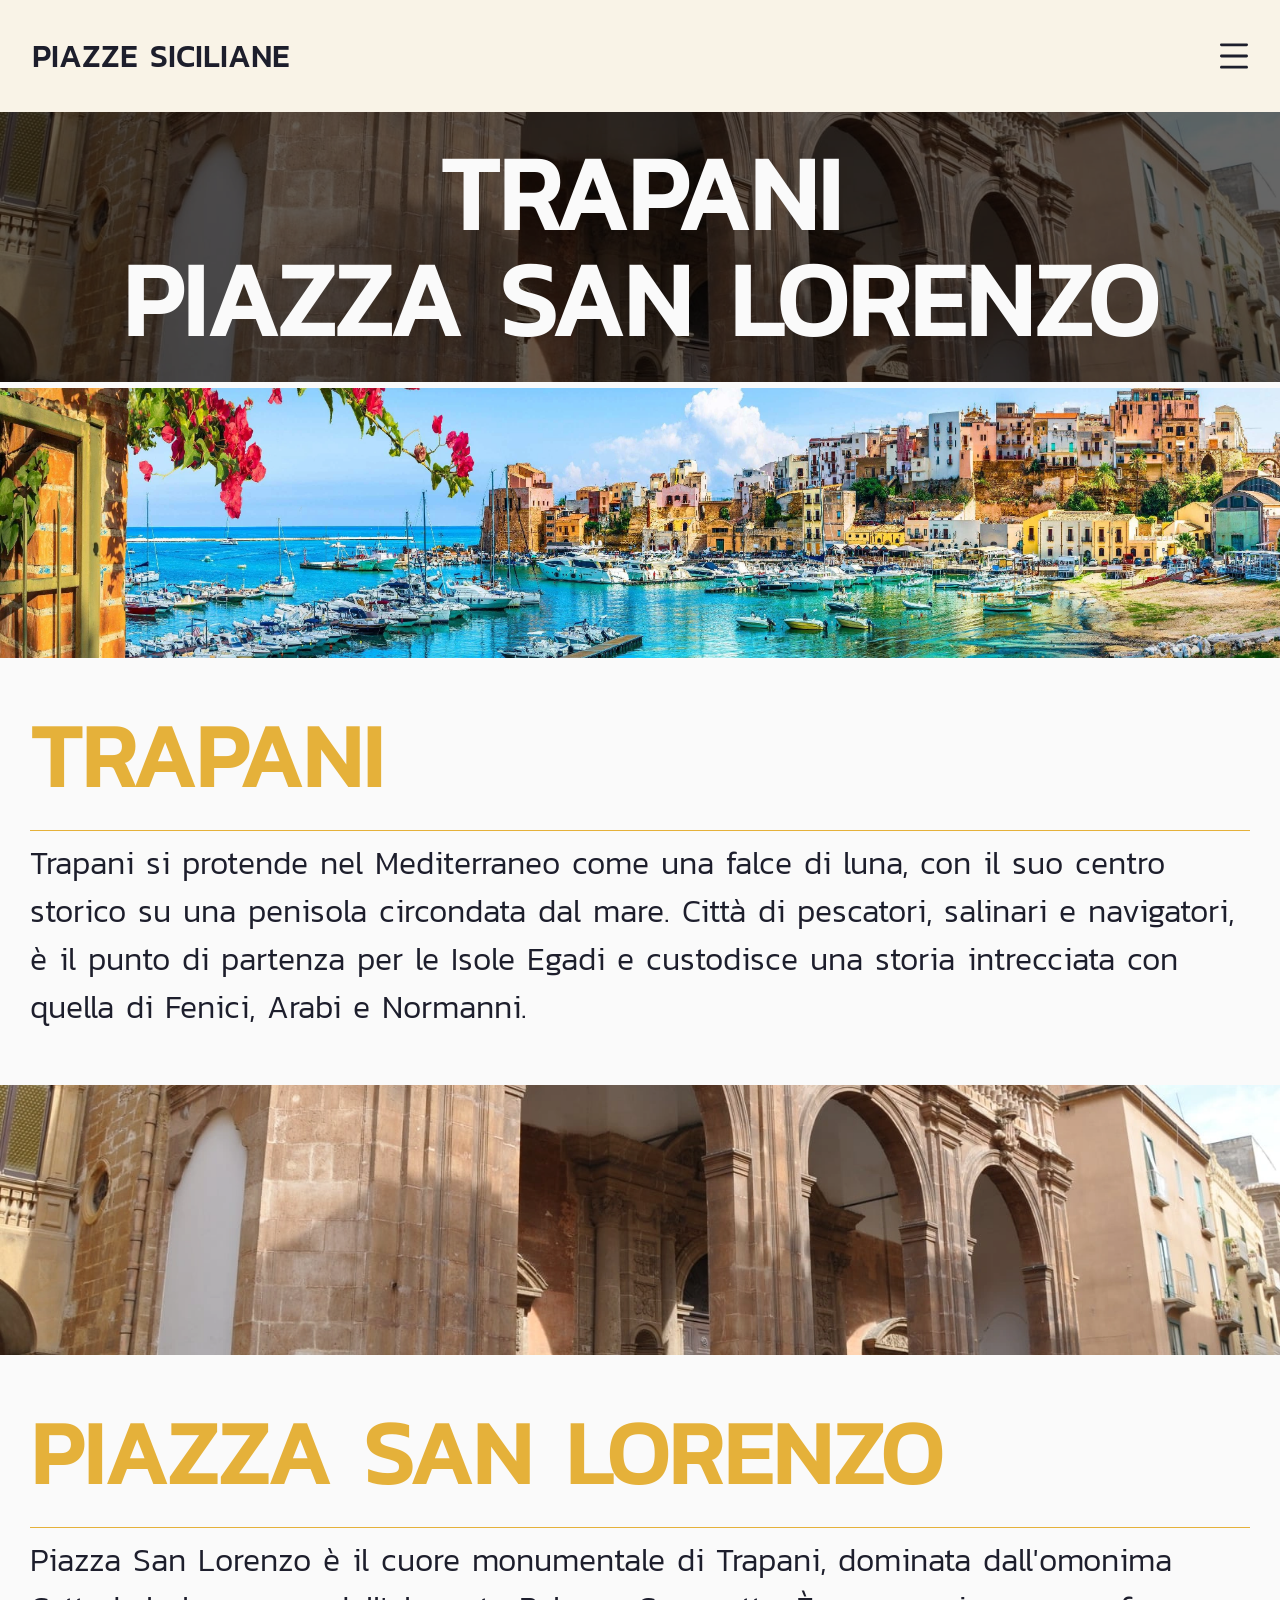
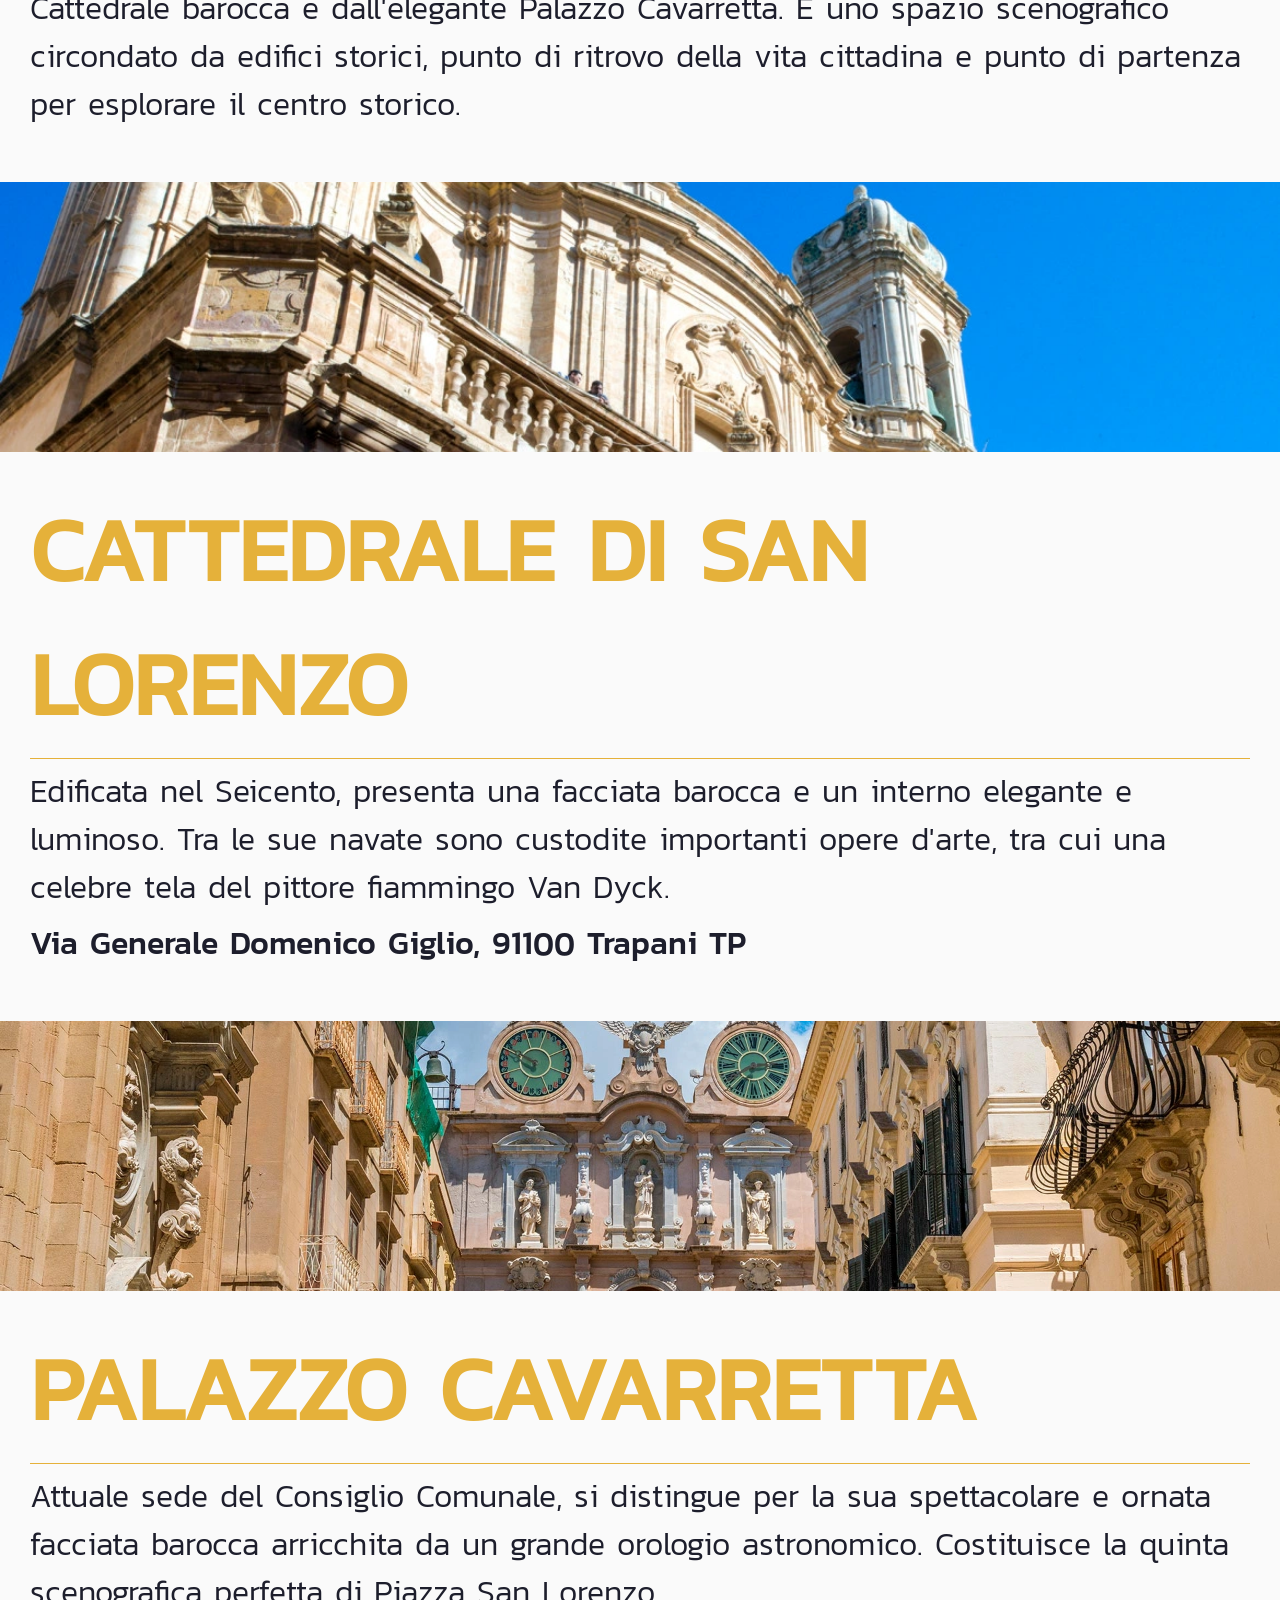
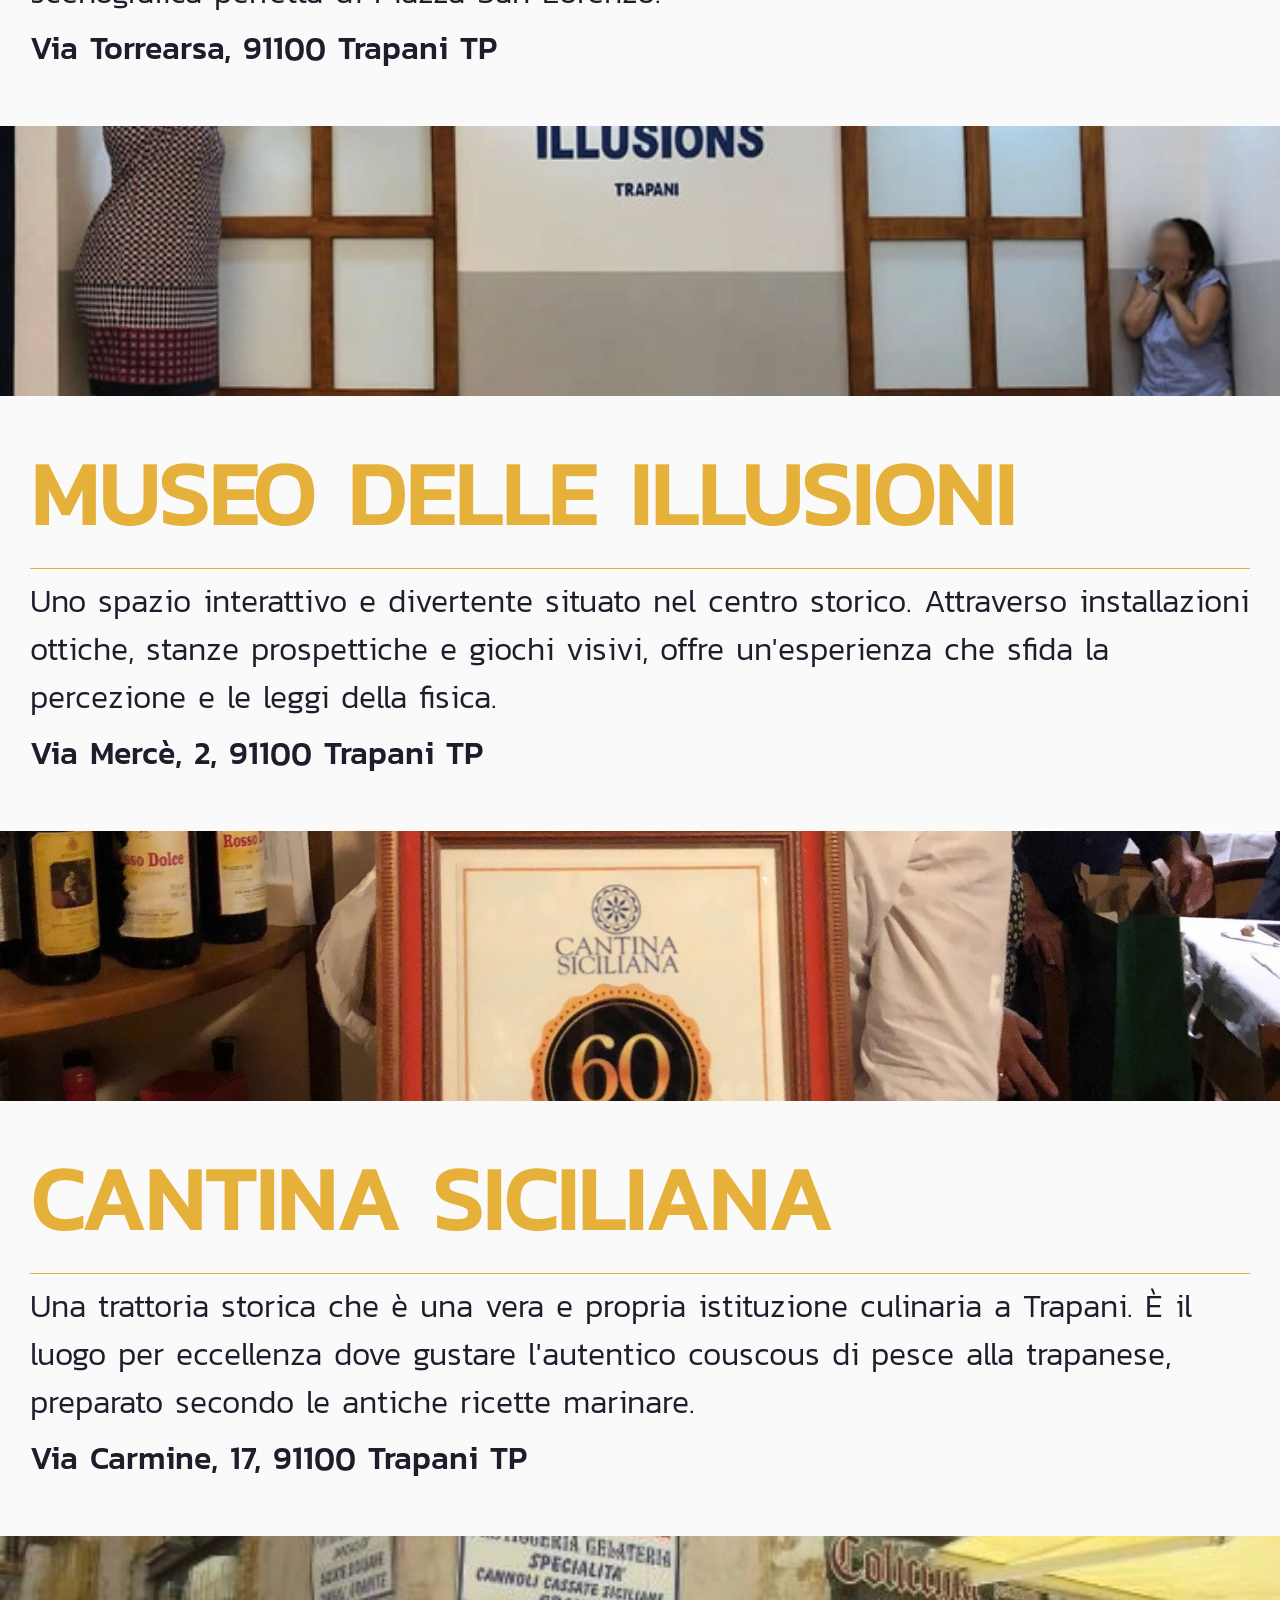
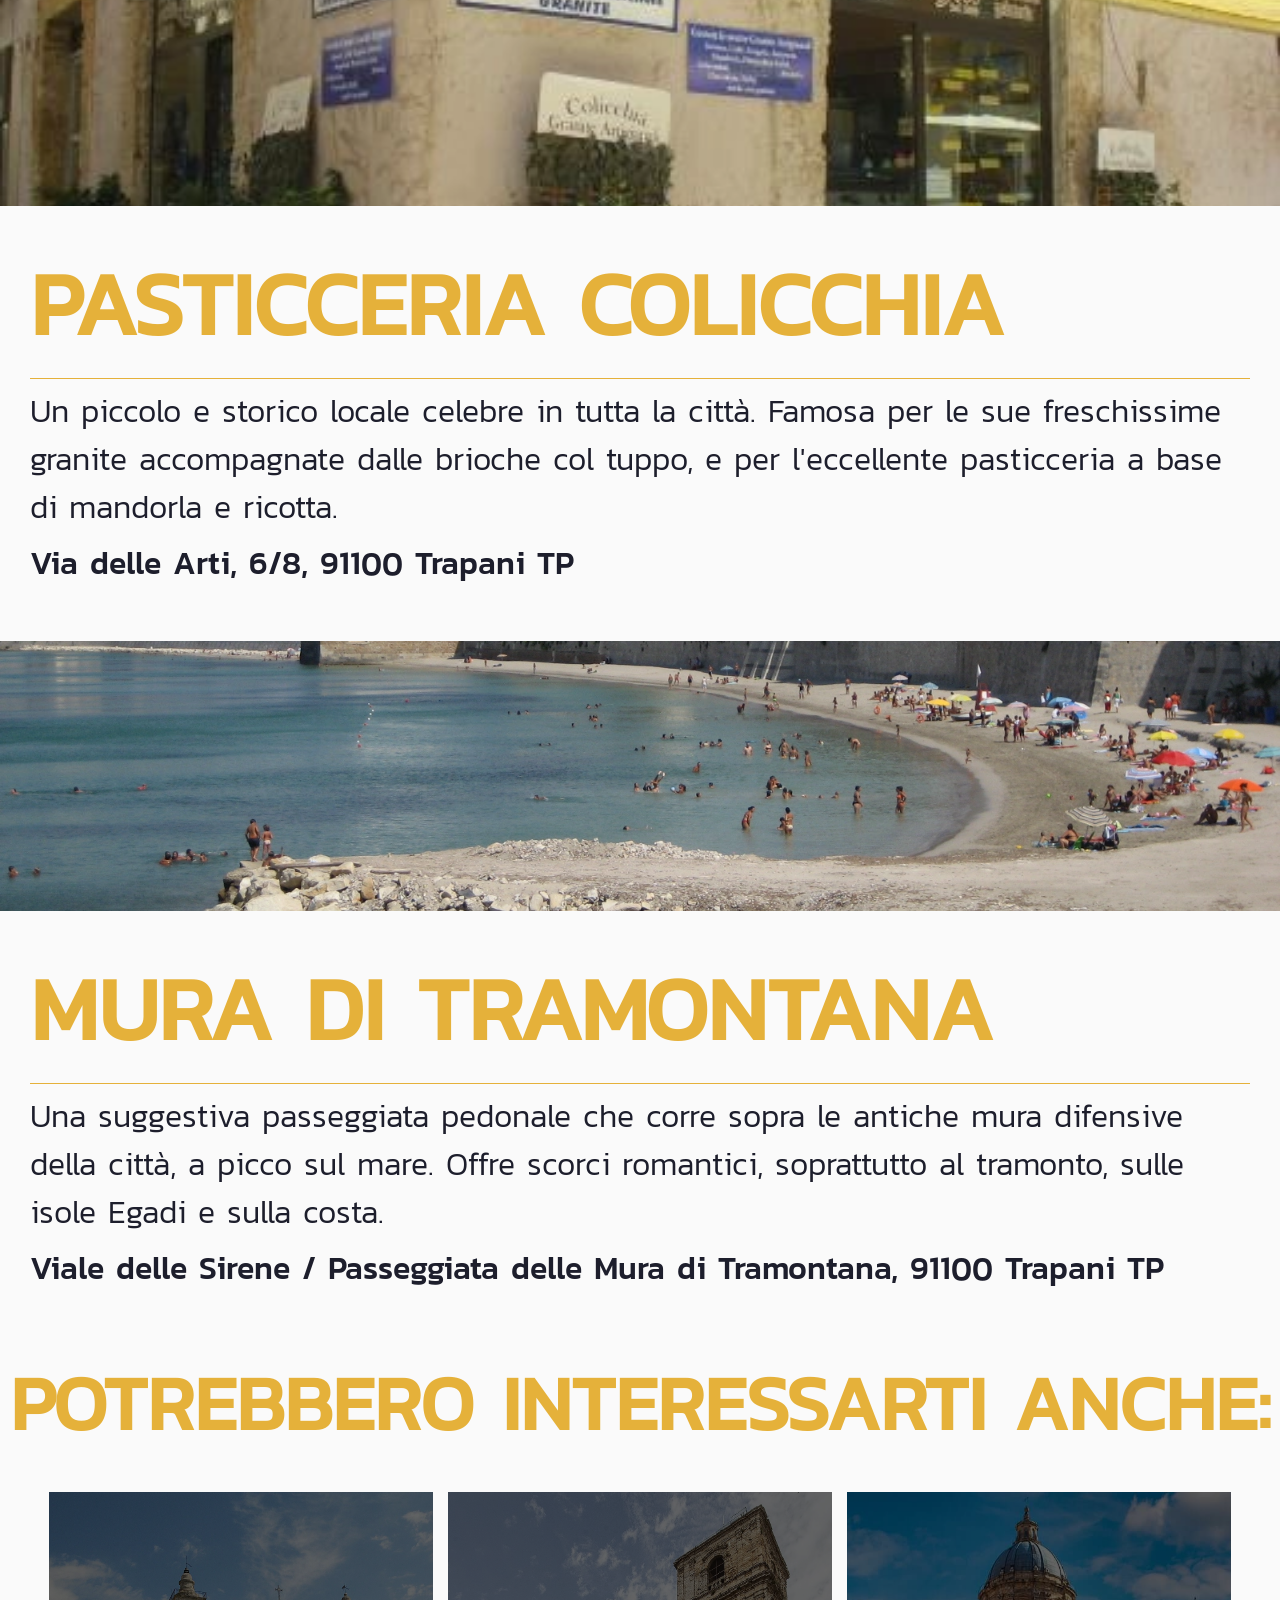
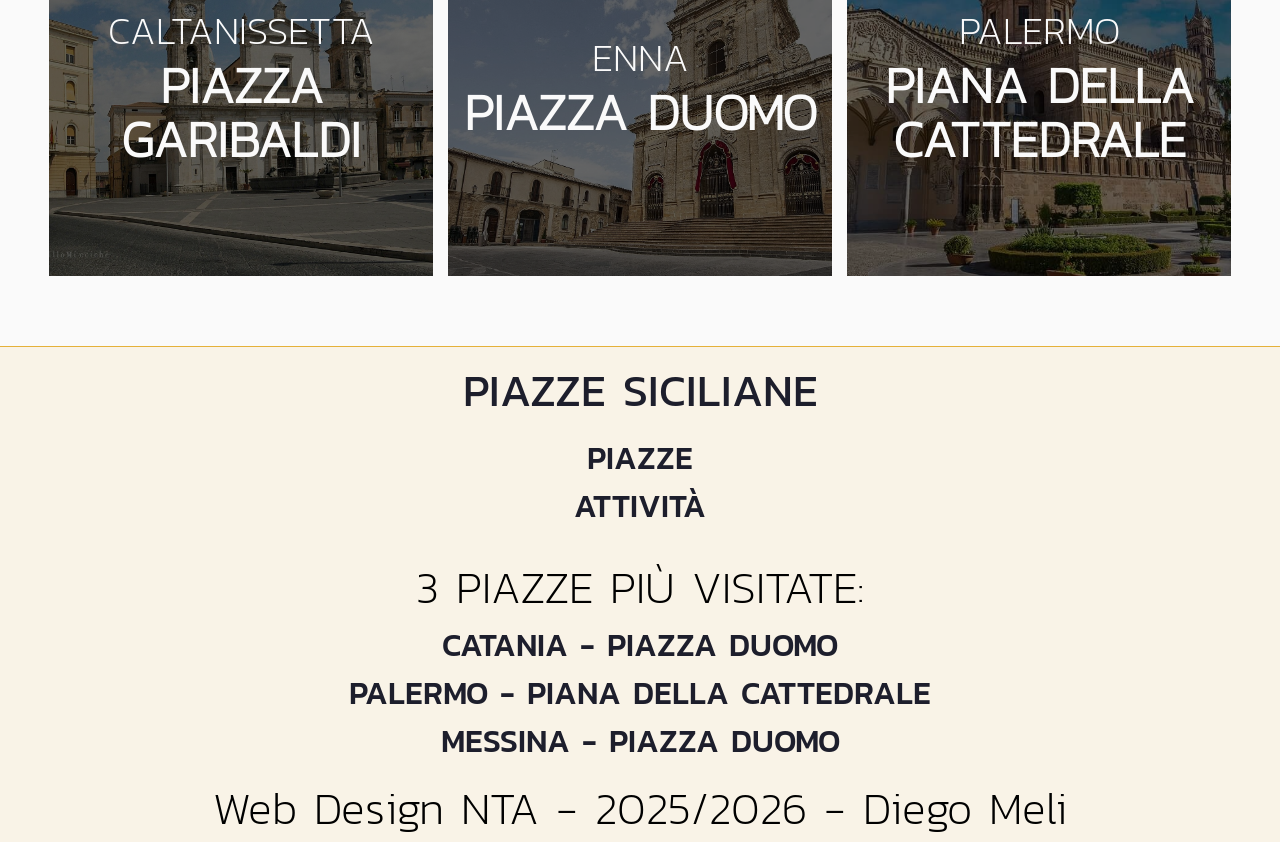
<file: piazze/trapani_corso_vittorio_emanuele.html>
<!DOCTYPE html>
<html lang="en">
<head>
    <meta charset="UTF-8">
    <meta name="viewport" content="width=device-width, initial-scale=1.0">
    <link rel="shortcut icon" href="../img/favicon.svg" type="image/x-icon">
    <title>Trapani - Piazza San Lorenzo</title>
    <link rel="stylesheet" href="../style.css">
</head>
<body>
    <nav>
        <div class="nav_logo">
            <a href="../index.html">Piazze siciliane</a>
        </div>
        <div class="nav_link">
            <ul>
                <li><a href="../piazze.html">Piazze</a></li>
                <li><a href="../attivita.html">Attività</a></li>
            </ul>
        </div>
        <input type="checkbox" id="burger_toggle" class="burger_toggle">
        <label for="burger_toggle" class="burger">
            <img src="../img/BURGER_MENU.svg" alt="Menu">
        </label>
        <div class="overlay">
            <label for="burger_toggle" class="overlay_close">
                <img src="../img/CLOSE.svg" alt="Chiudi">
            </label>
            <ul>
                <li><a href="../piazze.html">Piazze</a></li>
                <li><a href="../attivita.html">Attività</a></li>
            </ul>
        </div>
    </nav>

    <header>
        <img src="../img/piazze/piazzasanlorenzotrapani.webp" alt="">
        <h1>Trapani<br>Piazza San Lorenzo</h1>
    </header>

    <section class="info">
        <section class="info_dx">
            <img src="../img/citta/trapani.webp" alt="">
            <div class="info_dx_txt">
                <h1>Trapani</h1>
                <hr>
                <p>Trapani si protende nel Mediterraneo come una falce di luna, con il suo centro storico su una penisola circondata dal mare. Città di pescatori, salinari e navigatori, è il punto di partenza per le Isole Egadi e custodisce una storia intrecciata con quella di Fenici, Arabi e Normanni.</p>
            </div>
        </section>
        <section class="info_sx">
            <div class="info_sx_txt">
                <h1>Piazza San Lorenzo</h1>
                <hr>
                <p>Piazza San Lorenzo è il cuore monumentale di Trapani, dominata dall'omonima Cattedrale barocca e dall'elegante Palazzo Cavarretta. È uno spazio scenografico circondato da edifici storici, punto di ritrovo della vita cittadina e punto di partenza per esplorare il centro storico.</p>
            </div>
            <img src="../img/piazze/piazzasanlorenzotrapani.webp" alt="">
        </section>
        <section id="cattedrale-san-lorenzo" class="info_dx">
            <img src="../img/attivita/trapani_cattedraledisanlorenzo.webp" alt="">
            <div class="info_dx_txt">
                <h1>Cattedrale di San Lorenzo</h1>
                <hr>
                <p>Edificata nel Seicento, presenta una facciata barocca e un interno elegante e luminoso. Tra le sue navate sono custodite importanti opere d'arte, tra cui una celebre tela del pittore fiammingo Van Dyck.</p>
                <p class="indirizzo">Via Generale Domenico Giglio, 91100 Trapani TP</p>
            </div>
        </section>
        <section id="palazzo-cavarretta" class="info_sx">
            <div class="info_sx_txt">
                <h1>Palazzo Cavarretta</h1>
                <hr>
                <p>Attuale sede del Consiglio Comunale, si distingue per la sua spettacolare e ornata facciata barocca arricchita da un grande orologio astronomico. Costituisce la quinta scenografica perfetta di Piazza San Lorenzo.</p>
                <p class="indirizzo">Via Torrearsa, 91100 Trapani TP</p>
            </div>
            <img src="../img/attivita/trapani_palazzocavarretta.webp" alt="">
        </section>
        <section id="museo-delle-illusioni" class="info_dx">
            <img src="../img/attivita/trapani_museoillusioni.webp" alt="">
            <div class="info_dx_txt">
                <h1>Museo delle Illusioni</h1>
                <hr>
                <p>Uno spazio interattivo e divertente situato nel centro storico. Attraverso installazioni ottiche, stanze prospettiche e giochi visivi, offre un'esperienza che sfida la percezione e le leggi della fisica.</p>
                <p class="indirizzo">Via Mercè, 2, 91100 Trapani TP</p>
            </div>
        </section>
        <section id="cantina-siciliana" class="info_sx">
            <div class="info_sx_txt">
                <h1>Cantina Siciliana</h1>
                <hr>
                <p>Una trattoria storica che è una vera e propria istituzione culinaria a Trapani. È il luogo per eccellenza dove gustare l'autentico couscous di pesce alla trapanese, preparato secondo le antiche ricette marinare.</p>
                <p class="indirizzo">Via Carmine, 17, 91100 Trapani TP</p>
            </div>
            <img src="../img/attivita/trapani_cantinasiciliana.webp" alt="">
        </section>
        <section id="pasticceria-colicchia" class="info_dx">
            <img src="../img/attivita/trapani_pasticceriacolicchia.webp" alt="">
            <div class="info_dx_txt">
                <h1>Pasticceria Colicchia</h1>
                <hr>
                <p>Un piccolo e storico locale celebre in tutta la città. Famosa per le sue freschissime granite accompagnate dalle brioche col tuppo, e per l'eccellente pasticceria a base di mandorla e ricotta.</p>
                <p class="indirizzo">Via delle Arti, 6/8, 91100 Trapani TP</p>
            </div>
        </section>
        <section id="mura-di-tramontana" class="info_sx">
            <div class="info_sx_txt">
                <h1>Mura di Tramontana</h1>
                <hr>
                <p>Una suggestiva passeggiata pedonale che corre sopra le antiche mura difensive della città, a picco sul mare. Offre scorci romantici, soprattutto al tramonto, sulle isole Egadi e sulla costa.</p>
                <p class="indirizzo">Viale delle Sirene / Passeggiata delle Mura di Tramontana, 91100 Trapani TP</p>
            </div>
            <img src="../img/attivita/trapani_muraditramontana.webp" alt="">
        </section>

    <section class="piazze_importanti">
        <h1>Potrebbero interessarti anche:</h1>
        <div class="piazze">
            <article class="card">
                    <img src="../img/piazze/piazzagaribaldicaltanissetta.webp" alt="">
                    <a href="caltanissetta_piazza_garibaldi.html">
                        <p>Caltanissetta</p>
                        <h1>Piazza Garibaldi</h1>
                    </a>
                </article>
            <article class="card">
                    <img src="../img/piazze/piazzaduomoenna.webp" alt="">
                    <a href="enna_piazza_duomo.html">
                        <p>Enna</p>
                        <h1>Piazza Duomo</h1>
                    </a>
                </article>
            <article class="card">
                    <img src="../img/piazze/pianadellacattedralepalermo.webp" alt="">
                    <a href="palermo_piana_cattedrale.html">
                        <p>Palermo</p>
                        <h1>Piana della Cattedrale</h1>
                    </a>
                </article>
        </div>
    </section>
    </section>

    <footer>
        <div class="footer_logo">
            <a href="index.html">Piazze siciliane</a>
        </div>
        <div class="footer_link">
            <div class="footer_link_pages">
                <a href="../piazze.html">Piazze</a>
                <a href="../attivita.html">Attività</a>
            </div>
            <div class="footer_link_piazze">
                <p>3 piazze più visitate:</p>
                <a href="catania_piazza_duomo.html">Catania - Piazza Duomo</a>
                <a href="palermo_piana_cattedrale.html">Palermo - Piana della cattedrale</a>
                <a href="messina_piazza_duomo.html">Messina - Piazza Duomo</a>
            </div>
        </div>
        <p>Web Design NTA - 2025/2026 - Diego Meli</p>
    </footer>
</body>
</html>
</file>
<file: style.css>
@font-face {
    font-family: 'Kanit Regular';
    font-style: normal;
    font-weight: normal;
    src: local('Kanit Regular'), url('fonts/Kanit-Regular.woff') format('woff');
    }
    
    @font-face {
    font-family: 'Kanit ExtraLight';
    font-style: normal;
    font-weight: normal;
    src: local('Kanit ExtraLight'), url('fonts/Kanit-ExtraLight.woff') format('woff');
    }

    @font-face {
    font-family: 'Kanit Light';
    font-style: normal;
    font-weight: normal;
    src: local('Kanit Light'), url('fonts/Kanit-Light.woff') format('woff');
    }
    
    @font-face {
    font-family: 'Kanit Medium';
    font-style: normal;
    font-weight: normal;
    src: local('Kanit Medium'), url('fonts/Kanit-Medium.woff') format('woff');
    }
    
:root {
  --bg_color: #FAFAFA;
  --main_color: #1D1E2C;
  --secondary_color: #E5B13A;
}

* {
	box-sizing: border-box;
    -webkit-font-smoothing: antialiased;
    -moz-osx-font-smoothing: grayscale;
}

html {
	box-sizing: border-box; /* il comportamento di default è content-box, con border-box, larghezza e altezza includono anche il padding e i bordi, rendendo più intutivo il calcolo delle dimensioni */
    background-color: var(--bg_color);
    scroll-behavior: smooth;
}

body {
    margin: 0;
    font-family: 'Kanit Medium' ,system-ui, -apple-system, BlinkMacSystemFont, 'Segoe UI', Roboto, Oxygen, Ubuntu, Cantarell, 'Open Sans', 'Helvetica Neue', sans-serif;
}

h1, h2, h3, h4, h5, h6, p, ul, ol, hr {
    margin: 0;
    padding: 0;
}

ul {
    list-style-type: none;
}

img {
    max-width: 100%;
    display: block;
}

.contenitore {
	max-width: 1100px; /* o quello che volete */
	margin: 0 auto; /* per centrare quel contenitore nella pagina */
}

nav a {
    text-decoration: none;
    color: var(--main_color);
}

nav {
    text-transform: uppercase;
    display: flex;
    justify-content: space-between;
    align-items: center;
    padding: 32px 32px;
    font-size: 1.2vw;
    background-color: color-mix(in srgb, var(--secondary_color) 10%, transparent);
}

.nav_link ul {
    display: flex;
    gap: 64px;
}

.nav_link li:hover {
    text-decoration: underline;
}

.burger_toggle {
    display: none;
}

.burger {
    display: none;
}

.burger img {
    width: 28px;
    height: 28px;
}

.overlay {
    position: fixed;
    inset: 0;
    background-color: var(--main_color);
    z-index: 100;
    display: flex;
    flex-direction: column;
    align-items: center;
    justify-content: center;
    gap: 48px;
    opacity: 0;
    pointer-events: none;
    transition: opacity 0.4s ease;
}

.burger_toggle:checked ~ .overlay {
    opacity: 1;
    pointer-events: all;
}

.overlay ul {
    display: flex;
    flex-direction: column;
    align-items: center;
    gap: 32px;
}

.overlay a {
    text-decoration: none;
    color: var(--bg_color);
    font-size: 8vw;
    text-transform: uppercase;
    font-family: 'Kanit Light', system-ui, sans-serif;
}

.overlay_close {
    position: absolute;
    top: 32px;
    right: 40px;
    color: var(--bg_color);
    font-size: 2rem;
}

.overlay_close img {
    width: 28px;
    height: 28px;
}

header {
    position: relative;
    display: grid;
    grid-template-rows: 55vh;
    grid-template-columns: 100vw;
    align-items: center;
    justify-content: center;
    overflow: hidden;
}

header img {
    grid-area: 1 / 1;
    width: 100%;
    height: 100%;
    object-fit: cover;
}

header h1 {
    grid-area: 1 / 1;
    z-index: 2;
    text-align: center;
    color: var(--bg_color);
    text-transform: uppercase;
    font-size: 5vw;
    line-height: 104%;
    letter-spacing: 0%;
    font-family: 'Kanit Regular' ,system-ui, -apple-system, BlinkMacSystemFont, 'Segoe UI', Roboto, Oxygen, Ubuntu, Cantarell, 'Open Sans', 'Helvetica Neue', sans-serif;
}

header::after {
    content: '';
    grid-area: 1 / 1;
    z-index: 1;
    width: 100%;
    height: 100%;
    background-color: color-mix(in srgb, black 60%, transparent);
}

.info {
    display: flex;
    flex-direction: column;
    gap: 6px;
    padding-top: 6px;
    padding-bottom: 6px;
}

.info hr {
    background-color: var(--secondary_color);
    border: none;
    height: 1px;
}

.info_dx {
    display: flex;
    align-items: center;
    height: 60vh;
    gap: 30px;
    padding-right: 64px;
}

.info_dx img {
    height: 100%;
    width: 60%;
    object-fit: cover;
}

.info_dx_txt {
    width: 40%;
    display: flex;
    flex-direction: column;
    gap: 8px;
}

.info_sx {
    display: flex;
    align-items: center;
    justify-content: right;
    height: 60vh;
    gap: 30px;
    padding-left: 64px;
}

.info_sx img {
    height: 100%;
    width: 60%;
    object-fit: cover;
}

.info_sx_txt {
    text-align: right;
    width: 40%;
    display: flex;
    flex-direction: column;
    gap: 8px;
}

.info_dx_txt h1, .info_sx_txt h1 {
    font-family: 'Kanit Regular' ,system-ui, -apple-system, BlinkMacSystemFont, 'Segoe UI', Roboto, Oxygen, Ubuntu, Cantarell, 'Open Sans', 'Helvetica Neue', sans-serif;
    font-size: 2.2vw;
    text-transform: uppercase;
    color: var(--secondary_color);
    letter-spacing: 0%;
}

.info_dx_txt p, .info_sx_txt p {
    font-family: 'Kanit Light' ,system-ui, -apple-system, BlinkMacSystemFont, 'Segoe UI', Roboto, Oxygen, Ubuntu, Cantarell, 'Open Sans', 'Helvetica Neue', sans-serif;
    font-size: 1.15vw;
    color: var(--main_color);
    letter-spacing: 0%;
}

.indirizzo {
    font-family: 'Kanit Medium', system-ui, -apple-system, BlinkMacSystemFont, 'Segoe UI', Roboto, Oxygen, Ubuntu, Cantarell, 'Open Sans', 'Helvetica Neue', sans-serif !important; 
}

.piazze_importanti {
    display: flex;
    flex-direction: column;
    gap: 32px;
    align-items: center;
    justify-content: center;
    padding: 100px;
}

.piazze_importanti {
    text-transform: uppercase;
    color: var(--secondary_color);
    font-family: 'Kanit Regular', system-ui, -apple-system, BlinkMacSystemFont, 'Segoe UI', Roboto, Oxygen, Ubuntu, Cantarell, 'Open Sans', 'Helvetica Neue', sans-serif;
}

.piazze {
    display: flex;
    gap: 64px;
    align-items: center;
    justify-content: center;
}

.lista_card {
    display: flex;
    gap: 18px;
}

.card {
    position: relative;
    height: 18vw;
    width: 18vw;
    display: grid;
    align-items: center;
    justify-content: center;
    transition: transform 0.4s ease;
    overflow: hidden;
}

.card::after {
    content: '';
    grid-area: 1 / 1;
    z-index: 1;
    width: 100%;
    height: 100%;
    background-color: color-mix(in srgb, black 60%, transparent);
    transition: transform 0.4s ease;
}

.card a {
    position: absolute;
    inset: 0;
    text-decoration: none;
    color: var(--bg_color);
    display: flex;
    flex-direction: column;
    justify-content: center;
    align-items: center;
    z-index: 2;
    font-family: 'Kanit ExtraLight', system-ui, -apple-system, BlinkMacSystemFont, 'Segoe UI', Roboto, Oxygen, Ubuntu, Cantarell, 'Open Sans', 'Helvetica Neue', sans-serif;
    transition: transform 0.4s ease;
}

.card a h1 {
    text-transform: uppercase;
    font-size: 2vw;
    text-align: center;
    line-height: 104%;
}

.card a p {
    font-size: 1.5vw;
}

.card img {
    grid-area: 1 / 1;
    height: 100%;
    width: 100%;
    object-fit: cover;
    transition: transform 0.4s ease;
}

.card:hover {
    transform: scale(1.05);
}

.menu {
    display: flex;
}

menu {
    width: 35%;
    height: 100vh;
    position: sticky;
    top: 0;
    align-self: flex-start;
    max-height: 100vh;
    background-color: color-mix(in srgb, var(--secondary_color) 10%, transparent);
    display: flex;
    flex-direction: column;
    align-items: center;
    justify-content: center;
    gap: 16px;
    padding: 32px 0;
    border: 1px solid var(--secondary_color);
}

menu h1 {
    text-transform: uppercase;
    color: var(--secondary_color);
    font-family: 'Kanit Regular', system-ui, -apple-system, BlinkMacSystemFont, 'Segoe UI', Roboto, Oxygen, Ubuntu, Cantarell, 'Open Sans', 'Helvetica Neue', sans-serif;
}

menu hr {
    background-color: var(--secondary_color);
    border: none;
    height: 1px;
    width: 350px;
}

menu a {
    text-decoration: none;
    color: var(--main_color);
    font-size: 1.5vw;
    font-family: 'Kanit Light', system-ui, -apple-system, BlinkMacSystemFont, 'Segoe UI', Roboto, Oxygen, Ubuntu, Cantarell, 'Open Sans', 'Helvetica Neue', sans-serif;
}

menu a:hover {
    text-decoration: underline;
}

menu ul {
    display: flex;
    flex-direction: column;
    align-items: center;
    justify-content: center;
}

.lista_piazze {
    text-transform: uppercase;
    color: var(--secondary_color);
    padding: 32px 0;
    display: flex;
    flex-direction: column;
    gap: 32px;
    margin: auto;
}

.lista_piazze hr {
    background-color: var(--secondary_color);
    border: none;
    height: 1px;
}

.provincia {
    display: flex;
    flex-direction: column;
    gap: 18px;
}

.cards {
    display: flex;
    gap: 12px;
}

footer {
    background-color: color-mix(in srgb, var(--secondary_color) 10%, transparent);
    display: flex;
    flex-direction: column;
    align-items: center;
    justify-content: center;
    border-top: 1px solid var(--secondary_color);
}

footer a {
    text-decoration: none;
    text-transform: uppercase;
    color: var(--main_color);
}

.footer_logo {
    padding: 10px 0 0 0;
    font-size: 1.5vw;
    font-family: 'Kanit Regular', system-ui, -apple-system, BlinkMacSystemFont, 'Segoe UI', Roboto, Oxygen, Ubuntu, Cantarell, 'Open Sans', 'Helvetica Neue', sans-serif;
}

.footer_link {
    display: flex;
    align-items: center;
    justify-content: center;
    gap: 256px;
    padding: 10px 0;
}

.footer_link a:hover {
    text-decoration: underline;
}

.footer_link_pages {
    display: flex;
    flex-direction: column;
}

.footer_link_piazze {
    display: flex;
    flex-direction: column;
    text-transform: uppercase;
}

footer p {
    font-family: 'Kanit ExtraLight', system-ui, -apple-system, BlinkMacSystemFont, 'Segoe UI', Roboto, Oxygen, Ubuntu, Cantarell, 'Open Sans', 'Helvetica Neue', sans-serif;
}

@media (max-width:1300px) /* o la misura che volete */  {
    nav {
        font-size: 2.5vw;
        flex-direction: row;
        justify-content: space-between;
        align-items: center;
    }

    .nav_link {
        display: none;
    }

    .burger {
        display: block;
    }

    .overlay a {
        font-size: 4vw;
    }

    header {
        grid-template-rows: 30vh;
    }

    header h1 {
        font-size: 8vw;
        text-align: center;
    }

    header img {
        object-fit: cover;
        object-position: center center;
    }

    .info {
        gap: 24px;
    }

    .info_dx {
        flex-direction: column;
        height: auto;
        gap: 0;
        padding: 0;
        justify-content: center;
    }

    .info_dx img {
        height: 30vh;
        width: 100%;
        object-fit: cover;
    }

    .info_dx_txt {
        width: 100%;
        padding: 30px 30px;
    }

    .info_sx {
        flex-direction: column-reverse;
        height: auto;
        gap: 0;
        padding: 0;
        justify-content: center;
    }

    .info_sx img {
        height: 30vh;
        width: 100%;
        object-fit: cover;
    }

    .info_sx_txt {
        width: 100%;
        text-align: left;
        padding: 30px 30px;
    }

    .info_dx_txt h1, .info_sx_txt h1 {
        font-size: 7vw;
    }

    .info_dx_txt p, .info_sx_txt p {
        font-size: 2.5vw;
    }

    .piazze {
        gap: 15px;
    }

    .piazze_importanti {
        padding: 0 0 64px 0;
    }

    .piazze_importanti  h1{
        font-size: 6vw;
        text-align: center;
    }

    .menu {
    flex-direction: column;
    }

    menu {
        width: 100%;
        height: auto;
        position: static;
        flex-direction: row;
        flex-wrap: wrap;
        justify-content: center;
        gap: 12px;
        padding: 20px;
        border: none;
        border: 1px solid var(--secondary_color);
    }

    menu hr {
        display: none;
    }

    menu ul {
        flex-direction: column;
        align-items: center;
        gap: 8px;
    }

    menu a {
        font-size: 2.5vw;
    }

    .lista_piazze {
        padding: 32px 32px;
    }

    .lista_card {
        flex-wrap: wrap;
        justify-content: center;
    }

    .card {
        width: 30vw;
        height: 30vw;
    }

    .card a h1 {
        font-size: 4vw;
    }

    .card a p {
        font-size: 3vw;
    }

    .footer_logo {
        font-size: 3.5vw;
    }

    .footer_link {
        flex-direction: column;
        align-items: center;
        justify-content: center;
        gap: 24px;
        text-align: center;
        font-size: 2.5vw;
    }

    footer p {
        font-size: 3.5vw;
    }

    .footer_link_piazze {
        flex-direction: column;
        text-transform: uppercase;
    }
}

@media only screen and (orientation: landscape) and (max-width: 926px) {

    nav {
        font-size: 2.5vw;
        flex-direction: row;
        justify-content: space-between;
        align-items: center;
    }

    .nav_link {
        display: none;
    }

    .burger {
        display: block;
    }

    .overlay a {
        font-size: 4vw;
    }

    header {
        grid-template-rows: 80vh;
    }

    header h1 {
        font-size: 7vw;
        text-align: center;
    }

    header img {
        object-fit: cover;
        object-position: center center;
    }

    .info {
        gap: 24px;
    }

    .info_dx {
        flex-direction: column;
        height: auto;
        gap: 0;
        padding: 0;
        justify-content: center;
    }

    .info_dx img {
        height: 60vh;
        width: 100%;
        object-fit: cover;
    }

    .info_dx_txt {
        width: 100%;
        padding: 20px 20px;
    }

    .info_sx {
        flex-direction: column-reverse;
        height: auto;
        gap: 0;
        padding: 0;
        justify-content: center;
    }

    .info_sx img {
        height: 60vh;
        width: 100%;
        object-fit: cover;
    }

    .info_sx_txt {
        width: 100%;
        text-align: left;
        padding: 20px 20px;
    }

    .info_dx_txt h1, .info_sx_txt h1 {
        font-size: 5vw;
    }

    .info_dx_txt p, .info_sx_txt p {
        font-size: 1.5vw;
    }

    .piazze {
        gap: 15px;
    }

    .piazze_importanti {
        padding: 0 0 64px 0;
    }

    .piazze_importanti  h1{
        font-size: 6vw;
        text-align: center;
    }

    .card {
        width: 30vw;
        height: 30vw;
    }

    .footer_logo {
        font-size: 3.5vw;
    }

    .footer_link {
        flex-direction: column;
        align-items: center;
        justify-content: center;
        gap: 12px;
        text-align: center;
        font-size: 2.5vw;
    }

    .footer_link_piazze {
        flex-direction: column;
        text-transform: uppercase;
    }

    footer p {
        font-size: 2.5vw;
    }
}

@media (max-width:600px) /* o la misura che volete */  {

    nav {
        font-size: 5vw;
        flex-direction: row;
        justify-content: space-between;
        align-items: center;
    }

    .nav_link {
        display: none;
    }

    .burger {
        display: block;
    }

    .overlay a {
        font-size: 7vw;
    }

    header {
        grid-template-rows: 50vh;
    }

    header h1 {
        font-size: 12vw;
        text-align: center;
    }

    header img {
        object-fit: cover;
        object-position: center center;
    }

    .info {
        gap: 24px;
    }

    .info_dx {
        flex-direction: column;
        height: auto;
        gap: 0;
        padding: 0;
        justify-content: center;
    }

    .info_dx img {
        height: 30vh;
        width: 100%;
        object-fit: cover;
    }

    .info_dx_txt {
        width: 100%;
        padding: 20px 20px;
    }

    .info_sx {
        flex-direction: column-reverse;
        height: auto;
        gap: 0;
        padding: 0;
        justify-content: center;
    }

    .info_sx img {
        height: 30vh;
        width: 100%;
        object-fit: cover;
    }

    .info_sx_txt {
        width: 100%;
        text-align: left;
        padding: 20px 20px;
    }

    .info_dx_txt h1, .info_sx_txt h1 {
        font-size: 10vw;
    }

    .info_dx_txt p, .info_sx_txt p {
        font-size: 4vw;
    }

    .piazze {
        flex-direction: column;
        gap: 15px;
    }

    .piazze_importanti {
        padding: 0 0 64px 0;
    }

    .piazze_importanti  h1{
        font-size: 10vw;
        text-align: center;
    }

    menu ul {
        flex-direction: column;
        align-items: center;
        gap: 8px;
    }

    menu a {
        font-size: 4.5vw;
    }

    .lista_piazze {
        padding: 32px 32px;
    }

    .lista_card {
        flex-wrap: wrap;
        justify-content: center;
    }

    .card {
        width: 60vw;
        height: 60vw;
    }

    .card a h1 {
        font-size: 7vw;
    }

    .card a p {
        font-size: 5vw;
    }

    .footer_logo {
        font-size: 6.5vw;
    }

    .footer_link {
        flex-direction: column;
        align-items: center;
        justify-content: center;
        gap: 12px;
        text-align: center;
        font-size: 4vw;
    }

    .footer_link_piazze {
        flex-direction: column;
        text-transform: uppercase;
    }
}
</file>
